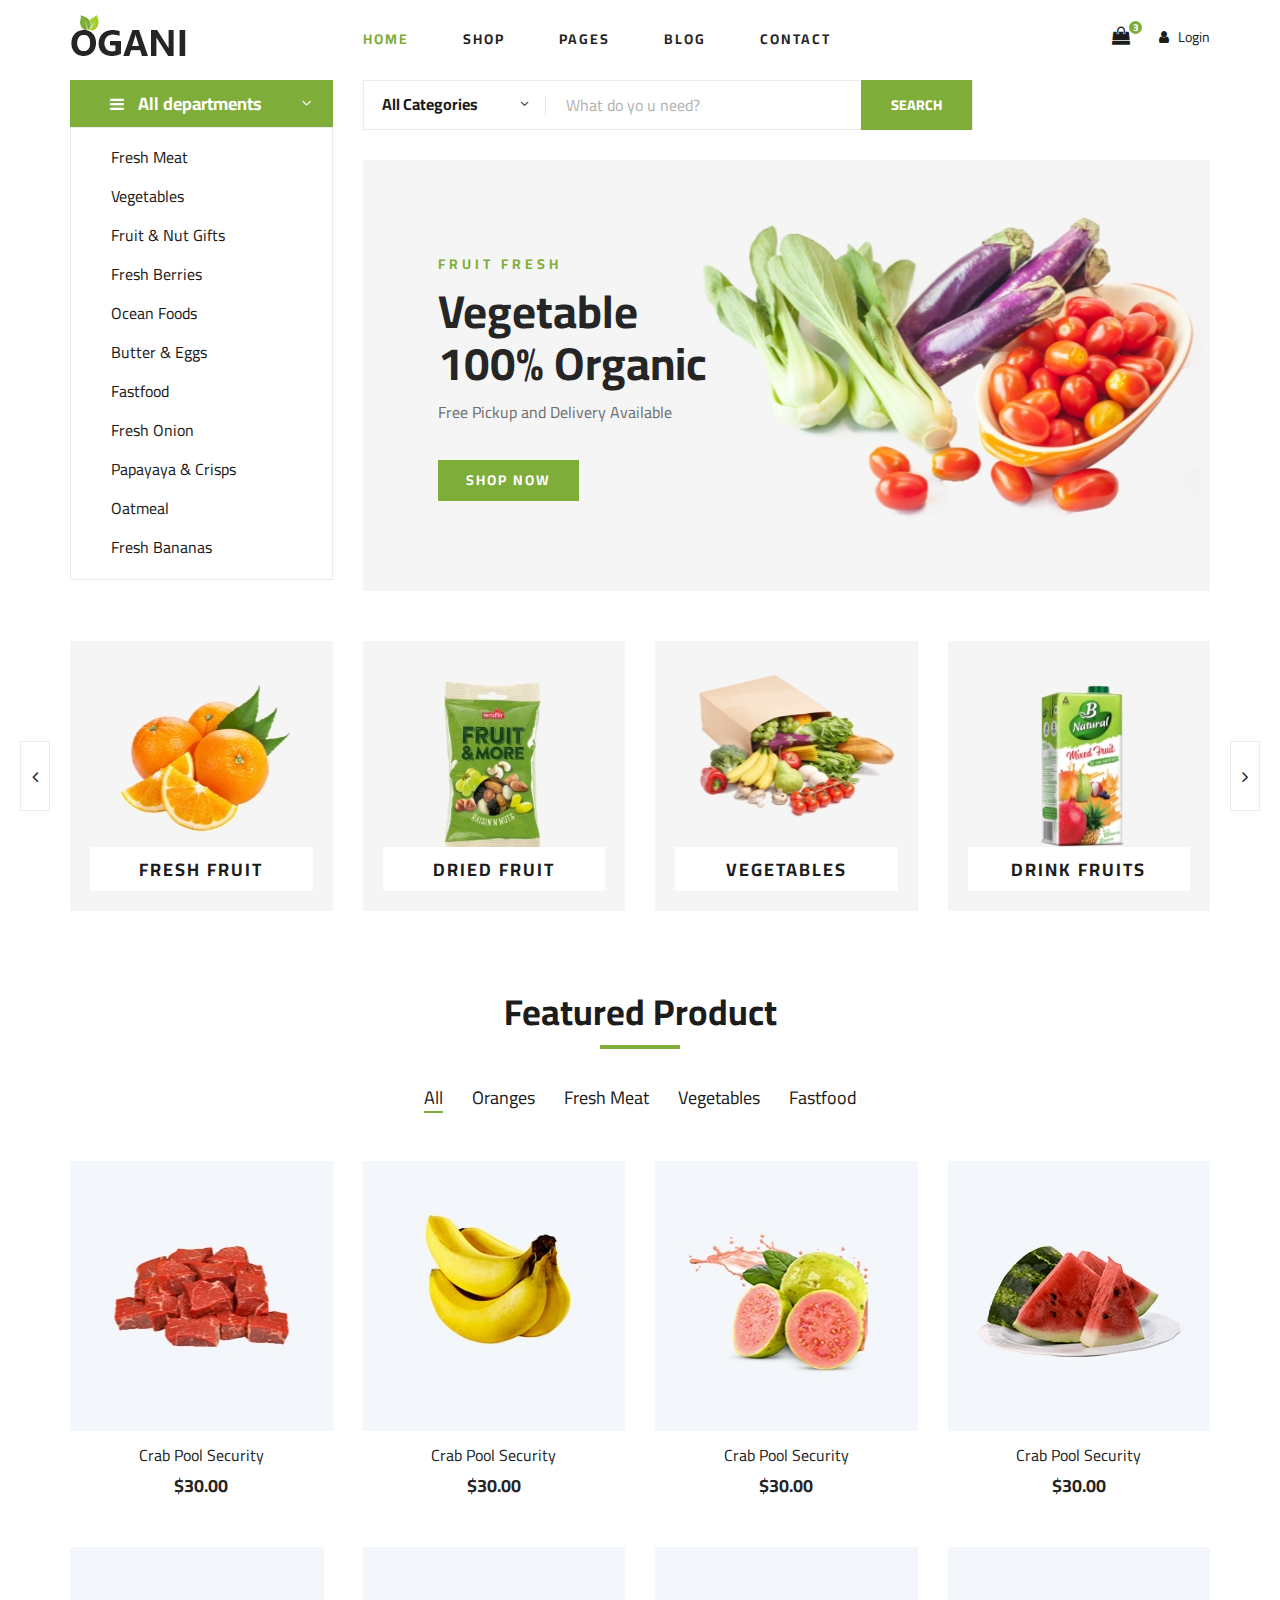
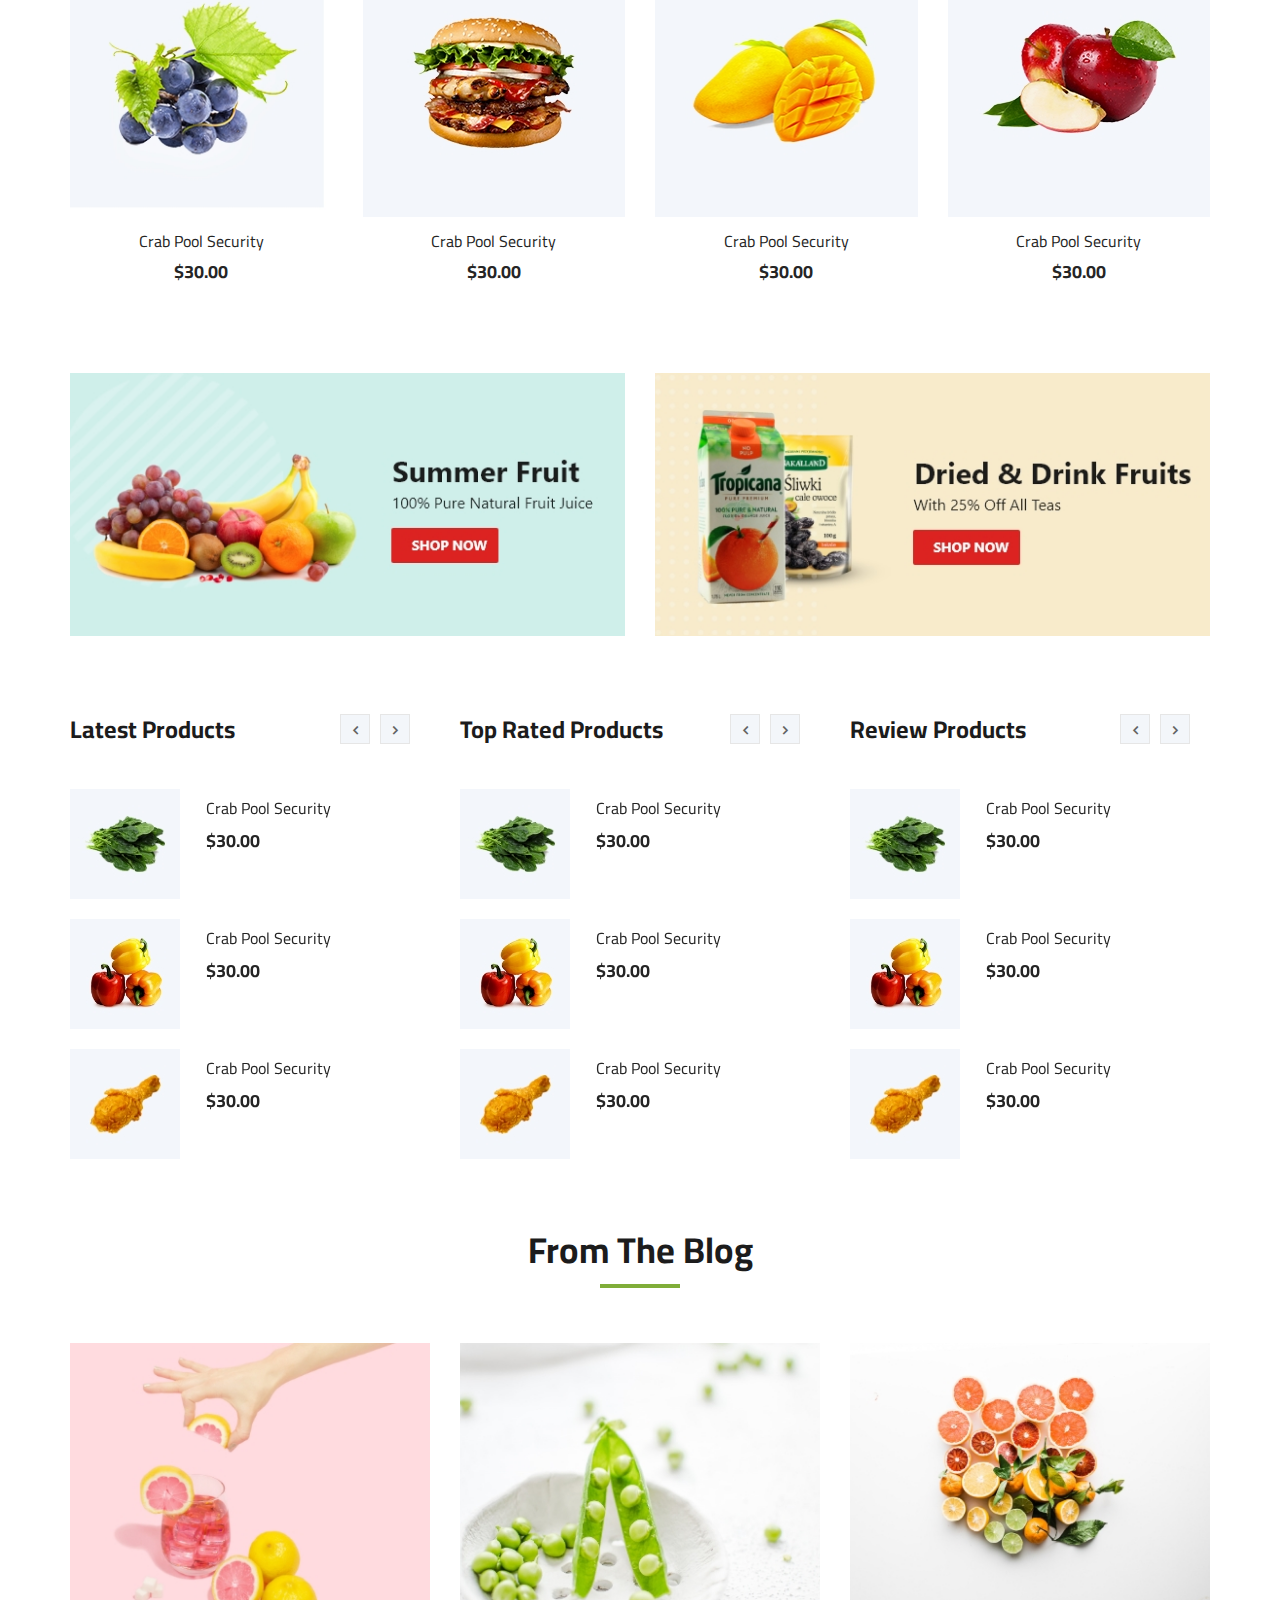
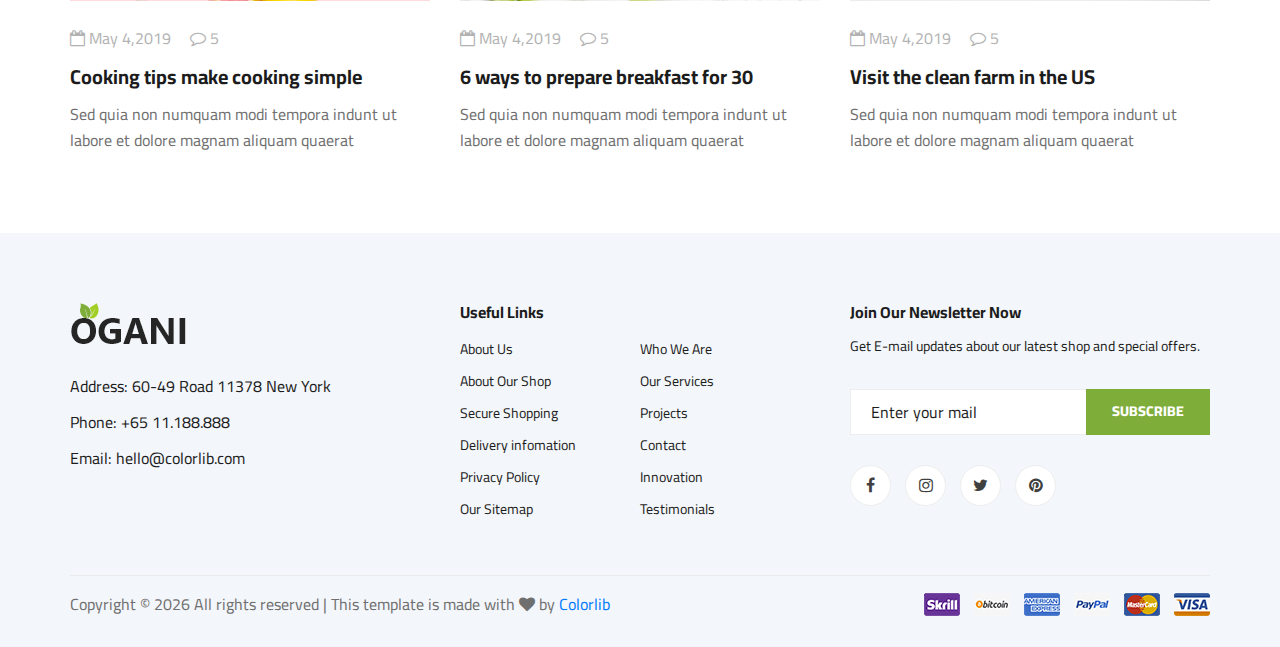
<file: src/main/resources/templates/ogani-master/ogani-master/index.html>
<!DOCTYPE html>
<html lang="zxx">

<head>
    <meta charset="UTF-8">
    <meta name="description" content="Ogani Template">
    <meta name="keywords" content="Ogani, unica, creative, html">
    <meta name="viewport" content="width=device-width, initial-scale=1.0">
    <meta http-equiv="X-UA-Compatible" content="ie=edge">
    <title>Ogani | Template</title>

    <!-- Google Font -->
    <link href="https://fonts.googleapis.com/css2?family=Cairo:wght@200;300;400;600;900&display=swap" rel="stylesheet">

    <!-- Css Styles -->
    <link rel="stylesheet" href="https://cdn.jsdelivr.net/npm/bootstrap@4.4.1/dist/css/bootstrap.min.css"
        integrity="sha384-Vkoo8x4CGsO3+Hhxv8T/Q5PaXtkKtu6ug5TOeNV6gBiFeWPGFN9MuhOf23Q9Ifjh" crossorigin="anonymous">
    <link rel="stylesheet" href="css/font-awesome.min.css" type="text/css">
    <link rel="stylesheet" href="css/elegant-icons.css" type="text/css">
    <link rel="stylesheet" href="css/nice-select.css" type="text/css">
    <link rel="stylesheet" href="css/jquery-ui.min.css" type="text/css">
    <link rel="stylesheet" href="css/owl.carousel.min.css" type="text/css">
    <link rel="stylesheet" href="css/slicknav.min.css" type="text/css">
    <link rel="stylesheet" href="css/style.css" type="text/css">
</head>

<body>
    <!-- Page Preloder -->
    <div id="preloder">
        <div class="loader"></div>
    </div>

    <!-- Humberger Begin -->
    <div class="humberger__menu__overlay"></div>
    <div class="humberger__menu__wrapper">
        <div class="humberger__menu__logo">
            <a href="#"><img src="img/logo.png" alt=""></a>
        </div>
        <div class="humberger__menu__cart">
            <ul>
                <li><a href="#"><i class="fa fa-shopping-bag"></i> <span>3</span></a></li>
            </ul>
        </div>
        <div class="humberger__menu__widget">

            <div class="header__top__right__auth">
                <a href="#"><i class="fa fa-user"></i>Login</a>
            </div>
        </div>
        <nav class="humberger__menu__nav mobile-menu">
            <ul>
                <li class="active"><a href="./index.html">Home</a></li>
                <li><a href="./shop-grid.html">Shop</a></li>
                <li><a href="#">Pages</a>
                    <ul class="header__menu__dropdown">
                        <li><a href="./shop-details.html">Shop Details</a></li>
                        <li><a href="./shoping-cart.html">Shoping Cart</a></li>
                        <li><a href="./checkout.html">Check Out</a></li>
                        <li><a href="./blog-details.html">Blog Details</a></li>
                    </ul>
                </li>
                <li><a href="./blog.html">Blog</a></li>
                <li><a href="./contact.html">Contact</a></li>
            </ul>
        </nav>
        <div id="mobile-menu-wrap"></div>
        <div class="header__top__right__social">
            <a href="#"><i class="fa fa-facebook"></i></a>
            <a href="#"><i class="fa fa-twitter"></i></a>
            <a href="#"><i class="fa fa-linkedin"></i></a>
            <a href="#"><i class="fa fa-pinterest-p"></i></a>
        </div>
        <div class="humberger__menu__contact">
            <ul>
                <li><i class="fa fa-envelope"></i> amazing@gmail.com</li>
                <li>Giao hàng miễn phí cho tất cả đơn hàng trị giá 500k</li>
            </ul>
        </div>
    </div>
    <!-- Humberger End -->

    <!-- Header Section Begin -->
    <header class="header">
        <!-- <div class="header__top">
            <div class="container">
                <div class="row">
                    <div class="col-lg-6 col-md-6">
                        <div class="header__top__left">
                            <ul>
                                <li><i class="fa fa-envelope"></i> hello@colorlib.com</li>
                                <li>Free Shipping for all Order of $99</li>
                            </ul>
                        </div>
                    </div>
                    <div class="col-lg-6 col-md-6">
                        <div class="header__top__right">
                            <div class="header__top__right__social">
                                <a href="#"><i class="fa fa-facebook"></i></a>
                                <a href="#"><i class="fa fa-twitter"></i></a>
                                <a href="#"><i class="fa fa-linkedin"></i></a>
                                <a href="#"><i class="fa fa-pinterest-p"></i></a>
                            </div>
                            <div class="header__top__right__language">
                                <img src="img/language.png" alt="">
                                <div>English</div>
                                <span class="arrow_carrot-down"></span>
                                <ul>
                                    <li><a href="#">Spanis</a></li>
                                    <li><a href="#">English</a></li>
                                </ul>
                            </div>

                        </div>
                    </div>
                </div>
            </div>
        </div> -->
        <div class="container">
            <div class="row">
                <div class="col-lg-3">
                    <div class="header__logo">
                        <a href="./index.html"><img src="img/logo.png" alt=""></a>
                    </div>
                </div>
                <div class="col-lg-6">
                    <nav class="header__menu">
                        <ul>
                            <li class="active"><a href="./index.html">Home</a></li>
                            <li><a href="./shop-grid.html">Shop</a></li>
                            <li><a href="#">Pages</a>
                                <ul class="header__menu__dropdown">
                                    <li><a href="./shop-details.html">Shop Details</a></li>
                                    <li><a href="./shoping-cart.html">Shoping Cart</a></li>
                                    <li><a href="./checkout.html">Check Out</a></li>
                                    <li><a href="./blog-details.html">Blog Details</a></li>
                                </ul>
                            </li>
                            <li><a href="./blog.html">Blog</a></li>
                            <li><a href="./contact.html">Contact</a></li>
                        </ul>
                    </nav>
                </div>
                <div class="col-lg-3">
                    <div class="header__cart">
                        <ul>
                            <li><a href="#"><i class="fa fa-shopping-bag"></i> <span>3</span></a></li>
                        </ul>
                        <div class="header__top__right__auth">
                            <a href="#"><i class="fa fa-user"></i> Login</a>
                        </div>
                    </div>
                </div>
            </div>
            <div class="humberger__open">
                <i class="fa fa-bars"></i>
            </div>
        </div>
    </header>
    <!-- Header Section End -->

    <!-- Hero Section Begin -->
    <section class="hero">
        <div class="container">
            <div class="row">
                <div class="col-lg-3">
                    <div class="hero__categories">
                        <div class="hero__categories__all">
                            <i class="fa fa-bars"></i>
                            <span>All departments</span>
                        </div>
                        <ul>
                            <li><a href="#">Fresh Meat</a></li>
                            <li><a href="#">Vegetables</a></li>
                            <li><a href="#">Fruit & Nut Gifts</a></li>
                            <li><a href="#">Fresh Berries</a></li>
                            <li><a href="#">Ocean Foods</a></li>
                            <li><a href="#">Butter & Eggs</a></li>
                            <li><a href="#">Fastfood</a></li>
                            <li><a href="#">Fresh Onion</a></li>
                            <li><a href="#">Papayaya & Crisps</a></li>
                            <li><a href="#">Oatmeal</a></li>
                            <li><a href="#">Fresh Bananas</a></li>
                        </ul>
                    </div>
                </div>
                <div class="col-lg-9">
                    <div class="hero__search">
                        <div class="hero__search__form">
                            <form action="#">
                                <div class="hero__search__categories">
                                    All Categories
                                    <span class="arrow_carrot-down"></span>
                                </div>
                                <input type="text" placeholder="What do yo u need?">
                                <button type="submit" class="site-btn">SEARCH</button>
                            </form>
                        </div>
                    </div>
                    <div class="hero__item set-bg" data-setbg="img/hero/banner.jpg">
                        <div class="hero__text">
                            <span>FRUIT FRESH</span>
                            <h2>Vegetable <br />100% Organic</h2>
                            <p>Free Pickup and Delivery Available</p>
                            <a href="#" class="primary-btn">SHOP NOW</a>
                        </div>
                    </div>
                </div>
            </div>
        </div>
    </section>
    <!-- Hero Section End -->

    <!-- Categories Section Begin -->
    <section class="categories">
        <div class="container">
            <div class="row">
                <div class="categories__slider owl-carousel">
                    <div class="col-lg-3">
                        <div class="categories__item set-bg" data-setbg="img/categories/cat-1.jpg">
                            <h5><a href="#">Fresh Fruit</a></h5>
                        </div>
                    </div>
                    <div class="col-lg-3">
                        <div class="categories__item set-bg" data-setbg="img/categories/cat-2.jpg">
                            <h5><a href="#">Dried Fruit</a></h5>
                        </div>
                    </div>
                    <div class="col-lg-3">
                        <div class="categories__item set-bg" data-setbg="img/categories/cat-3.jpg">
                            <h5><a href="#">Vegetables</a></h5>
                        </div>
                    </div>
                    <div class="col-lg-3">
                        <div class="categories__item set-bg" data-setbg="img/categories/cat-4.jpg">
                            <h5><a href="#">drink fruits</a></h5>
                        </div>
                    </div>
                    <div class="col-lg-3">
                        <div class="categories__item set-bg" data-setbg="img/categories/cat-5.jpg">
                            <h5><a href="#">drink fruits</a></h5>
                        </div>
                    </div>
                </div>
            </div>
        </div>
    </section>
    <!-- Categories Section End -->

    <!-- Featured Section Begin -->
    <section class="featured spad">
        <div class="container">
            <div class="row">
                <div class="col-lg-12">
                    <div class="section-title">
                        <h2>Featured Product</h2>
                    </div>
                    <div class="featured__controls">
                        <ul>
                            <li class="active" data-filter="*">All</li>
                            <li data-filter=".oranges">Oranges</li>
                            <li data-filter=".fresh-meat">Fresh Meat</li>
                            <li data-filter=".vegetables">Vegetables</li>
                            <li data-filter=".fastfood">Fastfood</li>
                        </ul>
                    </div>
                </div>
            </div>
            <div class="row featured__filter">
                <div class="col-lg-3 col-md-4 col-sm-6 mix oranges fresh-meat">
                    <div class="featured__item">
                        <div class="featured__item__pic set-bg" data-setbg="img/featured/feature-1.jpg">
                            <ul class="featured__item__pic__hover">
                                <li><a href="#"><i class="fa fa-heart"></i></a></li>
                                <li><a href="#"><i class="fa fa-retweet"></i></a></li>
                                <li><a href="#"><i class="fa fa-shopping-cart"></i></a></li>
                            </ul>
                        </div>
                        <div class="featured__item__text">
                            <h6><a href="#">Crab Pool Security</a></h6>
                            <h5>$30.00</h5>
                        </div>
                    </div>
                </div>
                <div class="col-lg-3 col-md-4 col-sm-6 mix vegetables fastfood">
                    <div class="featured__item">
                        <div class="featured__item__pic set-bg" data-setbg="img/featured/feature-2.jpg">
                            <ul class="featured__item__pic__hover">
                                <li><a href="#"><i class="fa fa-heart"></i></a></li>
                                <li><a href="#"><i class="fa fa-retweet"></i></a></li>
                                <li><a href="#"><i class="fa fa-shopping-cart"></i></a></li>
                            </ul>
                        </div>
                        <div class="featured__item__text">
                            <h6><a href="#">Crab Pool Security</a></h6>
                            <h5>$30.00</h5>
                        </div>
                    </div>
                </div>
                <div class="col-lg-3 col-md-4 col-sm-6 mix vegetables fresh-meat">
                    <div class="featured__item">
                        <div class="featured__item__pic set-bg" data-setbg="img/featured/feature-3.jpg">
                            <ul class="featured__item__pic__hover">
                                <li><a href="#"><i class="fa fa-heart"></i></a></li>
                                <li><a href="#"><i class="fa fa-retweet"></i></a></li>
                                <li><a href="#"><i class="fa fa-shopping-cart"></i></a></li>
                            </ul>
                        </div>
                        <div class="featured__item__text">
                            <h6><a href="#">Crab Pool Security</a></h6>
                            <h5>$30.00</h5>
                        </div>
                    </div>
                </div>
                <div class="col-lg-3 col-md-4 col-sm-6 mix fastfood oranges">
                    <div class="featured__item">
                        <div class="featured__item__pic set-bg" data-setbg="img/featured/feature-4.jpg">
                            <ul class="featured__item__pic__hover">
                                <li><a href="#"><i class="fa fa-heart"></i></a></li>
                                <li><a href="#"><i class="fa fa-retweet"></i></a></li>
                                <li><a href="#"><i class="fa fa-shopping-cart"></i></a></li>
                            </ul>
                        </div>
                        <div class="featured__item__text">
                            <h6><a href="#">Crab Pool Security</a></h6>
                            <h5>$30.00</h5>
                        </div>
                    </div>
                </div>
                <div class="col-lg-3 col-md-4 col-sm-6 mix fresh-meat vegetables">
                    <div class="featured__item">
                        <div class="featured__item__pic set-bg" data-setbg="img/featured/feature-5.jpg">
                            <ul class="featured__item__pic__hover">
                                <li><a href="#"><i class="fa fa-heart"></i></a></li>
                                <li><a href="#"><i class="fa fa-retweet"></i></a></li>
                                <li><a href="#"><i class="fa fa-shopping-cart"></i></a></li>
                            </ul>
                        </div>
                        <div class="featured__item__text">
                            <h6><a href="#">Crab Pool Security</a></h6>
                            <h5>$30.00</h5>
                        </div>
                    </div>
                </div>
                <div class="col-lg-3 col-md-4 col-sm-6 mix oranges fastfood">
                    <div class="featured__item">
                        <div class="featured__item__pic set-bg" data-setbg="img/featured/feature-6.jpg">
                            <ul class="featured__item__pic__hover">
                                <li><a href="#"><i class="fa fa-heart"></i></a></li>
                                <li><a href="#"><i class="fa fa-retweet"></i></a></li>
                                <li><a href="#"><i class="fa fa-shopping-cart"></i></a></li>
                            </ul>
                        </div>
                        <div class="featured__item__text">
                            <h6><a href="#">Crab Pool Security</a></h6>
                            <h5>$30.00</h5>
                        </div>
                    </div>
                </div>
                <div class="col-lg-3 col-md-4 col-sm-6 mix fresh-meat vegetables">
                    <div class="featured__item">
                        <div class="featured__item__pic set-bg" data-setbg="img/featured/feature-7.jpg">
                            <ul class="featured__item__pic__hover">
                                <li><a href="#"><i class="fa fa-heart"></i></a></li>
                                <li><a href="#"><i class="fa fa-retweet"></i></a></li>
                                <li><a href="#"><i class="fa fa-shopping-cart"></i></a></li>
                            </ul>
                        </div>
                        <div class="featured__item__text">
                            <h6><a href="#">Crab Pool Security</a></h6>
                            <h5>$30.00</h5>
                        </div>
                    </div>
                </div>
                <div class="col-lg-3 col-md-4 col-sm-6 mix fastfood vegetables">
                    <div class="featured__item">
                        <div class="featured__item__pic set-bg" data-setbg="img/featured/feature-8.jpg">
                            <ul class="featured__item__pic__hover">
                                <li><a href="#"><i class="fa fa-heart"></i></a></li>
                                <li><a href="#"><i class="fa fa-retweet"></i></a></li>
                                <li><a href="#"><i class="fa fa-shopping-cart"></i></a></li>
                            </ul>
                        </div>
                        <div class="featured__item__text">
                            <h6><a href="#">Crab Pool Security</a></h6>
                            <h5>$30.00</h5>
                        </div>
                    </div>
                </div>
            </div>
        </div>
    </section>
    <!-- Featured Section End -->

    <!-- Banner Begin -->
    <div class="banner">
        <div class="container">
            <div class="row">
                <div class="col-lg-6 col-md-6 col-sm-6">
                    <div class="banner__pic">
                        <img src="img/banner/banner-1.jpg" alt="">
                    </div>
                </div>
                <div class="col-lg-6 col-md-6 col-sm-6">
                    <div class="banner__pic">
                        <img src="img/banner/banner-2.jpg" alt="">
                    </div>
                </div>
            </div>
        </div>
    </div>
    <!-- Banner End -->

    <!-- Latest Product Section Begin -->
    <section class="latest-product spad">
        <div class="container">
            <div class="row">
                <div class="col-lg-4 col-md-6">
                    <div class="latest-product__text">
                        <h4>Latest Products</h4>
                        <div class="latest-product__slider owl-carousel">
                            <div class="latest-prdouct__slider__item">
                                <a href="#" class="latest-product__item">
                                    <div class="latest-product__item__pic">
                                        <img src="img/latest-product/lp-1.jpg" alt="">
                                    </div>
                                    <div class="latest-product__item__text">
                                        <h6>Crab Pool Security</h6>
                                        <span>$30.00</span>
                                    </div>
                                </a>
                                <a href="#" class="latest-product__item">
                                    <div class="latest-product__item__pic">
                                        <img src="img/latest-product/lp-2.jpg" alt="">
                                    </div>
                                    <div class="latest-product__item__text">
                                        <h6>Crab Pool Security</h6>
                                        <span>$30.00</span>
                                    </div>
                                </a>
                                <a href="#" class="latest-product__item">
                                    <div class="latest-product__item__pic">
                                        <img src="img/latest-product/lp-3.jpg" alt="">
                                    </div>
                                    <div class="latest-product__item__text">
                                        <h6>Crab Pool Security</h6>
                                        <span>$30.00</span>
                                    </div>
                                </a>
                            </div>
                            <div class="latest-prdouct__slider__item">
                                <a href="#" class="latest-product__item">
                                    <div class="latest-product__item__pic">
                                        <img src="img/latest-product/lp-1.jpg" alt="">
                                    </div>
                                    <div class="latest-product__item__text">
                                        <h6>Crab Pool Security</h6>
                                        <span>$30.00</span>
                                    </div>
                                </a>
                                <a href="#" class="latest-product__item">
                                    <div class="latest-product__item__pic">
                                        <img src="img/latest-product/lp-2.jpg" alt="">
                                    </div>
                                    <div class="latest-product__item__text">
                                        <h6>Crab Pool Security</h6>
                                        <span>$30.00</span>
                                    </div>
                                </a>
                                <a href="#" class="latest-product__item">
                                    <div class="latest-product__item__pic">
                                        <img src="img/latest-product/lp-3.jpg" alt="">
                                    </div>
                                    <div class="latest-product__item__text">
                                        <h6>Crab Pool Security</h6>
                                        <span>$30.00</span>
                                    </div>
                                </a>
                            </div>
                        </div>
                    </div>
                </div>
                <div class="col-lg-4 col-md-6">
                    <div class="latest-product__text">
                        <h4>Top Rated Products</h4>
                        <div class="latest-product__slider owl-carousel">
                            <div class="latest-prdouct__slider__item">
                                <a href="#" class="latest-product__item">
                                    <div class="latest-product__item__pic">
                                        <img src="img/latest-product/lp-1.jpg" alt="">
                                    </div>
                                    <div class="latest-product__item__text">
                                        <h6>Crab Pool Security</h6>
                                        <span>$30.00</span>
                                    </div>
                                </a>
                                <a href="#" class="latest-product__item">
                                    <div class="latest-product__item__pic">
                                        <img src="img/latest-product/lp-2.jpg" alt="">
                                    </div>
                                    <div class="latest-product__item__text">
                                        <h6>Crab Pool Security</h6>
                                        <span>$30.00</span>
                                    </div>
                                </a>
                                <a href="#" class="latest-product__item">
                                    <div class="latest-product__item__pic">
                                        <img src="img/latest-product/lp-3.jpg" alt="">
                                    </div>
                                    <div class="latest-product__item__text">
                                        <h6>Crab Pool Security</h6>
                                        <span>$30.00</span>
                                    </div>
                                </a>
                            </div>
                            <div class="latest-prdouct__slider__item">
                                <a href="#" class="latest-product__item">
                                    <div class="latest-product__item__pic">
                                        <img src="img/latest-product/lp-1.jpg" alt="">
                                    </div>
                                    <div class="latest-product__item__text">
                                        <h6>Crab Pool Security</h6>
                                        <span>$30.00</span>
                                    </div>
                                </a>
                                <a href="#" class="latest-product__item">
                                    <div class="latest-product__item__pic">
                                        <img src="img/latest-product/lp-2.jpg" alt="">
                                    </div>
                                    <div class="latest-product__item__text">
                                        <h6>Crab Pool Security</h6>
                                        <span>$30.00</span>
                                    </div>
                                </a>
                                <a href="#" class="latest-product__item">
                                    <div class="latest-product__item__pic">
                                        <img src="img/latest-product/lp-3.jpg" alt="">
                                    </div>
                                    <div class="latest-product__item__text">
                                        <h6>Crab Pool Security</h6>
                                        <span>$30.00</span>
                                    </div>
                                </a>
                            </div>
                        </div>
                    </div>
                </div>
                <div class="col-lg-4 col-md-6">
                    <div class="latest-product__text">
                        <h4>Review Products</h4>
                        <div class="latest-product__slider owl-carousel">
                            <div class="latest-prdouct__slider__item">
                                <a href="#" class="latest-product__item">
                                    <div class="latest-product__item__pic">
                                        <img src="img/latest-product/lp-1.jpg" alt="">
                                    </div>
                                    <div class="latest-product__item__text">
                                        <h6>Crab Pool Security</h6>
                                        <span>$30.00</span>
                                    </div>
                                </a>
                                <a href="#" class="latest-product__item">
                                    <div class="latest-product__item__pic">
                                        <img src="img/latest-product/lp-2.jpg" alt="">
                                    </div>
                                    <div class="latest-product__item__text">
                                        <h6>Crab Pool Security</h6>
                                        <span>$30.00</span>
                                    </div>
                                </a>
                                <a href="#" class="latest-product__item">
                                    <div class="latest-product__item__pic">
                                        <img src="img/latest-product/lp-3.jpg" alt="">
                                    </div>
                                    <div class="latest-product__item__text">
                                        <h6>Crab Pool Security</h6>
                                        <span>$30.00</span>
                                    </div>
                                </a>
                            </div>
                            <div class="latest-prdouct__slider__item">
                                <a href="#" class="latest-product__item">
                                    <div class="latest-product__item__pic">
                                        <img src="img/latest-product/lp-1.jpg" alt="">
                                    </div>
                                    <div class="latest-product__item__text">
                                        <h6>Crab Pool Security</h6>
                                        <span>$30.00</span>
                                    </div>
                                </a>
                                <a href="#" class="latest-product__item">
                                    <div class="latest-product__item__pic">
                                        <img src="img/latest-product/lp-2.jpg" alt="">
                                    </div>
                                    <div class="latest-product__item__text">
                                        <h6>Crab Pool Security</h6>
                                        <span>$30.00</span>
                                    </div>
                                </a>
                                <a href="#" class="latest-product__item">
                                    <div class="latest-product__item__pic">
                                        <img src="img/latest-product/lp-3.jpg" alt="">
                                    </div>
                                    <div class="latest-product__item__text">
                                        <h6>Crab Pool Security</h6>
                                        <span>$30.00</span>
                                    </div>
                                </a>
                            </div>
                        </div>
                    </div>
                </div>
            </div>
        </div>
    </section>
    <!-- Latest Product Section End -->

    <!-- Blog Section Begin -->
    <section class="from-blog spad">
        <div class="container">
            <div class="row">
                <div class="col-lg-12">
                    <div class="section-title from-blog__title">
                        <h2>From The Blog</h2>
                    </div>
                </div>
            </div>
            <div class="row">
                <div class="col-lg-4 col-md-4 col-sm-6">
                    <div class="blog__item">
                        <div class="blog__item__pic">
                            <img src="img/blog/blog-1.jpg" alt="">
                        </div>
                        <div class="blog__item__text">
                            <ul>
                                <li><i class="fa fa-calendar-o"></i> May 4,2019</li>
                                <li><i class="fa fa-comment-o"></i> 5</li>
                            </ul>
                            <h5><a href="#">Cooking tips make cooking simple</a></h5>
                            <p>Sed quia non numquam modi tempora indunt ut labore et dolore magnam aliquam quaerat </p>
                        </div>
                    </div>
                </div>
                <div class="col-lg-4 col-md-4 col-sm-6">
                    <div class="blog__item">
                        <div class="blog__item__pic">
                            <img src="img/blog/blog-2.jpg" alt="">
                        </div>
                        <div class="blog__item__text">
                            <ul>
                                <li><i class="fa fa-calendar-o"></i> May 4,2019</li>
                                <li><i class="fa fa-comment-o"></i> 5</li>
                            </ul>
                            <h5><a href="#">6 ways to prepare breakfast for 30</a></h5>
                            <p>Sed quia non numquam modi tempora indunt ut labore et dolore magnam aliquam quaerat </p>
                        </div>
                    </div>
                </div>
                <div class="col-lg-4 col-md-4 col-sm-6">
                    <div class="blog__item">
                        <div class="blog__item__pic">
                            <img src="img/blog/blog-3.jpg" alt="">
                        </div>
                        <div class="blog__item__text">
                            <ul>
                                <li><i class="fa fa-calendar-o"></i> May 4,2019</li>
                                <li><i class="fa fa-comment-o"></i> 5</li>
                            </ul>
                            <h5><a href="#">Visit the clean farm in the US</a></h5>
                            <p>Sed quia non numquam modi tempora indunt ut labore et dolore magnam aliquam quaerat </p>
                        </div>
                    </div>
                </div>
            </div>
        </div>
    </section>
    <!-- Blog Section End -->

    <!-- Footer Section Begin -->
    <footer class="footer spad">
        <div class="container">
            <div class="row">
                <div class="col-lg-3 col-md-6 col-sm-6">
                    <div class="footer__about">
                        <div class="footer__about__logo">
                            <a href="./index.html"><img src="img/logo.png" alt=""></a>
                        </div>
                        <ul>
                            <li>Address: 60-49 Road 11378 New York</li>
                            <li>Phone: +65 11.188.888</li>
                            <li>Email: hello@colorlib.com</li>
                        </ul>
                    </div>
                </div>
                <div class="col-lg-4 col-md-6 col-sm-6 offset-lg-1">
                    <div class="footer__widget">
                        <h6>Useful Links</h6>
                        <ul>
                            <li><a href="#">About Us</a></li>
                            <li><a href="#">About Our Shop</a></li>
                            <li><a href="#">Secure Shopping</a></li>
                            <li><a href="#">Delivery infomation</a></li>
                            <li><a href="#">Privacy Policy</a></li>
                            <li><a href="#">Our Sitemap</a></li>
                        </ul>
                        <ul>
                            <li><a href="#">Who We Are</a></li>
                            <li><a href="#">Our Services</a></li>
                            <li><a href="#">Projects</a></li>
                            <li><a href="#">Contact</a></li>
                            <li><a href="#">Innovation</a></li>
                            <li><a href="#">Testimonials</a></li>
                        </ul>
                    </div>
                </div>
                <div class="col-lg-4 col-md-12">
                    <div class="footer__widget">
                        <h6>Join Our Newsletter Now</h6>
                        <p>Get E-mail updates about our latest shop and special offers.</p>
                        <form action="#">
                            <input type="text" placeholder="Enter your mail">
                            <button type="submit" class="site-btn">Subscribe</button>
                        </form>
                        <div class="footer__widget__social">
                            <a href="#"><i class="fa fa-facebook"></i></a>
                            <a href="#"><i class="fa fa-instagram"></i></a>
                            <a href="#"><i class="fa fa-twitter"></i></a>
                            <a href="#"><i class="fa fa-pinterest"></i></a>
                        </div>
                    </div>
                </div>
            </div>
            <div class="row">
                <div class="col-lg-12">
                    <div class="footer__copyright">
                        <div class="footer__copyright__text">
                            <p><!-- Link back to Colorlib can't be removed. Template is licensed under CC BY 3.0. -->
                                Copyright &copy;
                                <script>document.write(new Date().getFullYear());</script> All rights reserved | This
                                template is made with <i class="fa fa-heart" aria-hidden="true"></i> by <a
                                    href="https://colorlib.com" target="_blank">Colorlib</a>
                                <!-- Link back to Colorlib can't be removed. Template is licensed under CC BY 3.0. -->
                            </p>
                        </div>
                        <div class="footer__copyright__payment"><img src="img/payment-item.png" alt=""></div>
                    </div>
                </div>
            </div>
        </div>
    </footer>
    <!-- Footer Section End -->

    <!-- Js Plugins -->
    <script src="js/jquery-3.3.1.min.js"></script>
    <script src="js/bootstrap.min.js"></script>
    <script src="js/jquery.nice-select.min.js"></script>
    <script src="js/jquery-ui.min.js"></script>
    <script src="js/jquery.slicknav.js"></script>
    <script src="js/mixitup.min.js"></script>
    <script src="js/owl.carousel.min.js"></script>
    <script src="js/main.js"></script>



</body>

</html>
</file>
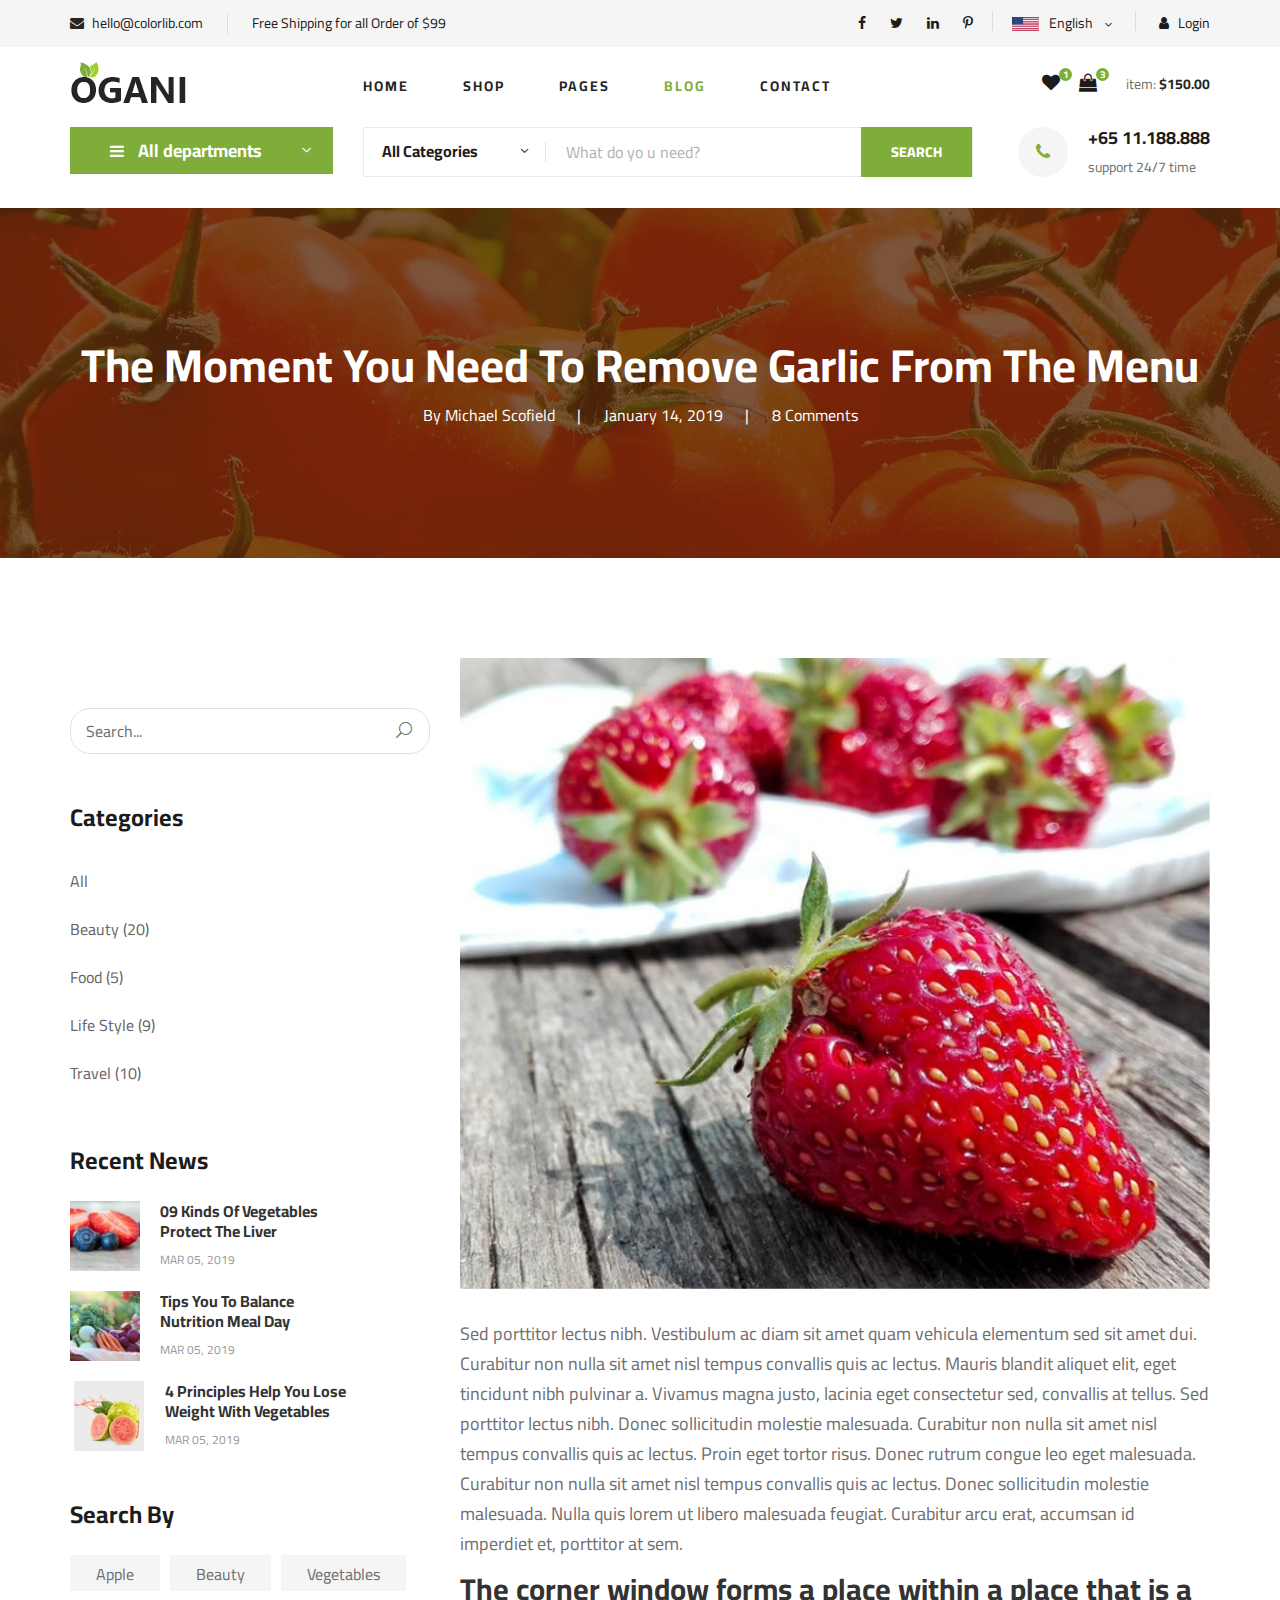
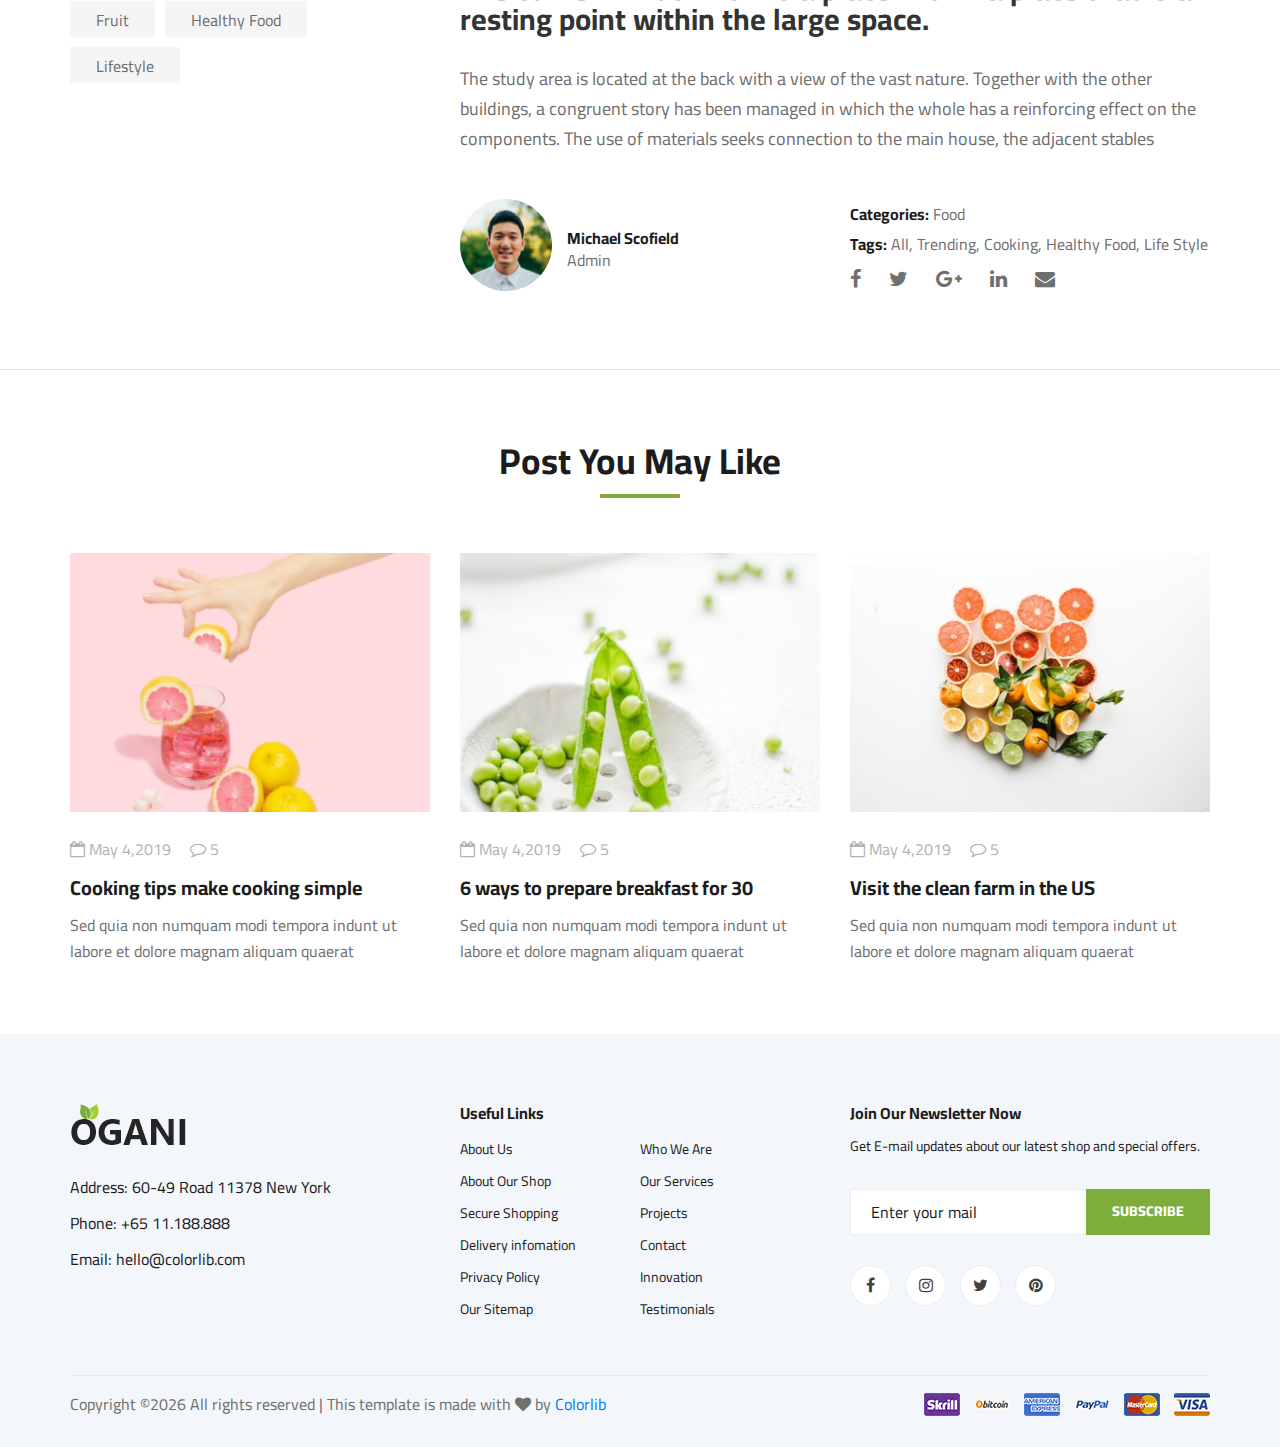
<file: src/main/resources/templates/ogani-master/ogani-master/blog-details.html>
<!DOCTYPE html>
<html lang="zxx">

<head>
    <meta charset="UTF-8">
    <meta name="description" content="Ogani Template">
    <meta name="keywords" content="Ogani, unica, creative, html">
    <meta name="viewport" content="width=device-width, initial-scale=1.0">
    <meta http-equiv="X-UA-Compatible" content="ie=edge">
    <title>Ogani | Template</title>

    <!-- Google Font -->
    <link href="https://fonts.googleapis.com/css2?family=Cairo:wght@200;300;400;600;900&display=swap" rel="stylesheet">

    <!-- Css Styles -->
    <link rel="stylesheet" href="css/bootstrap.min.css" type="text/css">
    <link rel="stylesheet" href="css/font-awesome.min.css" type="text/css">
    <link rel="stylesheet" href="css/elegant-icons.css" type="text/css">
    <link rel="stylesheet" href="css/nice-select.css" type="text/css">
    <link rel="stylesheet" href="css/jquery-ui.min.css" type="text/css">
    <link rel="stylesheet" href="css/owl.carousel.min.css" type="text/css">
    <link rel="stylesheet" href="css/slicknav.min.css" type="text/css">
    <link rel="stylesheet" href="css/style.css" type="text/css">
</head>

<body>
    <!-- Page Preloder -->
    <div id="preloder">
        <div class="loader"></div>
    </div>

    <!-- Humberger Begin -->
    <div class="humberger__menu__overlay"></div>
    <div class="humberger__menu__wrapper">
        <div class="humberger__menu__logo">
            <a href="#"><img src="img/logo.png" alt=""></a>
        </div>
        <div class="humberger__menu__cart">
            <ul>
                <li><a href="#"><i class="fa fa-heart"></i> <span>1</span></a></li>
                <li><a href="#"><i class="fa fa-shopping-bag"></i> <span>3</span></a></li>
            </ul>
            <div class="header__cart__price">item: <span>$150.00</span></div>
        </div>
        <div class="humberger__menu__widget">
            <div class="header__top__right__language">
                <img src="img/language.png" alt="">
                <div>English</div>
                <span class="arrow_carrot-down"></span>
                <ul>
                    <li><a href="#">Spanis</a></li>
                    <li><a href="#">English</a></li>
                </ul>
            </div>
            <div class="header__top__right__auth">
                <a href="#"><i class="fa fa-user"></i> Login</a>
            </div>
        </div>
        <nav class="humberger__menu__nav mobile-menu">
            <ul>
                <li class="active"><a href="./index.html">Home</a></li>
                <li><a href="./shop-grid.html">Shop</a></li>
                <li><a href="#">Pages</a>
                    <ul class="header__menu__dropdown">
                        <li><a href="./shop-details.html">Shop Details</a></li>
                        <li><a href="./shoping-cart.html">Shoping Cart</a></li>
                        <li><a href="./checkout.html">Check Out</a></li>
                        <li><a href="./blog-details.html">Blog Details</a></li>
                    </ul>
                </li>
                <li><a href="./blog.html">Blog</a></li>
                <li><a href="./contact.html">Contact</a></li>
            </ul>
        </nav>
        <div id="mobile-menu-wrap"></div>
        <div class="header__top__right__social">
            <a href="#"><i class="fa fa-facebook"></i></a>
            <a href="#"><i class="fa fa-twitter"></i></a>
            <a href="#"><i class="fa fa-linkedin"></i></a>
            <a href="#"><i class="fa fa-pinterest-p"></i></a>
        </div>
        <div class="humberger__menu__contact">
            <ul>
                <li><i class="fa fa-envelope"></i> hello@colorlib.com</li>
                <li>Free Shipping for all Order of $99</li>
            </ul>
        </div>
    </div>
    <!-- Humberger End -->

    <!-- Header Section Begin -->
    <header class="header">
        <div class="header__top">
            <div class="container">
                <div class="row">
                    <div class="col-lg-6">
                        <div class="header__top__left">
                            <ul>
                                <li><i class="fa fa-envelope"></i> hello@colorlib.com</li>
                                <li>Free Shipping for all Order of $99</li>
                            </ul>
                        </div>
                    </div>
                    <div class="col-lg-6">
                        <div class="header__top__right">
                            <div class="header__top__right__social">
                                <a href="#"><i class="fa fa-facebook"></i></a>
                                <a href="#"><i class="fa fa-twitter"></i></a>
                                <a href="#"><i class="fa fa-linkedin"></i></a>
                                <a href="#"><i class="fa fa-pinterest-p"></i></a>
                            </div>
                            <div class="header__top__right__language">
                                <img src="img/language.png" alt="">
                                <div>English</div>
                                <span class="arrow_carrot-down"></span>
                                <ul>
                                    <li><a href="#">Spanis</a></li>
                                    <li><a href="#">English</a></li>
                                </ul>
                            </div>
                            <div class="header__top__right__auth">
                                <a href="#"><i class="fa fa-user"></i> Login</a>
                            </div>
                        </div>
                    </div>
                </div>
            </div>
        </div>
        <div class="container">
            <div class="row">
                <div class="col-lg-3">
                    <div class="header__logo">
                        <a href="./index.html"><img src="img/logo.png" alt=""></a>
                    </div>
                </div>
                <div class="col-lg-6">
                    <nav class="header__menu">
                        <ul>
                            <li><a href="./index.html">Home</a></li>
                            <li><a href="./shop-grid.html">Shop</a></li>
                            <li><a href="#">Pages</a>
                                <ul class="header__menu__dropdown">
                                    <li><a href="./shop-details.html">Shop Details</a></li>
                                    <li><a href="./shoping-cart.html">Shoping Cart</a></li>
                                    <li><a href="./checkout.html">Check Out</a></li>
                                    <li><a href="./blog-details.html">Blog Details</a></li>
                                </ul>
                            </li>
                            <li class="active"><a href="./blog.html">Blog</a></li>
                            <li><a href="./contact.html">Contact</a></li>
                        </ul>
                    </nav>
                </div>
                <div class="col-lg-3">
                    <div class="header__cart">
                        <ul>
                            <li><a href="#"><i class="fa fa-heart"></i> <span>1</span></a></li>
                            <li><a href="#"><i class="fa fa-shopping-bag"></i> <span>3</span></a></li>
                        </ul>
                        <div class="header__cart__price">item: <span>$150.00</span></div>
                    </div>
                </div>
            </div>
            <div class="humberger__open">
                <i class="fa fa-bars"></i>
            </div>
        </div>
    </header>
    <!-- Header Section End -->

    <!-- Hero Section Begin -->
    <section class="hero hero-normal">
        <div class="container">
            <div class="row">
                <div class="col-lg-3">
                    <div class="hero__categories">
                        <div class="hero__categories__all">
                            <i class="fa fa-bars"></i>
                            <span>All departments</span>
                        </div>
                        <ul>
                            <li><a href="#">Fresh Meat</a></li>
                            <li><a href="#">Vegetables</a></li>
                            <li><a href="#">Fruit & Nut Gifts</a></li>
                            <li><a href="#">Fresh Berries</a></li>
                            <li><a href="#">Ocean Foods</a></li>
                            <li><a href="#">Butter & Eggs</a></li>
                            <li><a href="#">Fastfood</a></li>
                            <li><a href="#">Fresh Onion</a></li>
                            <li><a href="#">Papayaya & Crisps</a></li>
                            <li><a href="#">Oatmeal</a></li>
                            <li><a href="#">Fresh Bananas</a></li>
                        </ul>
                    </div>
                </div>
                <div class="col-lg-9">
                    <div class="hero__search">
                        <div class="hero__search__form">
                            <form action="#">
                                <div class="hero__search__categories">
                                    All Categories
                                    <span class="arrow_carrot-down"></span>
                                </div>
                                <input type="text" placeholder="What do yo u need?">
                                <button type="submit" class="site-btn">SEARCH</button>
                            </form>
                        </div>
                        <div class="hero__search__phone">
                            <div class="hero__search__phone__icon">
                                <i class="fa fa-phone"></i>
                            </div>
                            <div class="hero__search__phone__text">
                                <h5>+65 11.188.888</h5>
                                <span>support 24/7 time</span>
                            </div>
                        </div>
                    </div>
                </div>
            </div>
        </div>
    </section>
    <!-- Hero Section End -->

    <!-- Blog Details Hero Begin -->
    <section class="blog-details-hero set-bg" data-setbg="img/blog/details/details-hero.jpg">
        <div class="container">
            <div class="row">
                <div class="col-lg-12">
                    <div class="blog__details__hero__text">
                        <h2>The Moment You Need To Remove Garlic From The Menu</h2>
                        <ul>
                            <li>By Michael Scofield</li>
                            <li>January 14, 2019</li>
                            <li>8 Comments</li>
                        </ul>
                    </div>
                </div>
            </div>
        </div>
    </section>
    <!-- Blog Details Hero End -->

    <!-- Blog Details Section Begin -->
    <section class="blog-details spad">
        <div class="container">
            <div class="row">
                <div class="col-lg-4 col-md-5 order-md-1 order-2">
                    <div class="blog__sidebar">
                        <div class="blog__sidebar__search">
                            <form action="#">
                                <input type="text" placeholder="Search...">
                                <button type="submit"><span class="icon_search"></span></button>
                            </form>
                        </div>
                        <div class="blog__sidebar__item">
                            <h4>Categories</h4>
                            <ul>
                                <li><a href="#">All</a></li>
                                <li><a href="#">Beauty (20)</a></li>
                                <li><a href="#">Food (5)</a></li>
                                <li><a href="#">Life Style (9)</a></li>
                                <li><a href="#">Travel (10)</a></li>
                            </ul>
                        </div>
                        <div class="blog__sidebar__item">
                            <h4>Recent News</h4>
                            <div class="blog__sidebar__recent">
                                <a href="#" class="blog__sidebar__recent__item">
                                    <div class="blog__sidebar__recent__item__pic">
                                        <img src="img/blog/sidebar/sr-1.jpg" alt="">
                                    </div>
                                    <div class="blog__sidebar__recent__item__text">
                                        <h6>09 Kinds Of Vegetables<br /> Protect The Liver</h6>
                                        <span>MAR 05, 2019</span>
                                    </div>
                                </a>
                                <a href="#" class="blog__sidebar__recent__item">
                                    <div class="blog__sidebar__recent__item__pic">
                                        <img src="img/blog/sidebar/sr-2.jpg" alt="">
                                    </div>
                                    <div class="blog__sidebar__recent__item__text">
                                        <h6>Tips You To Balance<br /> Nutrition Meal Day</h6>
                                        <span>MAR 05, 2019</span>
                                    </div>
                                </a>
                                <a href="#" class="blog__sidebar__recent__item">
                                    <div class="blog__sidebar__recent__item__pic">
                                        <img src="img/blog/sidebar/sr-3.jpg" alt="">
                                    </div>
                                    <div class="blog__sidebar__recent__item__text">
                                        <h6>4 Principles Help You Lose <br />Weight With Vegetables</h6>
                                        <span>MAR 05, 2019</span>
                                    </div>
                                </a>
                            </div>
                        </div>
                        <div class="blog__sidebar__item">
                            <h4>Search By</h4>
                            <div class="blog__sidebar__item__tags">
                                <a href="#">Apple</a>
                                <a href="#">Beauty</a>
                                <a href="#">Vegetables</a>
                                <a href="#">Fruit</a>
                                <a href="#">Healthy Food</a>
                                <a href="#">Lifestyle</a>
                            </div>
                        </div>
                    </div>
                </div>
                <div class="col-lg-8 col-md-7 order-md-1 order-1">
                    <div class="blog__details__text">
                        <img src="img/blog/details/details-pic.jpg" alt="">
                        <p>Sed porttitor lectus nibh. Vestibulum ac diam sit amet quam vehicula elementum sed sit amet
                            dui. Curabitur non nulla sit amet nisl tempus convallis quis ac lectus. Mauris blandit
                            aliquet elit, eget tincidunt nibh pulvinar a. Vivamus magna justo, lacinia eget consectetur
                            sed, convallis at tellus. Sed porttitor lectus nibh. Donec sollicitudin molestie malesuada.
                            Curabitur non nulla sit amet nisl tempus convallis quis ac lectus. Proin eget tortor risus.
                            Donec rutrum congue leo eget malesuada. Curabitur non nulla sit amet nisl tempus convallis
                            quis ac lectus. Donec sollicitudin molestie malesuada. Nulla quis lorem ut libero malesuada
                            feugiat. Curabitur arcu erat, accumsan id imperdiet et, porttitor at sem.</p>
                        <h3>The corner window forms a place within a place that is a resting point within the large
                            space.</h3>
                        <p>The study area is located at the back with a view of the vast nature. Together with the other
                            buildings, a congruent story has been managed in which the whole has a reinforcing effect on
                            the components. The use of materials seeks connection to the main house, the adjacent
                            stables</p>
                    </div>
                    <div class="blog__details__content">
                        <div class="row">
                            <div class="col-lg-6">
                                <div class="blog__details__author">
                                    <div class="blog__details__author__pic">
                                        <img src="img/blog/details/details-author.jpg" alt="">
                                    </div>
                                    <div class="blog__details__author__text">
                                        <h6>Michael Scofield</h6>
                                        <span>Admin</span>
                                    </div>
                                </div>
                            </div>
                            <div class="col-lg-6">
                                <div class="blog__details__widget">
                                    <ul>
                                        <li><span>Categories:</span> Food</li>
                                        <li><span>Tags:</span> All, Trending, Cooking, Healthy Food, Life Style</li>
                                    </ul>
                                    <div class="blog__details__social">
                                        <a href="#"><i class="fa fa-facebook"></i></a>
                                        <a href="#"><i class="fa fa-twitter"></i></a>
                                        <a href="#"><i class="fa fa-google-plus"></i></a>
                                        <a href="#"><i class="fa fa-linkedin"></i></a>
                                        <a href="#"><i class="fa fa-envelope"></i></a>
                                    </div>
                                </div>
                            </div>
                        </div>
                    </div>
                </div>
            </div>
        </div>
    </section>
    <!-- Blog Details Section End -->

    <!-- Related Blog Section Begin -->
    <section class="related-blog spad">
        <div class="container">
            <div class="row">
                <div class="col-lg-12">
                    <div class="section-title related-blog-title">
                        <h2>Post You May Like</h2>
                    </div>
                </div>
            </div>
            <div class="row">
                <div class="col-lg-4 col-md-4 col-sm-6">
                    <div class="blog__item">
                        <div class="blog__item__pic">
                            <img src="img/blog/blog-1.jpg" alt="">
                        </div>
                        <div class="blog__item__text">
                            <ul>
                                <li><i class="fa fa-calendar-o"></i> May 4,2019</li>
                                <li><i class="fa fa-comment-o"></i> 5</li>
                            </ul>
                            <h5><a href="#">Cooking tips make cooking simple</a></h5>
                            <p>Sed quia non numquam modi tempora indunt ut labore et dolore magnam aliquam quaerat </p>
                        </div>
                    </div>
                </div>
                <div class="col-lg-4 col-md-4 col-sm-6">
                    <div class="blog__item">
                        <div class="blog__item__pic">
                            <img src="img/blog/blog-2.jpg" alt="">
                        </div>
                        <div class="blog__item__text">
                            <ul>
                                <li><i class="fa fa-calendar-o"></i> May 4,2019</li>
                                <li><i class="fa fa-comment-o"></i> 5</li>
                            </ul>
                            <h5><a href="#">6 ways to prepare breakfast for 30</a></h5>
                            <p>Sed quia non numquam modi tempora indunt ut labore et dolore magnam aliquam quaerat </p>
                        </div>
                    </div>
                </div>
                <div class="col-lg-4 col-md-4 col-sm-6">
                    <div class="blog__item">
                        <div class="blog__item__pic">
                            <img src="img/blog/blog-3.jpg" alt="">
                        </div>
                        <div class="blog__item__text">
                            <ul>
                                <li><i class="fa fa-calendar-o"></i> May 4,2019</li>
                                <li><i class="fa fa-comment-o"></i> 5</li>
                            </ul>
                            <h5><a href="#">Visit the clean farm in the US</a></h5>
                            <p>Sed quia non numquam modi tempora indunt ut labore et dolore magnam aliquam quaerat </p>
                        </div>
                    </div>
                </div>
            </div>
        </div>
    </section>
    <!-- Related Blog Section End -->

    <!-- Footer Section Begin -->
    <footer class="footer spad">
        <div class="container">
            <div class="row">
                <div class="col-lg-3 col-md-6 col-sm-6">
                    <div class="footer__about">
                        <div class="footer__about__logo">
                            <a href="./index.html"><img src="img/logo.png" alt=""></a>
                        </div>
                        <ul>
                            <li>Address: 60-49 Road 11378 New York</li>
                            <li>Phone: +65 11.188.888</li>
                            <li>Email: hello@colorlib.com</li>
                        </ul>
                    </div>
                </div>
                <div class="col-lg-4 col-md-6 col-sm-6 offset-lg-1">
                    <div class="footer__widget">
                        <h6>Useful Links</h6>
                        <ul>
                            <li><a href="#">About Us</a></li>
                            <li><a href="#">About Our Shop</a></li>
                            <li><a href="#">Secure Shopping</a></li>
                            <li><a href="#">Delivery infomation</a></li>
                            <li><a href="#">Privacy Policy</a></li>
                            <li><a href="#">Our Sitemap</a></li>
                        </ul>
                        <ul>
                            <li><a href="#">Who We Are</a></li>
                            <li><a href="#">Our Services</a></li>
                            <li><a href="#">Projects</a></li>
                            <li><a href="#">Contact</a></li>
                            <li><a href="#">Innovation</a></li>
                            <li><a href="#">Testimonials</a></li>
                        </ul>
                    </div>
                </div>
                <div class="col-lg-4 col-md-12">
                    <div class="footer__widget">
                        <h6>Join Our Newsletter Now</h6>
                        <p>Get E-mail updates about our latest shop and special offers.</p>
                        <form action="#">
                            <input type="text" placeholder="Enter your mail">
                            <button type="submit" class="site-btn">Subscribe</button>
                        </form>
                        <div class="footer__widget__social">
                            <a href="#"><i class="fa fa-facebook"></i></a>
                            <a href="#"><i class="fa fa-instagram"></i></a>
                            <a href="#"><i class="fa fa-twitter"></i></a>
                            <a href="#"><i class="fa fa-pinterest"></i></a>
                        </div>
                    </div>
                </div>
            </div>
            <div class="row">
                <div class="col-lg-12">
                    <div class="footer__copyright">
                        <div class="footer__copyright__text"><p><!-- Link back to Colorlib can't be removed. Template is licensed under CC BY 3.0. -->
  Copyright &copy;<script>document.write(new Date().getFullYear());</script> All rights reserved | This template is made with <i class="fa fa-heart" aria-hidden="true"></i> by <a href="https://colorlib.com" target="_blank">Colorlib</a>
  <!-- Link back to Colorlib can't be removed. Template is licensed under CC BY 3.0. --></p></div>
                        <div class="footer__copyright__payment"><img src="img/payment-item.png" alt=""></div>
                    </div>
                </div>
            </div>
        </div>
    </footer>
    <!-- Footer Section End -->

    <!-- Js Plugins -->
    <script src="js/jquery-3.3.1.min.js"></script>
    <script src="js/bootstrap.min.js"></script>
    <script src="js/jquery.nice-select.min.js"></script>
    <script src="js/jquery-ui.min.js"></script>
    <script src="js/jquery.slicknav.js"></script>
    <script src="js/mixitup.min.js"></script>
    <script src="js/owl.carousel.min.js"></script>
    <script src="js/main.js"></script>



</body>

</html>
</file>
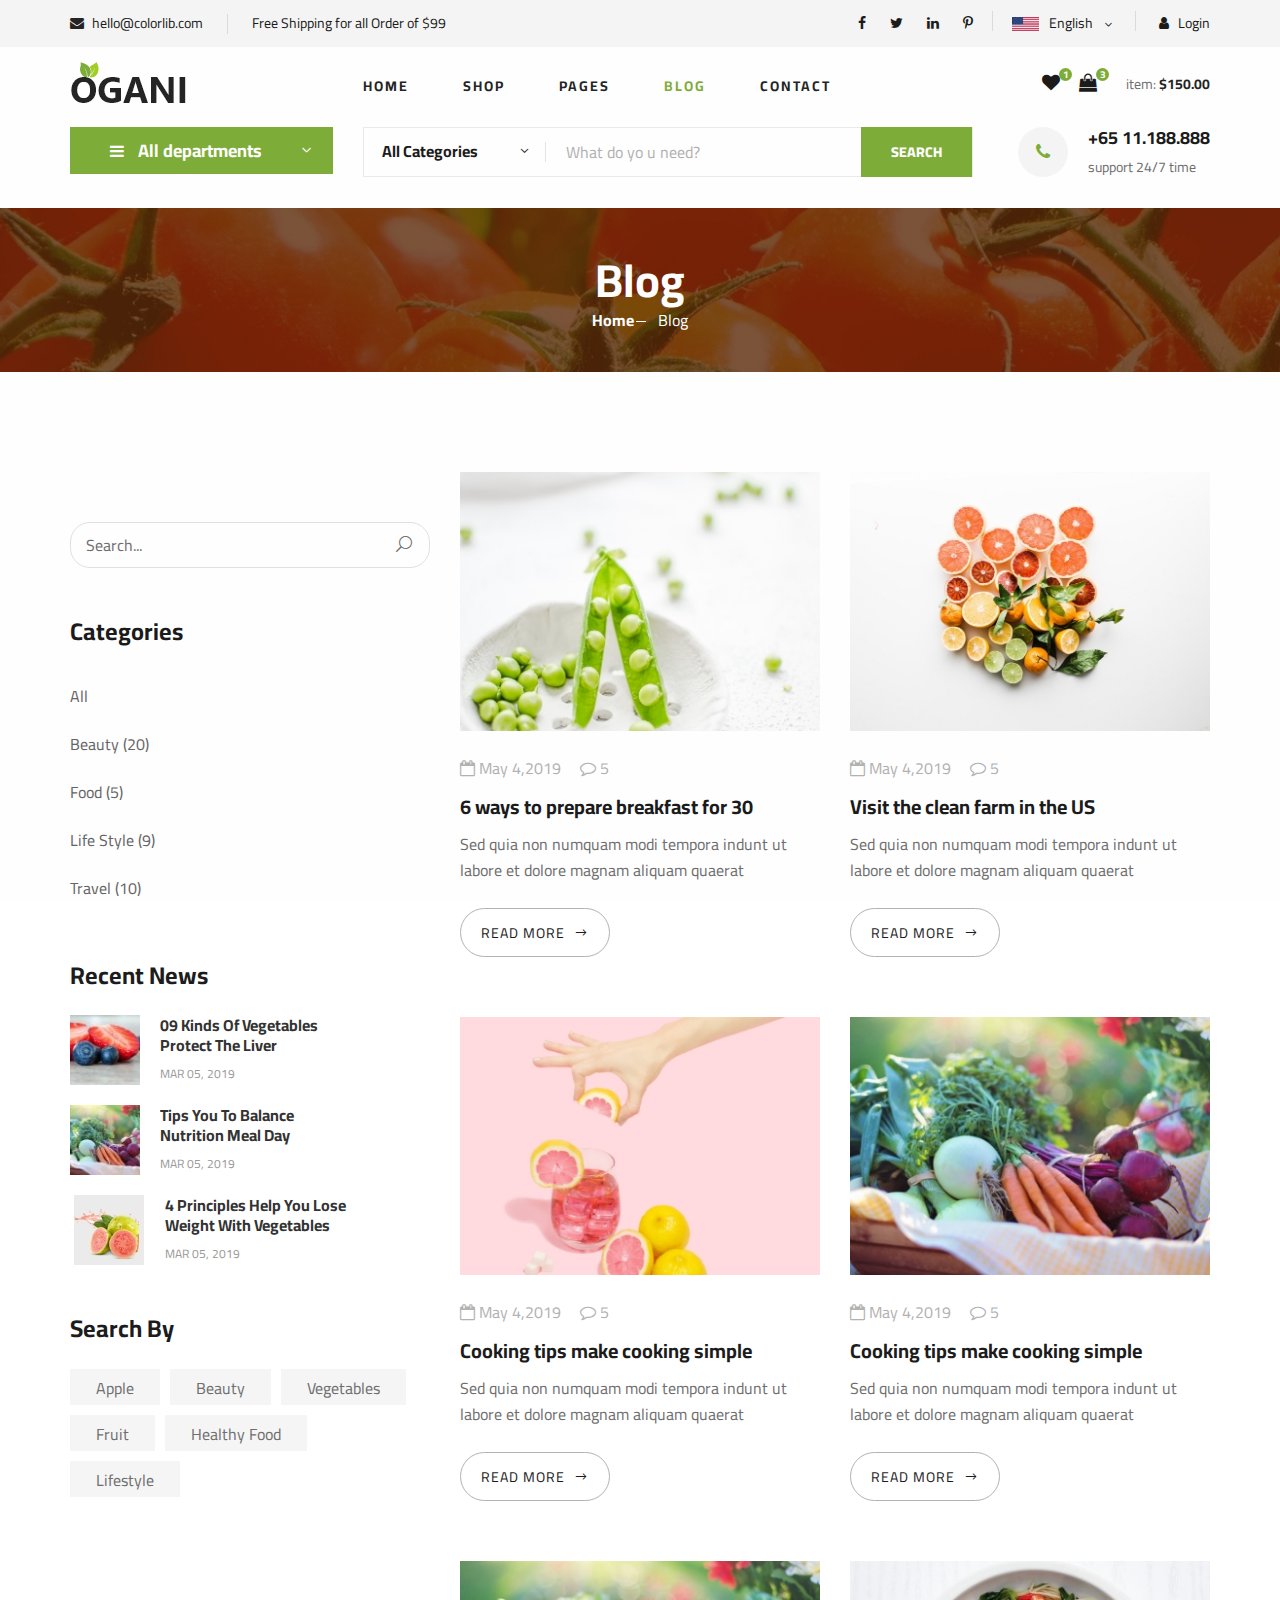
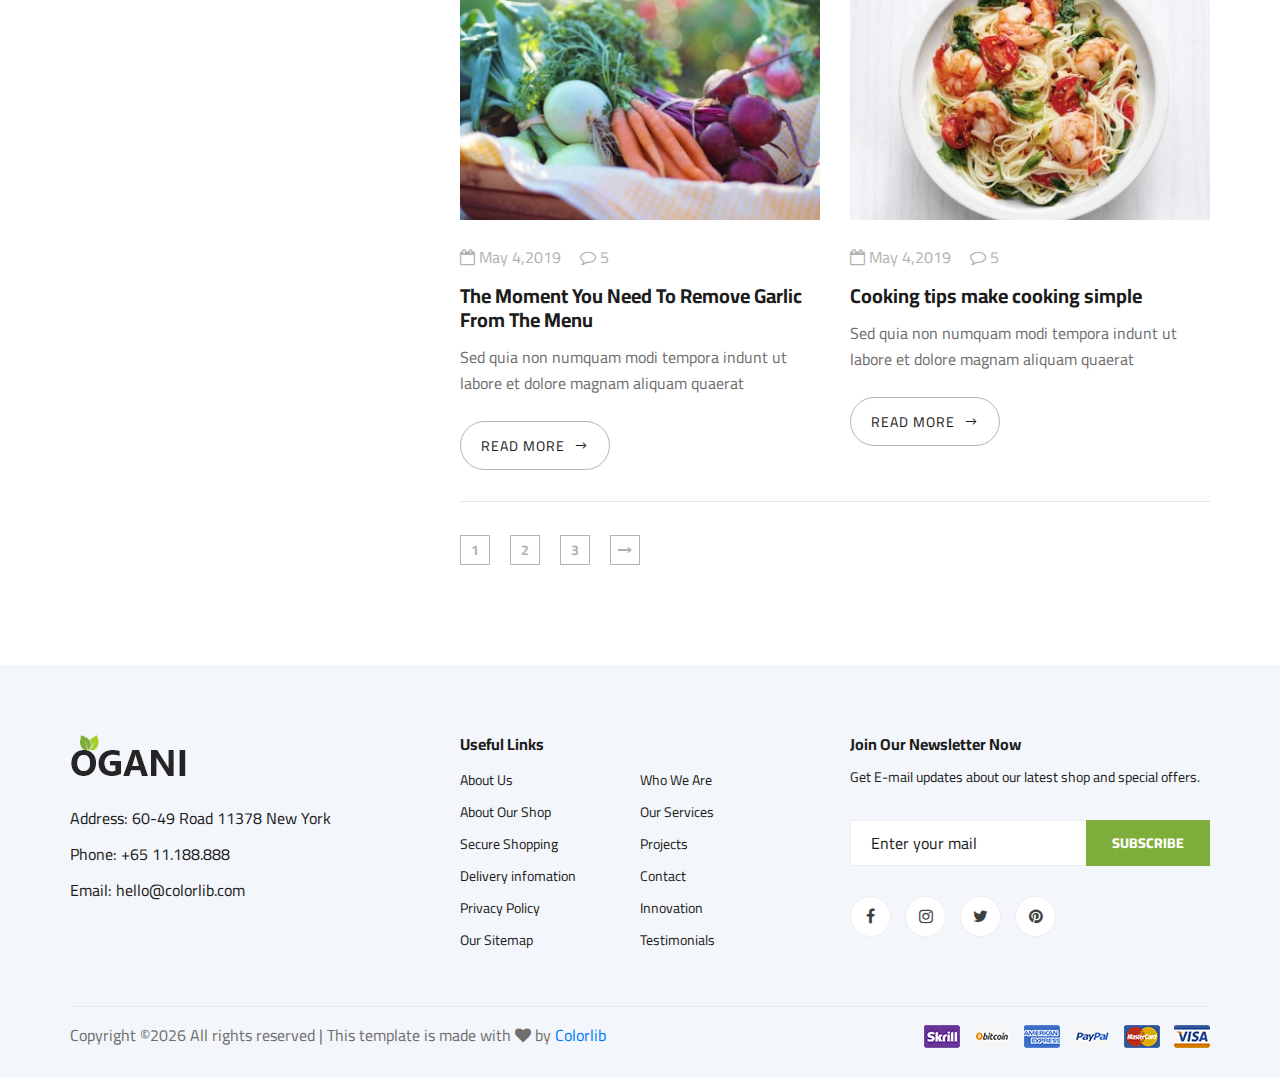
<file: src/main/resources/templates/ogani-master/ogani-master/blog.html>
<!DOCTYPE html>
<html lang="zxx">

<head>
    <meta charset="UTF-8">
    <meta name="description" content="Ogani Template">
    <meta name="keywords" content="Ogani, unica, creative, html">
    <meta name="viewport" content="width=device-width, initial-scale=1.0">
    <meta http-equiv="X-UA-Compatible" content="ie=edge">
    <title>Ogani | Template</title>

    <!-- Google Font -->
    <link href="https://fonts.googleapis.com/css2?family=Cairo:wght@200;300;400;600;900&display=swap" rel="stylesheet">

    <!-- Css Styles -->
    <link rel="stylesheet" href="css/bootstrap.min.css" type="text/css">
    <link rel="stylesheet" href="css/font-awesome.min.css" type="text/css">
    <link rel="stylesheet" href="css/elegant-icons.css" type="text/css">
    <link rel="stylesheet" href="css/nice-select.css" type="text/css">
    <link rel="stylesheet" href="css/jquery-ui.min.css" type="text/css">
    <link rel="stylesheet" href="css/owl.carousel.min.css" type="text/css">
    <link rel="stylesheet" href="css/slicknav.min.css" type="text/css">
    <link rel="stylesheet" href="css/style.css" type="text/css">
</head>

<body>
    <!-- Page Preloder -->
    <div id="preloder">
        <div class="loader"></div>
    </div>

    <!-- Humberger Begin -->
    <div class="humberger__menu__overlay"></div>
    <div class="humberger__menu__wrapper">
        <div class="humberger__menu__logo">
            <a href="#"><img src="img/logo.png" alt=""></a>
        </div>
        <div class="humberger__menu__cart">
            <ul>
                <li><a href="#"><i class="fa fa-heart"></i> <span>1</span></a></li>
                <li><a href="#"><i class="fa fa-shopping-bag"></i> <span>3</span></a></li>
            </ul>
            <div class="header__cart__price">item: <span>$150.00</span></div>
        </div>
        <div class="humberger__menu__widget">
            <div class="header__top__right__language">
                <img src="img/language.png" alt="">
                <div>English</div>
                <span class="arrow_carrot-down"></span>
                <ul>
                    <li><a href="#">Spanis</a></li>
                    <li><a href="#">English</a></li>
                </ul>
            </div>
            <div class="header__top__right__auth">
                <a href="#"><i class="fa fa-user"></i> Login</a>
            </div>
        </div>
        <nav class="humberger__menu__nav mobile-menu">
            <ul>
                <li class="active"><a href="./index.html">Home</a></li>
                <li><a href="./shop-grid.html">Shop</a></li>
                <li><a href="#">Pages</a>
                    <ul class="header__menu__dropdown">
                        <li><a href="./shop-details.html">Shop Details</a></li>
                        <li><a href="./shoping-cart.html">Shoping Cart</a></li>
                        <li><a href="./checkout.html">Check Out</a></li>
                        <li><a href="./blog-details.html">Blog Details</a></li>
                    </ul>
                </li>
                <li><a href="./blog.html">Blog</a></li>
                <li><a href="./contact.html">Contact</a></li>
            </ul>
        </nav>
        <div id="mobile-menu-wrap"></div>
        <div class="header__top__right__social">
            <a href="#"><i class="fa fa-facebook"></i></a>
            <a href="#"><i class="fa fa-twitter"></i></a>
            <a href="#"><i class="fa fa-linkedin"></i></a>
            <a href="#"><i class="fa fa-pinterest-p"></i></a>
        </div>
        <div class="humberger__menu__contact">
            <ul>
                <li><i class="fa fa-envelope"></i> hello@colorlib.com</li>
                <li>Free Shipping for all Order of $99</li>
            </ul>
        </div>
    </div>
    <!-- Humberger End -->

    <!-- Header Section Begin -->
    <header class="header">
        <div class="header__top">
            <div class="container">
                <div class="row">
                    <div class="col-lg-6">
                        <div class="header__top__left">
                            <ul>
                                <li><i class="fa fa-envelope"></i> hello@colorlib.com</li>
                                <li>Free Shipping for all Order of $99</li>
                            </ul>
                        </div>
                    </div>
                    <div class="col-lg-6">
                        <div class="header__top__right">
                            <div class="header__top__right__social">
                                <a href="#"><i class="fa fa-facebook"></i></a>
                                <a href="#"><i class="fa fa-twitter"></i></a>
                                <a href="#"><i class="fa fa-linkedin"></i></a>
                                <a href="#"><i class="fa fa-pinterest-p"></i></a>
                            </div>
                            <div class="header__top__right__language">
                                <img src="img/language.png" alt="">
                                <div>English</div>
                                <span class="arrow_carrot-down"></span>
                                <ul>
                                    <li><a href="#">Spanis</a></li>
                                    <li><a href="#">English</a></li>
                                </ul>
                            </div>
                            <div class="header__top__right__auth">
                                <a href="#"><i class="fa fa-user"></i> Login</a>
                            </div>
                        </div>
                    </div>
                </div>
            </div>
        </div>
        <div class="container">
            <div class="row">
                <div class="col-lg-3">
                    <div class="header__logo">
                        <a href="./index.html"><img src="img/logo.png" alt=""></a>
                    </div>
                </div>
                <div class="col-lg-6">
                    <nav class="header__menu">
                        <ul>
                            <li><a href="./index.html">Home</a></li>
                            <li><a href="./shop-grid.html">Shop</a></li>
                            <li><a href="#">Pages</a>
                                <ul class="header__menu__dropdown">
                                    <li><a href="./shop-details.html">Shop Details</a></li>
                                    <li><a href="./shoping-cart.html">Shoping Cart</a></li>
                                    <li><a href="./checkout.html">Check Out</a></li>
                                    <li><a href="./blog-details.html">Blog Details</a></li>
                                </ul>
                            </li>
                            <li class="active"><a href="./blog.html">Blog</a></li>
                            <li><a href="./contact.html">Contact</a></li>
                        </ul>
                    </nav>
                </div>
                <div class="col-lg-3">
                    <div class="header__cart">
                        <ul>
                            <li><a href="#"><i class="fa fa-heart"></i> <span>1</span></a></li>
                            <li><a href="#"><i class="fa fa-shopping-bag"></i> <span>3</span></a></li>
                        </ul>
                        <div class="header__cart__price">item: <span>$150.00</span></div>
                    </div>
                </div>
            </div>
            <div class="humberger__open">
                <i class="fa fa-bars"></i>
            </div>
        </div>
    </header>
    <!-- Header Section End -->

    <!-- Hero Section Begin -->
    <section class="hero hero-normal">
        <div class="container">
            <div class="row">
                <div class="col-lg-3">
                    <div class="hero__categories">
                        <div class="hero__categories__all">
                            <i class="fa fa-bars"></i>
                            <span>All departments</span>
                        </div>
                        <ul>
                            <li><a href="#">Fresh Meat</a></li>
                            <li><a href="#">Vegetables</a></li>
                            <li><a href="#">Fruit & Nut Gifts</a></li>
                            <li><a href="#">Fresh Berries</a></li>
                            <li><a href="#">Ocean Foods</a></li>
                            <li><a href="#">Butter & Eggs</a></li>
                            <li><a href="#">Fastfood</a></li>
                            <li><a href="#">Fresh Onion</a></li>
                            <li><a href="#">Papayaya & Crisps</a></li>
                            <li><a href="#">Oatmeal</a></li>
                            <li><a href="#">Fresh Bananas</a></li>
                        </ul>
                    </div>
                </div>
                <div class="col-lg-9">
                    <div class="hero__search">
                        <div class="hero__search__form">
                            <form action="#">
                                <div class="hero__search__categories">
                                    All Categories
                                    <span class="arrow_carrot-down"></span>
                                </div>
                                <input type="text" placeholder="What do yo u need?">
                                <button type="submit" class="site-btn">SEARCH</button>
                            </form>
                        </div>
                        <div class="hero__search__phone">
                            <div class="hero__search__phone__icon">
                                <i class="fa fa-phone"></i>
                            </div>
                            <div class="hero__search__phone__text">
                                <h5>+65 11.188.888</h5>
                                <span>support 24/7 time</span>
                            </div>
                        </div>
                    </div>
                </div>
            </div>
        </div>
    </section>
    <!-- Hero Section End -->

    <!-- Breadcrumb Section Begin -->
    <section class="breadcrumb-section set-bg" data-setbg="img/breadcrumb.jpg">
        <div class="container">
            <div class="row">
                <div class="col-lg-12 text-center">
                    <div class="breadcrumb__text">
                        <h2>Blog</h2>
                        <div class="breadcrumb__option">
                            <a href="./index.html">Home</a>
                            <span>Blog</span>
                        </div>
                    </div>
                </div>
            </div>
        </div>
    </section>
    <!-- Breadcrumb Section End -->

    <!-- Blog Section Begin -->
    <section class="blog spad">
        <div class="container">
            <div class="row">
                <div class="col-lg-4 col-md-5">
                    <div class="blog__sidebar">
                        <div class="blog__sidebar__search">
                            <form action="#">
                                <input type="text" placeholder="Search...">
                                <button type="submit"><span class="icon_search"></span></button>
                            </form>
                        </div>
                        <div class="blog__sidebar__item">
                            <h4>Categories</h4>
                            <ul>
                                <li><a href="#">All</a></li>
                                <li><a href="#">Beauty (20)</a></li>
                                <li><a href="#">Food (5)</a></li>
                                <li><a href="#">Life Style (9)</a></li>
                                <li><a href="#">Travel (10)</a></li>
                            </ul>
                        </div>
                        <div class="blog__sidebar__item">
                            <h4>Recent News</h4>
                            <div class="blog__sidebar__recent">
                                <a href="#" class="blog__sidebar__recent__item">
                                    <div class="blog__sidebar__recent__item__pic">
                                        <img src="img/blog/sidebar/sr-1.jpg" alt="">
                                    </div>
                                    <div class="blog__sidebar__recent__item__text">
                                        <h6>09 Kinds Of Vegetables<br /> Protect The Liver</h6>
                                        <span>MAR 05, 2019</span>
                                    </div>
                                </a>
                                <a href="#" class="blog__sidebar__recent__item">
                                    <div class="blog__sidebar__recent__item__pic">
                                        <img src="img/blog/sidebar/sr-2.jpg" alt="">
                                    </div>
                                    <div class="blog__sidebar__recent__item__text">
                                        <h6>Tips You To Balance<br /> Nutrition Meal Day</h6>
                                        <span>MAR 05, 2019</span>
                                    </div>
                                </a>
                                <a href="#" class="blog__sidebar__recent__item">
                                    <div class="blog__sidebar__recent__item__pic">
                                        <img src="img/blog/sidebar/sr-3.jpg" alt="">
                                    </div>
                                    <div class="blog__sidebar__recent__item__text">
                                        <h6>4 Principles Help You Lose <br />Weight With Vegetables</h6>
                                        <span>MAR 05, 2019</span>
                                    </div>
                                </a>
                            </div>
                        </div>
                        <div class="blog__sidebar__item">
                            <h4>Search By</h4>
                            <div class="blog__sidebar__item__tags">
                                <a href="#">Apple</a>
                                <a href="#">Beauty</a>
                                <a href="#">Vegetables</a>
                                <a href="#">Fruit</a>
                                <a href="#">Healthy Food</a>
                                <a href="#">Lifestyle</a>
                            </div>
                        </div>
                    </div>
                </div>
                <div class="col-lg-8 col-md-7">
                    <div class="row">
                        <div class="col-lg-6 col-md-6 col-sm-6">
                            <div class="blog__item">
                                <div class="blog__item__pic">
                                    <img src="img/blog/blog-2.jpg" alt="">
                                </div>
                                <div class="blog__item__text">
                                    <ul>
                                        <li><i class="fa fa-calendar-o"></i> May 4,2019</li>
                                        <li><i class="fa fa-comment-o"></i> 5</li>
                                    </ul>
                                    <h5><a href="#">6 ways to prepare breakfast for 30</a></h5>
                                    <p>Sed quia non numquam modi tempora indunt ut labore et dolore magnam aliquam
                                        quaerat </p>
                                    <a href="#" class="blog__btn">READ MORE <span class="arrow_right"></span></a>
                                </div>
                            </div>
                        </div>
                        <div class="col-lg-6 col-md-6 col-sm-6">
                            <div class="blog__item">
                                <div class="blog__item__pic">
                                    <img src="img/blog/blog-3.jpg" alt="">
                                </div>
                                <div class="blog__item__text">
                                    <ul>
                                        <li><i class="fa fa-calendar-o"></i> May 4,2019</li>
                                        <li><i class="fa fa-comment-o"></i> 5</li>
                                    </ul>
                                    <h5><a href="#">Visit the clean farm in the US</a></h5>
                                    <p>Sed quia non numquam modi tempora indunt ut labore et dolore magnam aliquam
                                        quaerat </p>
                                    <a href="#" class="blog__btn">READ MORE <span class="arrow_right"></span></a>
                                </div>
                            </div>
                        </div>
                        <div class="col-lg-6 col-md-6 col-sm-6">
                            <div class="blog__item">
                                <div class="blog__item__pic">
                                    <img src="img/blog/blog-1.jpg" alt="">
                                </div>
                                <div class="blog__item__text">
                                    <ul>
                                        <li><i class="fa fa-calendar-o"></i> May 4,2019</li>
                                        <li><i class="fa fa-comment-o"></i> 5</li>
                                    </ul>
                                    <h5><a href="#">Cooking tips make cooking simple</a></h5>
                                    <p>Sed quia non numquam modi tempora indunt ut labore et dolore magnam aliquam
                                        quaerat </p>
                                    <a href="#" class="blog__btn">READ MORE <span class="arrow_right"></span></a>
                                </div>
                            </div>
                        </div>
                        <div class="col-lg-6 col-md-6 col-sm-6">
                            <div class="blog__item">
                                <div class="blog__item__pic">
                                    <img src="img/blog/blog-4.jpg" alt="">
                                </div>
                                <div class="blog__item__text">
                                    <ul>
                                        <li><i class="fa fa-calendar-o"></i> May 4,2019</li>
                                        <li><i class="fa fa-comment-o"></i> 5</li>
                                    </ul>
                                    <h5><a href="#">Cooking tips make cooking simple</a></h5>
                                    <p>Sed quia non numquam modi tempora indunt ut labore et dolore magnam aliquam
                                        quaerat </p>
                                    <a href="#" class="blog__btn">READ MORE <span class="arrow_right"></span></a>
                                </div>
                            </div>
                        </div>
                        <div class="col-lg-6 col-md-6 col-sm-6">
                            <div class="blog__item">
                                <div class="blog__item__pic">
                                    <img src="img/blog/blog-4.jpg" alt="">
                                </div>
                                <div class="blog__item__text">
                                    <ul>
                                        <li><i class="fa fa-calendar-o"></i> May 4,2019</li>
                                        <li><i class="fa fa-comment-o"></i> 5</li>
                                    </ul>
                                    <h5><a href="#">The Moment You Need To Remove Garlic From The Menu</a></h5>
                                    <p>Sed quia non numquam modi tempora indunt ut labore et dolore magnam aliquam
                                        quaerat </p>
                                    <a href="#" class="blog__btn">READ MORE <span class="arrow_right"></span></a>
                                </div>
                            </div>
                        </div>
                        <div class="col-lg-6 col-md-6 col-sm-6">
                            <div class="blog__item">
                                <div class="blog__item__pic">
                                    <img src="img/blog/blog-6.jpg" alt="">
                                </div>
                                <div class="blog__item__text">
                                    <ul>
                                        <li><i class="fa fa-calendar-o"></i> May 4,2019</li>
                                        <li><i class="fa fa-comment-o"></i> 5</li>
                                    </ul>
                                    <h5><a href="#">Cooking tips make cooking simple</a></h5>
                                    <p>Sed quia non numquam modi tempora indunt ut labore et dolore magnam aliquam
                                        quaerat </p>
                                    <a href="#" class="blog__btn">READ MORE <span class="arrow_right"></span></a>
                                </div>
                            </div>
                        </div>
                        <div class="col-lg-12">
                            <div class="product__pagination blog__pagination">
                                <a href="#">1</a>
                                <a href="#">2</a>
                                <a href="#">3</a>
                                <a href="#"><i class="fa fa-long-arrow-right"></i></a>
                            </div>
                        </div>
                    </div>
                </div>
            </div>
        </div>
    </section>
    <!-- Blog Section End -->

    <!-- Footer Section Begin -->
    <footer class="footer spad">
        <div class="container">
            <div class="row">
                <div class="col-lg-3 col-md-6 col-sm-6">
                    <div class="footer__about">
                        <div class="footer__about__logo">
                            <a href="./index.html"><img src="img/logo.png" alt=""></a>
                        </div>
                        <ul>
                            <li>Address: 60-49 Road 11378 New York</li>
                            <li>Phone: +65 11.188.888</li>
                            <li>Email: hello@colorlib.com</li>
                        </ul>
                    </div>
                </div>
                <div class="col-lg-4 col-md-6 col-sm-6 offset-lg-1">
                    <div class="footer__widget">
                        <h6>Useful Links</h6>
                        <ul>
                            <li><a href="#">About Us</a></li>
                            <li><a href="#">About Our Shop</a></li>
                            <li><a href="#">Secure Shopping</a></li>
                            <li><a href="#">Delivery infomation</a></li>
                            <li><a href="#">Privacy Policy</a></li>
                            <li><a href="#">Our Sitemap</a></li>
                        </ul>
                        <ul>
                            <li><a href="#">Who We Are</a></li>
                            <li><a href="#">Our Services</a></li>
                            <li><a href="#">Projects</a></li>
                            <li><a href="#">Contact</a></li>
                            <li><a href="#">Innovation</a></li>
                            <li><a href="#">Testimonials</a></li>
                        </ul>
                    </div>
                </div>
                <div class="col-lg-4 col-md-12">
                    <div class="footer__widget">
                        <h6>Join Our Newsletter Now</h6>
                        <p>Get E-mail updates about our latest shop and special offers.</p>
                        <form action="#">
                            <input type="text" placeholder="Enter your mail">
                            <button type="submit" class="site-btn">Subscribe</button>
                        </form>
                        <div class="footer__widget__social">
                            <a href="#"><i class="fa fa-facebook"></i></a>
                            <a href="#"><i class="fa fa-instagram"></i></a>
                            <a href="#"><i class="fa fa-twitter"></i></a>
                            <a href="#"><i class="fa fa-pinterest"></i></a>
                        </div>
                    </div>
                </div>
            </div>
            <div class="row">
                <div class="col-lg-12">
                    <div class="footer__copyright">
                        <div class="footer__copyright__text"><p><!-- Link back to Colorlib can't be removed. Template is licensed under CC BY 3.0. -->
  Copyright &copy;<script>document.write(new Date().getFullYear());</script> All rights reserved | This template is made with <i class="fa fa-heart" aria-hidden="true"></i> by <a href="https://colorlib.com" target="_blank">Colorlib</a>
  <!-- Link back to Colorlib can't be removed. Template is licensed under CC BY 3.0. --></p></div>
                        <div class="footer__copyright__payment"><img src="img/payment-item.png" alt=""></div>
                    </div>
                </div>
            </div>
        </div>
    </footer>
    <!-- Footer Section End -->

    <!-- Js Plugins -->
    <script src="js/jquery-3.3.1.min.js"></script>
    <script src="js/bootstrap.min.js"></script>
    <script src="js/jquery.nice-select.min.js"></script>
    <script src="js/jquery-ui.min.js"></script>
    <script src="js/jquery.slicknav.js"></script>
    <script src="js/mixitup.min.js"></script>
    <script src="js/owl.carousel.min.js"></script>
    <script src="js/main.js"></script>



</body>

</html>
</file>
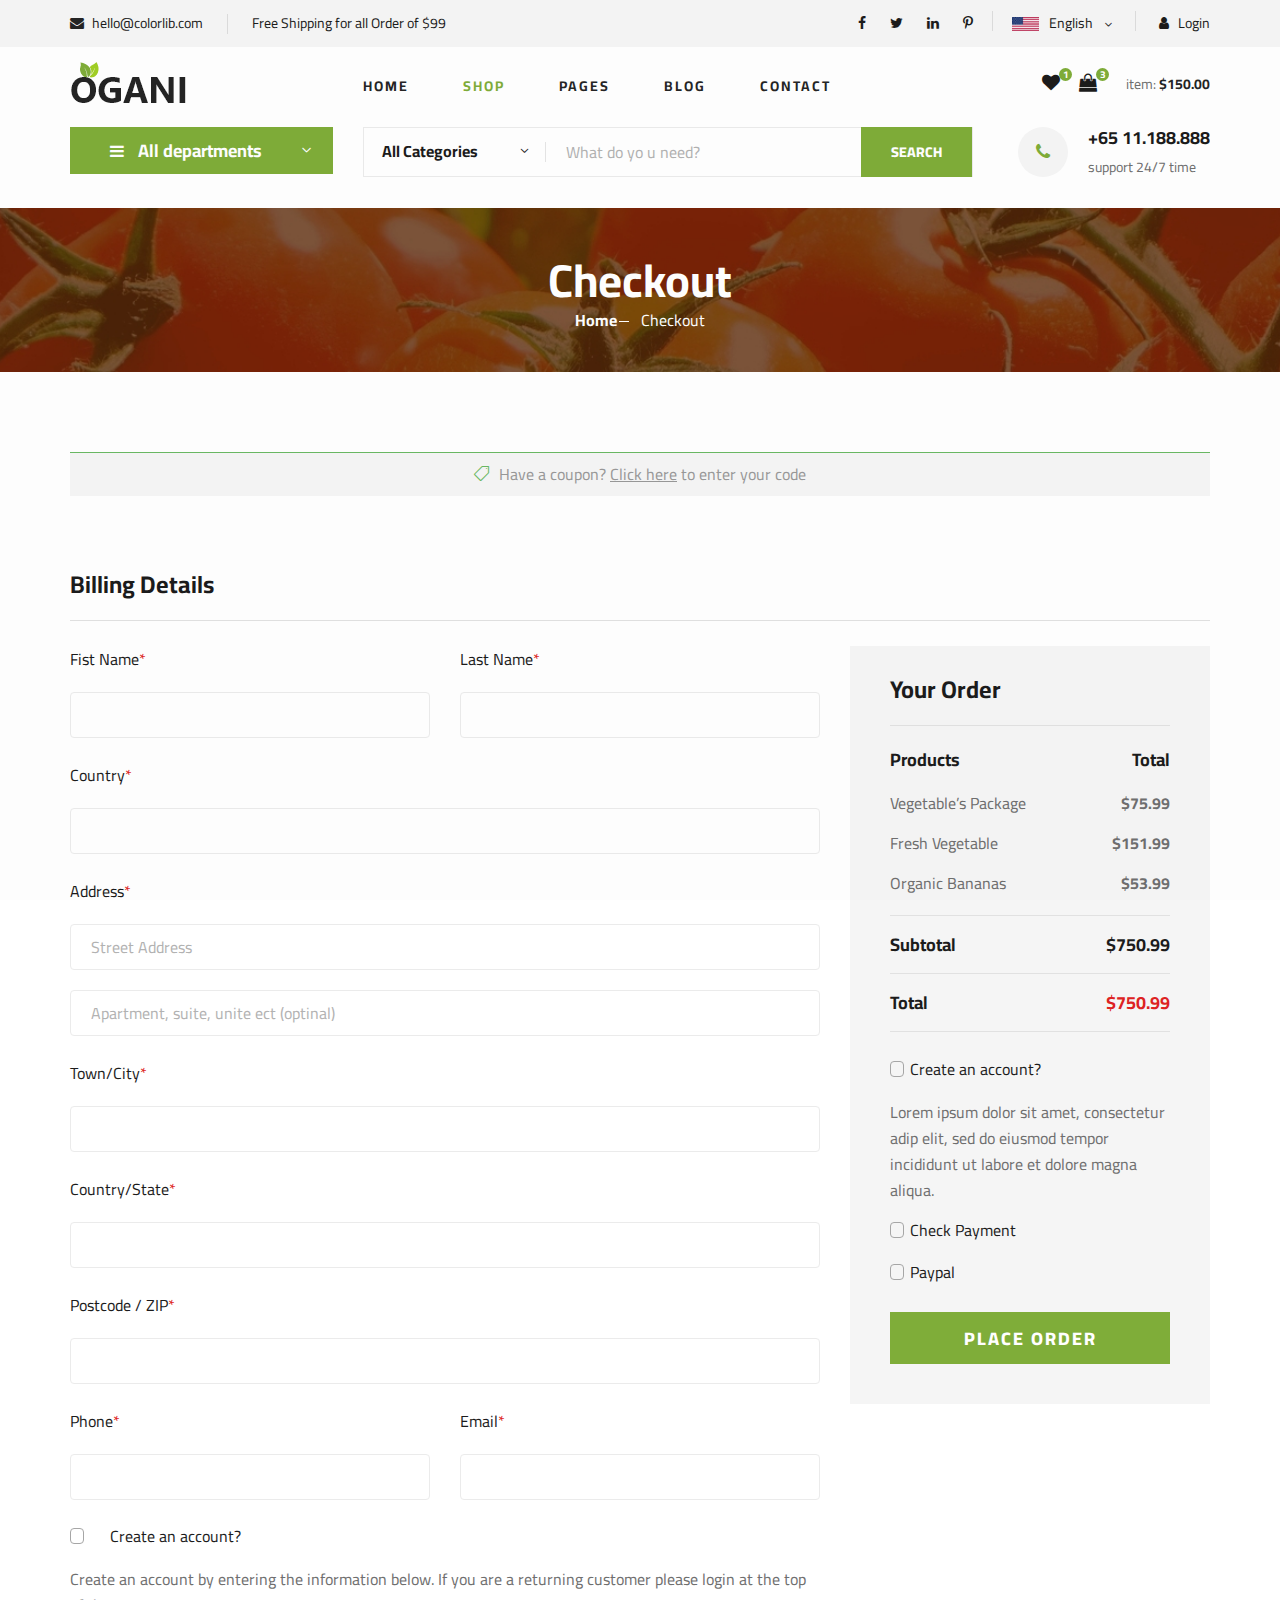
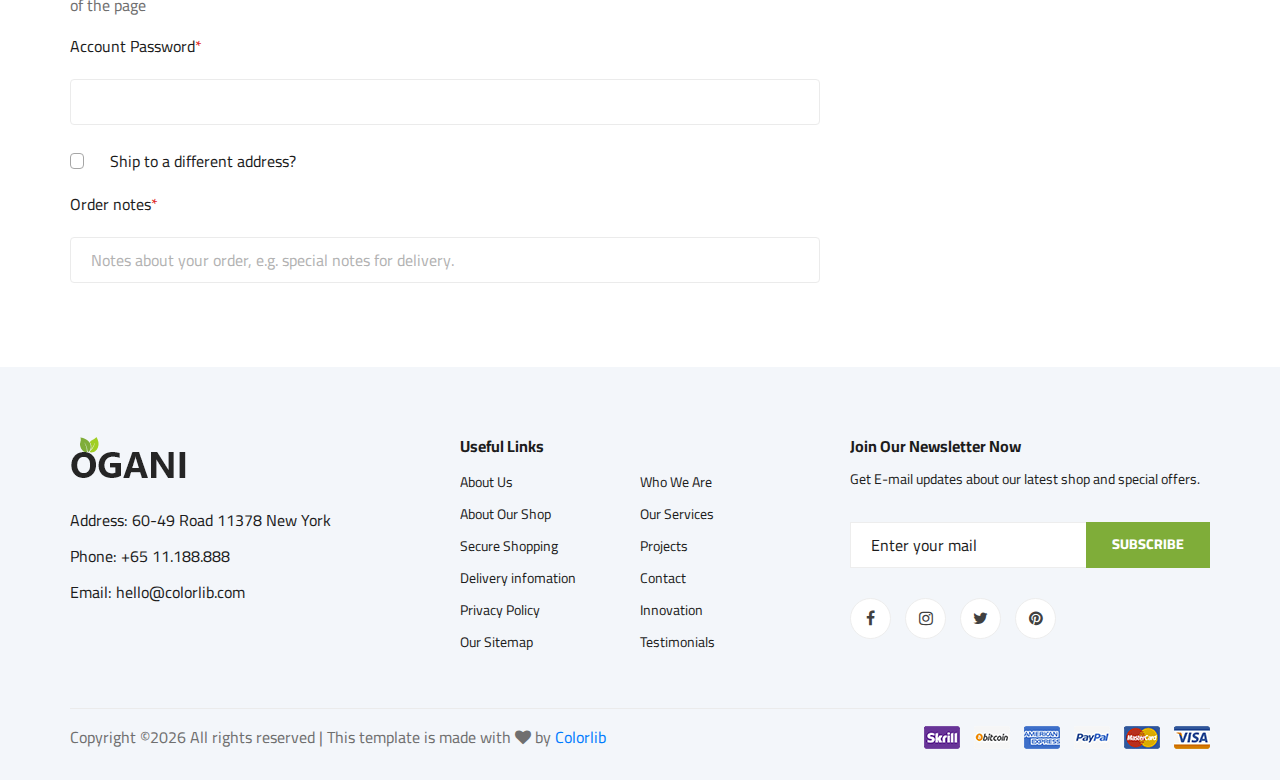
<file: src/main/resources/templates/ogani-master/ogani-master/checkout.html>
<!DOCTYPE html>
<html lang="zxx">

<head>
    <meta charset="UTF-8">
    <meta name="description" content="Ogani Template">
    <meta name="keywords" content="Ogani, unica, creative, html">
    <meta name="viewport" content="width=device-width, initial-scale=1.0">
    <meta http-equiv="X-UA-Compatible" content="ie=edge">
    <title>Ogani | Template</title>

    <!-- Google Font -->
    <link href="https://fonts.googleapis.com/css2?family=Cairo:wght@200;300;400;600;900&display=swap" rel="stylesheet">

    <!-- Css Styles -->
    <link rel="stylesheet" href="css/bootstrap.min.css" type="text/css">
    <link rel="stylesheet" href="css/font-awesome.min.css" type="text/css">
    <link rel="stylesheet" href="css/elegant-icons.css" type="text/css">
    <link rel="stylesheet" href="css/nice-select.css" type="text/css">
    <link rel="stylesheet" href="css/jquery-ui.min.css" type="text/css">
    <link rel="stylesheet" href="css/owl.carousel.min.css" type="text/css">
    <link rel="stylesheet" href="css/slicknav.min.css" type="text/css">
    <link rel="stylesheet" href="css/style.css" type="text/css">
</head>

<body>
    <!-- Page Preloder -->
    <div id="preloder">
        <div class="loader"></div>
    </div>

    <!-- Humberger Begin -->
    <div class="humberger__menu__overlay"></div>
    <div class="humberger__menu__wrapper">
        <div class="humberger__menu__logo">
            <a href="#"><img src="img/logo.png" alt=""></a>
        </div>
        <div class="humberger__menu__cart">
            <ul>
                <li><a href="#"><i class="fa fa-heart"></i> <span>1</span></a></li>
                <li><a href="#"><i class="fa fa-shopping-bag"></i> <span>3</span></a></li>
            </ul>
            <div class="header__cart__price">item: <span>$150.00</span></div>
        </div>
        <div class="humberger__menu__widget">
            <div class="header__top__right__language">
                <img src="img/language.png" alt="">
                <div>English</div>
                <span class="arrow_carrot-down"></span>
                <ul>
                    <li><a href="#">Spanis</a></li>
                    <li><a href="#">English</a></li>
                </ul>
            </div>
            <div class="header__top__right__auth">
                <a href="#"><i class="fa fa-user"></i> Login</a>
            </div>
        </div>
        <nav class="humberger__menu__nav mobile-menu">
            <ul>
                <li class="active"><a href="./index.html">Home</a></li>
                <li><a href="./shop-grid.html">Shop</a></li>
                <li><a href="#">Pages</a>
                    <ul class="header__menu__dropdown">
                        <li><a href="./shop-details.html">Shop Details</a></li>
                        <li><a href="./shoping-cart.html">Shoping Cart</a></li>
                        <li><a href="./checkout.html">Check Out</a></li>
                        <li><a href="./blog-details.html">Blog Details</a></li>
                    </ul>
                </li>
                <li><a href="./blog.html">Blog</a></li>
                <li><a href="./contact.html">Contact</a></li>
            </ul>
        </nav>
        <div id="mobile-menu-wrap"></div>
        <div class="header__top__right__social">
            <a href="#"><i class="fa fa-facebook"></i></a>
            <a href="#"><i class="fa fa-twitter"></i></a>
            <a href="#"><i class="fa fa-linkedin"></i></a>
            <a href="#"><i class="fa fa-pinterest-p"></i></a>
        </div>
        <div class="humberger__menu__contact">
            <ul>
                <li><i class="fa fa-envelope"></i> hello@colorlib.com</li>
                <li>Free Shipping for all Order of $99</li>
            </ul>
        </div>
    </div>
    <!-- Humberger End -->

    <!-- Header Section Begin -->
    <header class="header">
        <div class="header__top">
            <div class="container">
                <div class="row">
                    <div class="col-lg-6">
                        <div class="header__top__left">
                            <ul>
                                <li><i class="fa fa-envelope"></i> hello@colorlib.com</li>
                                <li>Free Shipping for all Order of $99</li>
                            </ul>
                        </div>
                    </div>
                    <div class="col-lg-6">
                        <div class="header__top__right">
                            <div class="header__top__right__social">
                                <a href="#"><i class="fa fa-facebook"></i></a>
                                <a href="#"><i class="fa fa-twitter"></i></a>
                                <a href="#"><i class="fa fa-linkedin"></i></a>
                                <a href="#"><i class="fa fa-pinterest-p"></i></a>
                            </div>
                            <div class="header__top__right__language">
                                <img src="img/language.png" alt="">
                                <div>English</div>
                                <span class="arrow_carrot-down"></span>
                                <ul>
                                    <li><a href="#">Spanis</a></li>
                                    <li><a href="#">English</a></li>
                                </ul>
                            </div>
                            <div class="header__top__right__auth">
                                <a href="#"><i class="fa fa-user"></i> Login</a>
                            </div>
                        </div>
                    </div>
                </div>
            </div>
        </div>
        <div class="container">
            <div class="row">
                <div class="col-lg-3">
                    <div class="header__logo">
                        <a href="./index.html"><img src="img/logo.png" alt=""></a>
                    </div>
                </div>
                <div class="col-lg-6">
                    <nav class="header__menu">
                        <ul>
                            <li><a href="./index.html">Home</a></li>
                            <li class="active"><a href="./shop-grid.html">Shop</a></li>
                            <li><a href="#">Pages</a>
                                <ul class="header__menu__dropdown">
                                    <li><a href="./shop-details.html">Shop Details</a></li>
                                    <li><a href="./shoping-cart.html">Shoping Cart</a></li>
                                    <li><a href="./checkout.html">Check Out</a></li>
                                    <li><a href="./blog-details.html">Blog Details</a></li>
                                </ul>
                            </li>
                            <li><a href="./blog.html">Blog</a></li>
                            <li><a href="./contact.html">Contact</a></li>
                        </ul>
                    </nav>
                </div>
                <div class="col-lg-3">
                    <div class="header__cart">
                        <ul>
                            <li><a href="#"><i class="fa fa-heart"></i> <span>1</span></a></li>
                            <li><a href="#"><i class="fa fa-shopping-bag"></i> <span>3</span></a></li>
                        </ul>
                        <div class="header__cart__price">item: <span>$150.00</span></div>
                    </div>
                </div>
            </div>
            <div class="humberger__open">
                <i class="fa fa-bars"></i>
            </div>
        </div>
    </header>
    <!-- Header Section End -->

    <!-- Hero Section Begin -->
    <section class="hero hero-normal">
        <div class="container">
            <div class="row">
                <div class="col-lg-3">
                    <div class="hero__categories">
                        <div class="hero__categories__all">
                            <i class="fa fa-bars"></i>
                            <span>All departments</span>
                        </div>
                        <ul>
                            <li><a href="#">Fresh Meat</a></li>
                            <li><a href="#">Vegetables</a></li>
                            <li><a href="#">Fruit & Nut Gifts</a></li>
                            <li><a href="#">Fresh Berries</a></li>
                            <li><a href="#">Ocean Foods</a></li>
                            <li><a href="#">Butter & Eggs</a></li>
                            <li><a href="#">Fastfood</a></li>
                            <li><a href="#">Fresh Onion</a></li>
                            <li><a href="#">Papayaya & Crisps</a></li>
                            <li><a href="#">Oatmeal</a></li>
                            <li><a href="#">Fresh Bananas</a></li>
                        </ul>
                    </div>
                </div>
                <div class="col-lg-9">
                    <div class="hero__search">
                        <div class="hero__search__form">
                            <form action="#">
                                <div class="hero__search__categories">
                                    All Categories
                                    <span class="arrow_carrot-down"></span>
                                </div>
                                <input type="text" placeholder="What do yo u need?">
                                <button type="submit" class="site-btn">SEARCH</button>
                            </form>
                        </div>
                        <div class="hero__search__phone">
                            <div class="hero__search__phone__icon">
                                <i class="fa fa-phone"></i>
                            </div>
                            <div class="hero__search__phone__text">
                                <h5>+65 11.188.888</h5>
                                <span>support 24/7 time</span>
                            </div>
                        </div>
                    </div>
                </div>
            </div>
        </div>
    </section>
    <!-- Hero Section End -->

    <!-- Breadcrumb Section Begin -->
    <section class="breadcrumb-section set-bg" data-setbg="img/breadcrumb.jpg">
        <div class="container">
            <div class="row">
                <div class="col-lg-12 text-center">
                    <div class="breadcrumb__text">
                        <h2>Checkout</h2>
                        <div class="breadcrumb__option">
                            <a href="./index.html">Home</a>
                            <span>Checkout</span>
                        </div>
                    </div>
                </div>
            </div>
        </div>
    </section>
    <!-- Breadcrumb Section End -->

    <!-- Checkout Section Begin -->
    <section class="checkout spad">
        <div class="container">
            <div class="row">
                <div class="col-lg-12">
                    <h6><span class="icon_tag_alt"></span> Have a coupon? <a href="#">Click here</a> to enter your code
                    </h6>
                </div>
            </div>
            <div class="checkout__form">
                <h4>Billing Details</h4>
                <form action="#">
                    <div class="row">
                        <div class="col-lg-8 col-md-6">
                            <div class="row">
                                <div class="col-lg-6">
                                    <div class="checkout__input">
                                        <p>Fist Name<span>*</span></p>
                                        <input type="text">
                                    </div>
                                </div>
                                <div class="col-lg-6">
                                    <div class="checkout__input">
                                        <p>Last Name<span>*</span></p>
                                        <input type="text">
                                    </div>
                                </div>
                            </div>
                            <div class="checkout__input">
                                <p>Country<span>*</span></p>
                                <input type="text">
                            </div>
                            <div class="checkout__input">
                                <p>Address<span>*</span></p>
                                <input type="text" placeholder="Street Address" class="checkout__input__add">
                                <input type="text" placeholder="Apartment, suite, unite ect (optinal)">
                            </div>
                            <div class="checkout__input">
                                <p>Town/City<span>*</span></p>
                                <input type="text">
                            </div>
                            <div class="checkout__input">
                                <p>Country/State<span>*</span></p>
                                <input type="text">
                            </div>
                            <div class="checkout__input">
                                <p>Postcode / ZIP<span>*</span></p>
                                <input type="text">
                            </div>
                            <div class="row">
                                <div class="col-lg-6">
                                    <div class="checkout__input">
                                        <p>Phone<span>*</span></p>
                                        <input type="text">
                                    </div>
                                </div>
                                <div class="col-lg-6">
                                    <div class="checkout__input">
                                        <p>Email<span>*</span></p>
                                        <input type="text">
                                    </div>
                                </div>
                            </div>
                            <div class="checkout__input__checkbox">
                                <label for="acc">
                                    Create an account?
                                    <input type="checkbox" id="acc">
                                    <span class="checkmark"></span>
                                </label>
                            </div>
                            <p>Create an account by entering the information below. If you are a returning customer
                                please login at the top of the page</p>
                            <div class="checkout__input">
                                <p>Account Password<span>*</span></p>
                                <input type="text">
                            </div>
                            <div class="checkout__input__checkbox">
                                <label for="diff-acc">
                                    Ship to a different address?
                                    <input type="checkbox" id="diff-acc">
                                    <span class="checkmark"></span>
                                </label>
                            </div>
                            <div class="checkout__input">
                                <p>Order notes<span>*</span></p>
                                <input type="text"
                                    placeholder="Notes about your order, e.g. special notes for delivery.">
                            </div>
                        </div>
                        <div class="col-lg-4 col-md-6">
                            <div class="checkout__order">
                                <h4>Your Order</h4>
                                <div class="checkout__order__products">Products <span>Total</span></div>
                                <ul>
                                    <li>Vegetable’s Package <span>$75.99</span></li>
                                    <li>Fresh Vegetable <span>$151.99</span></li>
                                    <li>Organic Bananas <span>$53.99</span></li>
                                </ul>
                                <div class="checkout__order__subtotal">Subtotal <span>$750.99</span></div>
                                <div class="checkout__order__total">Total <span>$750.99</span></div>
                                <div class="checkout__input__checkbox">
                                    <label for="acc-or">
                                        Create an account?
                                        <input type="checkbox" id="acc-or">
                                        <span class="checkmark"></span>
                                    </label>
                                </div>
                                <p>Lorem ipsum dolor sit amet, consectetur adip elit, sed do eiusmod tempor incididunt
                                    ut labore et dolore magna aliqua.</p>
                                <div class="checkout__input__checkbox">
                                    <label for="payment">
                                        Check Payment
                                        <input type="checkbox" id="payment">
                                        <span class="checkmark"></span>
                                    </label>
                                </div>
                                <div class="checkout__input__checkbox">
                                    <label for="paypal">
                                        Paypal
                                        <input type="checkbox" id="paypal">
                                        <span class="checkmark"></span>
                                    </label>
                                </div>
                                <button type="submit" class="site-btn">PLACE ORDER</button>
                            </div>
                        </div>
                    </div>
                </form>
            </div>
        </div>
    </section>
    <!-- Checkout Section End -->

    <!-- Footer Section Begin -->
    <footer class="footer spad">
        <div class="container">
            <div class="row">
                <div class="col-lg-3 col-md-6 col-sm-6">
                    <div class="footer__about">
                        <div class="footer__about__logo">
                            <a href="./index.html"><img src="img/logo.png" alt=""></a>
                        </div>
                        <ul>
                            <li>Address: 60-49 Road 11378 New York</li>
                            <li>Phone: +65 11.188.888</li>
                            <li>Email: hello@colorlib.com</li>
                        </ul>
                    </div>
                </div>
                <div class="col-lg-4 col-md-6 col-sm-6 offset-lg-1">
                    <div class="footer__widget">
                        <h6>Useful Links</h6>
                        <ul>
                            <li><a href="#">About Us</a></li>
                            <li><a href="#">About Our Shop</a></li>
                            <li><a href="#">Secure Shopping</a></li>
                            <li><a href="#">Delivery infomation</a></li>
                            <li><a href="#">Privacy Policy</a></li>
                            <li><a href="#">Our Sitemap</a></li>
                        </ul>
                        <ul>
                            <li><a href="#">Who We Are</a></li>
                            <li><a href="#">Our Services</a></li>
                            <li><a href="#">Projects</a></li>
                            <li><a href="#">Contact</a></li>
                            <li><a href="#">Innovation</a></li>
                            <li><a href="#">Testimonials</a></li>
                        </ul>
                    </div>
                </div>
                <div class="col-lg-4 col-md-12">
                    <div class="footer__widget">
                        <h6>Join Our Newsletter Now</h6>
                        <p>Get E-mail updates about our latest shop and special offers.</p>
                        <form action="#">
                            <input type="text" placeholder="Enter your mail">
                            <button type="submit" class="site-btn">Subscribe</button>
                        </form>
                        <div class="footer__widget__social">
                            <a href="#"><i class="fa fa-facebook"></i></a>
                            <a href="#"><i class="fa fa-instagram"></i></a>
                            <a href="#"><i class="fa fa-twitter"></i></a>
                            <a href="#"><i class="fa fa-pinterest"></i></a>
                        </div>
                    </div>
                </div>
            </div>
            <div class="row">
                <div class="col-lg-12">
                    <div class="footer__copyright">
                        <div class="footer__copyright__text"><p><!-- Link back to Colorlib can't be removed. Template is licensed under CC BY 3.0. -->
  Copyright &copy;<script>document.write(new Date().getFullYear());</script> All rights reserved | This template is made with <i class="fa fa-heart" aria-hidden="true"></i> by <a href="https://colorlib.com" target="_blank">Colorlib</a>
  <!-- Link back to Colorlib can't be removed. Template is licensed under CC BY 3.0. --></p></div>
                        <div class="footer__copyright__payment"><img src="img/payment-item.png" alt=""></div>
                    </div>
                </div>
            </div>
        </div>
    </footer>
    <!-- Footer Section End -->

    <!-- Js Plugins -->
    <script src="js/jquery-3.3.1.min.js"></script>
    <script src="js/bootstrap.min.js"></script>
    <script src="js/jquery.nice-select.min.js"></script>
    <script src="js/jquery-ui.min.js"></script>
    <script src="js/jquery.slicknav.js"></script>
    <script src="js/mixitup.min.js"></script>
    <script src="js/owl.carousel.min.js"></script>
    <script src="js/main.js"></script>

 

</body>

</html>
</file>
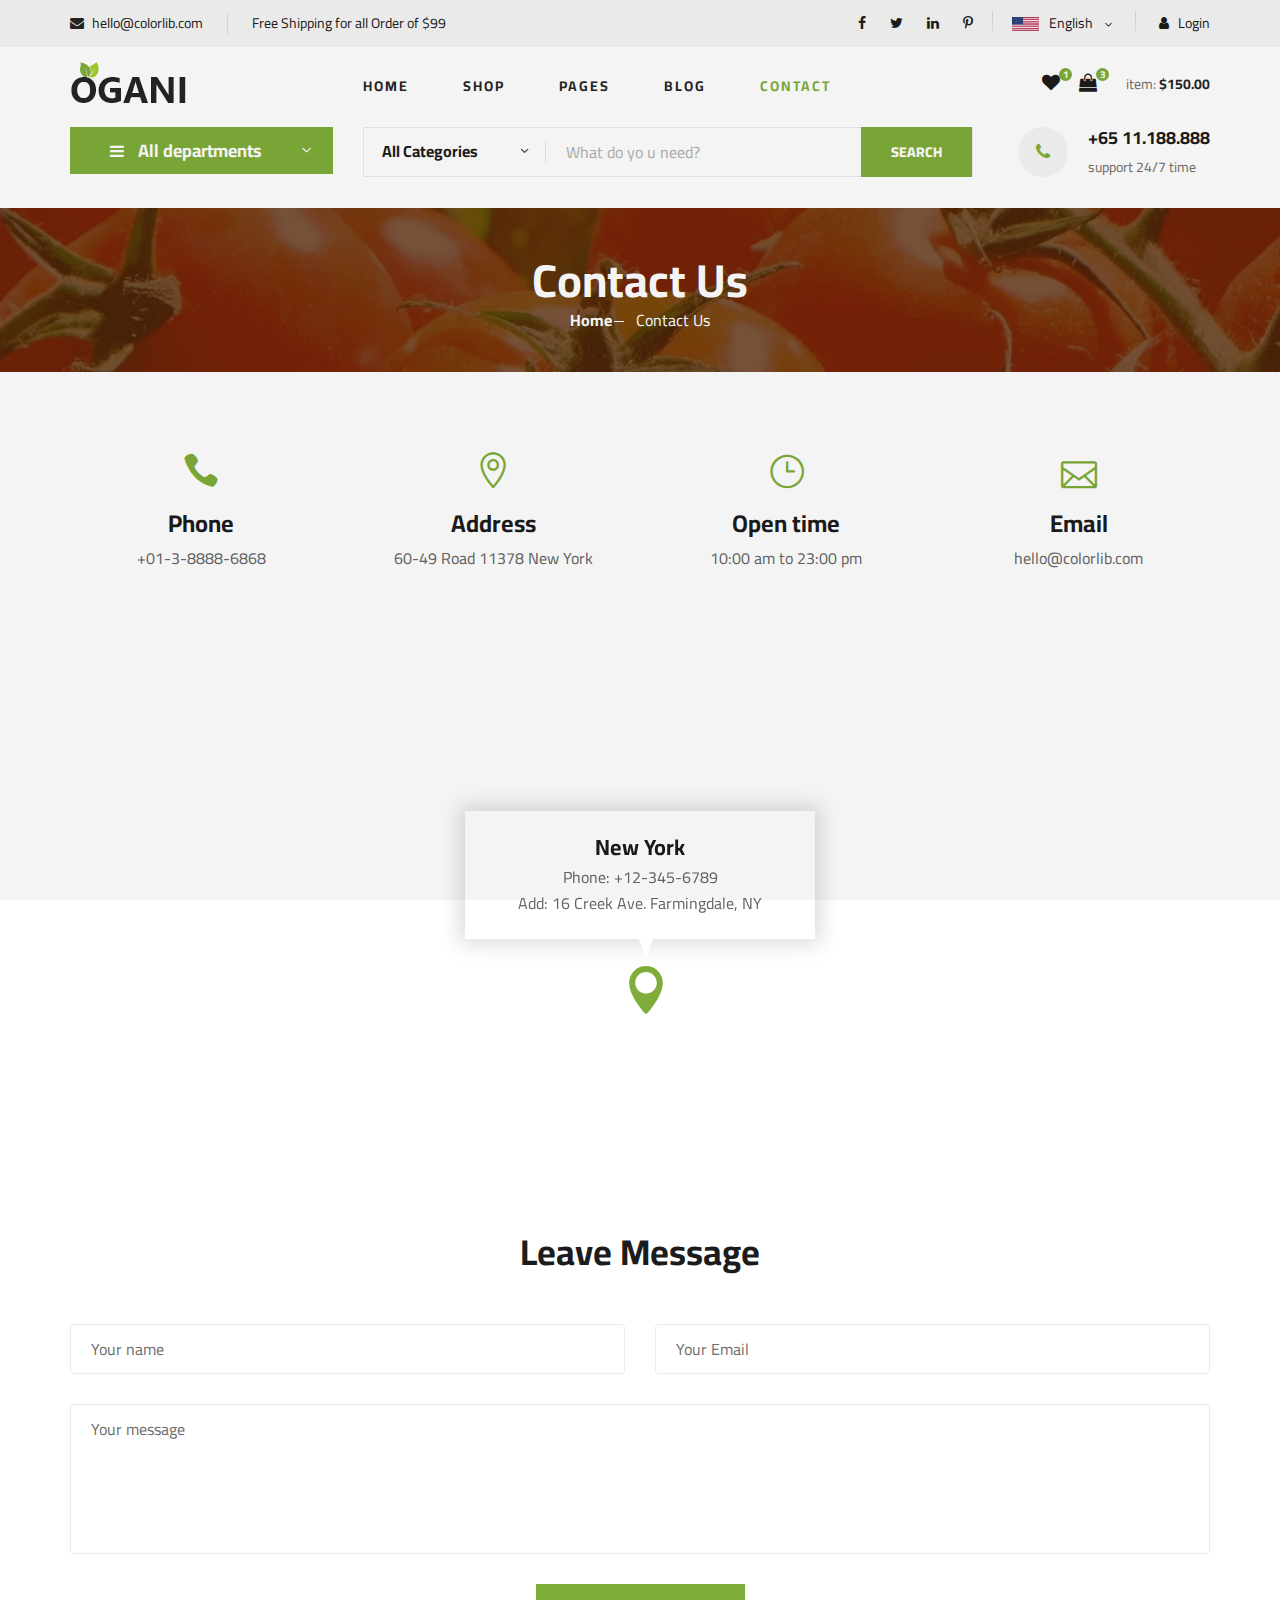
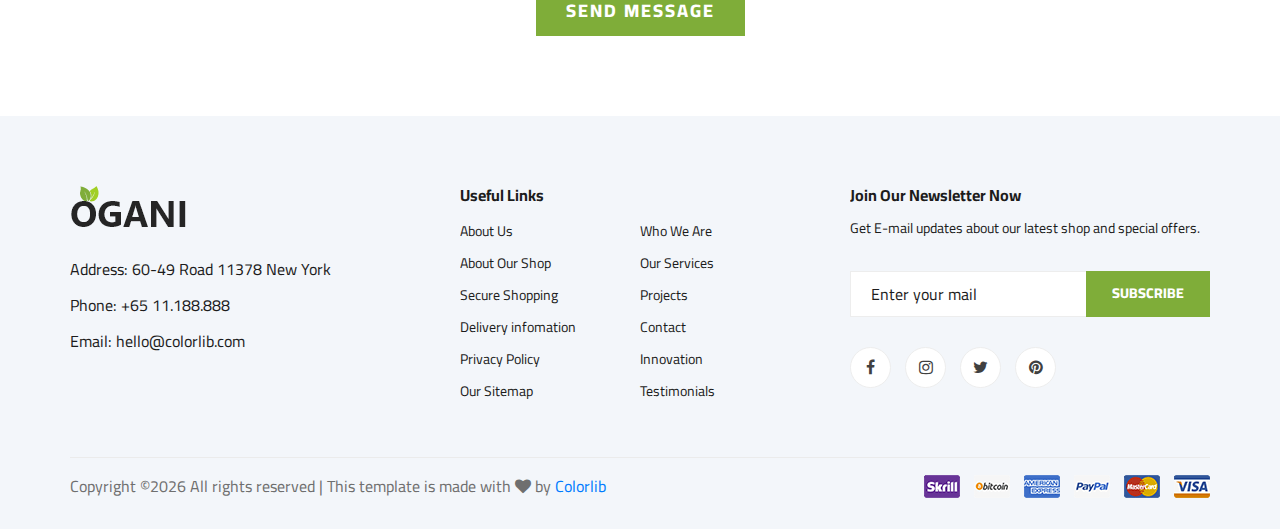
<file: src/main/resources/templates/ogani-master/ogani-master/contact.html>
<!DOCTYPE html>
<html lang="zxx">

<head>
    <meta charset="UTF-8">
    <meta name="description" content="Ogani Template">
    <meta name="keywords" content="Ogani, unica, creative, html">
    <meta name="viewport" content="width=device-width, initial-scale=1.0">
    <meta http-equiv="X-UA-Compatible" content="ie=edge">
    <title>Ogani | Template</title>

    <!-- Google Font -->
    <link href="https://fonts.googleapis.com/css2?family=Cairo:wght@200;300;400;600;900&display=swap" rel="stylesheet">

    <!-- Css Styles -->
    <link rel="stylesheet" href="css/bootstrap.min.css" type="text/css">
    <link rel="stylesheet" href="css/font-awesome.min.css" type="text/css">
    <link rel="stylesheet" href="css/elegant-icons.css" type="text/css">
    <link rel="stylesheet" href="css/nice-select.css" type="text/css">
    <link rel="stylesheet" href="css/jquery-ui.min.css" type="text/css">
    <link rel="stylesheet" href="css/owl.carousel.min.css" type="text/css">
    <link rel="stylesheet" href="css/slicknav.min.css" type="text/css">
    <link rel="stylesheet" href="css/style.css" type="text/css">
</head>

<body>
    <!-- Page Preloder -->
    <div id="preloder">
        <div class="loader"></div>
    </div>

    <!-- Humberger Begin -->
    <div class="humberger__menu__overlay"></div>
    <div class="humberger__menu__wrapper">
        <div class="humberger__menu__logo">
            <a href="#"><img src="img/logo.png" alt=""></a>
        </div>
        <div class="humberger__menu__cart">
            <ul>
                <li><a href="#"><i class="fa fa-heart"></i> <span>1</span></a></li>
                <li><a href="#"><i class="fa fa-shopping-bag"></i> <span>3</span></a></li>
            </ul>
            <div class="header__cart__price">item: <span>$150.00</span></div>
        </div>
        <div class="humberger__menu__widget">
            <div class="header__top__right__language">
                <img src="img/language.png" alt="">
                <div>English</div>
                <span class="arrow_carrot-down"></span>
                <ul>
                    <li><a href="#">Spanis</a></li>
                    <li><a href="#">English</a></li>
                </ul>
            </div>
            <div class="header__top__right__auth">
                <a href="#"><i class="fa fa-user"></i> Login</a>
            </div>
        </div>
        <nav class="humberger__menu__nav mobile-menu">
            <ul>
                <li class="active"><a href="./index.html">Home</a></li>
                <li><a href="./shop-grid.html">Shop</a></li>
                <li><a href="#">Pages</a>
                    <ul class="header__menu__dropdown">
                        <li><a href="./shop-details.html">Shop Details</a></li>
                        <li><a href="./shoping-cart.html">Shoping Cart</a></li>
                        <li><a href="./checkout.html">Check Out</a></li>
                        <li><a href="./blog-details.html">Blog Details</a></li>
                    </ul>
                </li>
                <li><a href="./blog.html">Blog</a></li>
                <li><a href="./contact.html">Contact</a></li>
            </ul>
        </nav>
        <div id="mobile-menu-wrap"></div>
        <div class="header__top__right__social">
            <a href="#"><i class="fa fa-facebook"></i></a>
            <a href="#"><i class="fa fa-twitter"></i></a>
            <a href="#"><i class="fa fa-linkedin"></i></a>
            <a href="#"><i class="fa fa-pinterest-p"></i></a>
        </div>
        <div class="humberger__menu__contact">
            <ul>
                <li><i class="fa fa-envelope"></i> hello@colorlib.com</li>
                <li>Free Shipping for all Order of $99</li>
            </ul>
        </div>
    </div>
    <!-- Humberger End -->

    <!-- Header Section Begin -->
    <header class="header">
        <div class="header__top">
            <div class="container">
                <div class="row">
                    <div class="col-lg-6">
                        <div class="header__top__left">
                            <ul>
                                <li><i class="fa fa-envelope"></i> hello@colorlib.com</li>
                                <li>Free Shipping for all Order of $99</li>
                            </ul>
                        </div>
                    </div>
                    <div class="col-lg-6">
                        <div class="header__top__right">
                            <div class="header__top__right__social">
                                <a href="#"><i class="fa fa-facebook"></i></a>
                                <a href="#"><i class="fa fa-twitter"></i></a>
                                <a href="#"><i class="fa fa-linkedin"></i></a>
                                <a href="#"><i class="fa fa-pinterest-p"></i></a>
                            </div>
                            <div class="header__top__right__language">
                                <img src="img/language.png" alt="">
                                <div>English</div>
                                <span class="arrow_carrot-down"></span>
                                <ul>
                                    <li><a href="#">Spanis</a></li>
                                    <li><a href="#">English</a></li>
                                </ul>
                            </div>
                            <div class="header__top__right__auth">
                                <a href="#"><i class="fa fa-user"></i> Login</a>
                            </div>
                        </div>
                    </div>
                </div>
            </div>
        </div>
        <div class="container">
            <div class="row">
                <div class="col-lg-3">
                    <div class="header__logo">
                        <a href="./index.html"><img src="img/logo.png" alt=""></a>
                    </div>
                </div>
                <div class="col-lg-6">
                    <nav class="header__menu">
                        <ul>
                            <li><a href="./index.html">Home</a></li>
                            <li><a href="./shop-grid.html">Shop</a></li>
                            <li><a href="#">Pages</a>
                                <ul class="header__menu__dropdown">
                                    <li><a href="./shop-details.html">Shop Details</a></li>
                                    <li><a href="./shoping-cart.html">Shoping Cart</a></li>
                                    <li><a href="./checkout.html">Check Out</a></li>
                                    <li><a href="./blog-details.html">Blog Details</a></li>
                                </ul>
                            </li>
                            <li><a href="./blog.html">Blog</a></li>
                            <li class="active"><a href="./contact.html">Contact</a></li>
                        </ul>
                    </nav>
                </div>
                <div class="col-lg-3">
                    <div class="header__cart">
                        <ul>
                            <li><a href="#"><i class="fa fa-heart"></i> <span>1</span></a></li>
                            <li><a href="#"><i class="fa fa-shopping-bag"></i> <span>3</span></a></li>
                        </ul>
                        <div class="header__cart__price">item: <span>$150.00</span></div>
                    </div>
                </div>
            </div>
            <div class="humberger__open">
                <i class="fa fa-bars"></i>
            </div>
        </div>
    </header>
    <!-- Header Section End -->

    <!-- Hero Section Begin -->
    <section class="hero hero-normal">
        <div class="container">
            <div class="row">
                <div class="col-lg-3">
                    <div class="hero__categories">
                        <div class="hero__categories__all">
                            <i class="fa fa-bars"></i>
                            <span>All departments</span>
                        </div>
                        <ul>
                            <li><a href="#">Fresh Meat</a></li>
                            <li><a href="#">Vegetables</a></li>
                            <li><a href="#">Fruit & Nut Gifts</a></li>
                            <li><a href="#">Fresh Berries</a></li>
                            <li><a href="#">Ocean Foods</a></li>
                            <li><a href="#">Butter & Eggs</a></li>
                            <li><a href="#">Fastfood</a></li>
                            <li><a href="#">Fresh Onion</a></li>
                            <li><a href="#">Papayaya & Crisps</a></li>
                            <li><a href="#">Oatmeal</a></li>
                            <li><a href="#">Fresh Bananas</a></li>
                        </ul>
                    </div>
                </div>
                <div class="col-lg-9">
                    <div class="hero__search">
                        <div class="hero__search__form">
                            <form action="#">
                                <div class="hero__search__categories">
                                    All Categories
                                    <span class="arrow_carrot-down"></span>
                                </div>
                                <input type="text" placeholder="What do yo u need?">
                                <button type="submit" class="site-btn">SEARCH</button>
                            </form>
                        </div>
                        <div class="hero__search__phone">
                            <div class="hero__search__phone__icon">
                                <i class="fa fa-phone"></i>
                            </div>
                            <div class="hero__search__phone__text">
                                <h5>+65 11.188.888</h5>
                                <span>support 24/7 time</span>
                            </div>
                        </div>
                    </div>
                </div>
            </div>
        </div>
    </section>
    <!-- Hero Section End -->

    <!-- Breadcrumb Section Begin -->
    <section class="breadcrumb-section set-bg" data-setbg="img/breadcrumb.jpg">
        <div class="container">
            <div class="row">
                <div class="col-lg-12 text-center">
                    <div class="breadcrumb__text">
                        <h2>Contact Us</h2>
                        <div class="breadcrumb__option">
                            <a href="./index.html">Home</a>
                            <span>Contact Us</span>
                        </div>
                    </div>
                </div>
            </div>
        </div>
    </section>
    <!-- Breadcrumb Section End -->

    <!-- Contact Section Begin -->
    <section class="contact spad">
        <div class="container">
            <div class="row">
                <div class="col-lg-3 col-md-3 col-sm-6 text-center">
                    <div class="contact__widget">
                        <span class="icon_phone"></span>
                        <h4>Phone</h4>
                        <p>+01-3-8888-6868</p>
                    </div>
                </div>
                <div class="col-lg-3 col-md-3 col-sm-6 text-center">
                    <div class="contact__widget">
                        <span class="icon_pin_alt"></span>
                        <h4>Address</h4>
                        <p>60-49 Road 11378 New York</p>
                    </div>
                </div>
                <div class="col-lg-3 col-md-3 col-sm-6 text-center">
                    <div class="contact__widget">
                        <span class="icon_clock_alt"></span>
                        <h4>Open time</h4>
                        <p>10:00 am to 23:00 pm</p>
                    </div>
                </div>
                <div class="col-lg-3 col-md-3 col-sm-6 text-center">
                    <div class="contact__widget">
                        <span class="icon_mail_alt"></span>
                        <h4>Email</h4>
                        <p>hello@colorlib.com</p>
                    </div>
                </div>
            </div>
        </div>
    </section>
    <!-- Contact Section End -->

    <!-- Map Begin -->
    <div class="map">
        <iframe
            src="https://www.google.com/maps/embed?pb=!1m18!1m12!1m3!1d49116.39176087041!2d-86.41867791216099!3d39.69977417971648!2m3!1f0!2f0!3f0!3m2!1i1024!2i768!4f13.1!3m3!1m2!1s0x886ca48c841038a1%3A0x70cfba96bf847f0!2sPlainfield%2C%20IN%2C%20USA!5e0!3m2!1sen!2sbd!4v1586106673811!5m2!1sen!2sbd"
            height="500" style="border:0;" allowfullscreen="" aria-hidden="false" tabindex="0"></iframe>
        <div class="map-inside">
            <i class="icon_pin"></i>
            <div class="inside-widget">
                <h4>New York</h4>
                <ul>
                    <li>Phone: +12-345-6789</li>
                    <li>Add: 16 Creek Ave. Farmingdale, NY</li>
                </ul>
            </div>
        </div>
    </div>
    <!-- Map End -->

    <!-- Contact Form Begin -->
    <div class="contact-form spad">
        <div class="container">
            <div class="row">
                <div class="col-lg-12">
                    <div class="contact__form__title">
                        <h2>Leave Message</h2>
                    </div>
                </div>
            </div>
            <form action="#">
                <div class="row">
                    <div class="col-lg-6 col-md-6">
                        <input type="text" placeholder="Your name">
                    </div>
                    <div class="col-lg-6 col-md-6">
                        <input type="text" placeholder="Your Email">
                    </div>
                    <div class="col-lg-12 text-center">
                        <textarea placeholder="Your message"></textarea>
                        <button type="submit" class="site-btn">SEND MESSAGE</button>
                    </div>
                </div>
            </form>
        </div>
    </div>
    <!-- Contact Form End -->

    <!-- Footer Section Begin -->
    <footer class="footer spad">
        <div class="container">
            <div class="row">
                <div class="col-lg-3 col-md-6 col-sm-6">
                    <div class="footer__about">
                        <div class="footer__about__logo">
                            <a href="./index.html"><img src="img/logo.png" alt=""></a>
                        </div>
                        <ul>
                            <li>Address: 60-49 Road 11378 New York</li>
                            <li>Phone: +65 11.188.888</li>
                            <li>Email: hello@colorlib.com</li>
                        </ul>
                    </div>
                </div>
                <div class="col-lg-4 col-md-6 col-sm-6 offset-lg-1">
                    <div class="footer__widget">
                        <h6>Useful Links</h6>
                        <ul>
                            <li><a href="#">About Us</a></li>
                            <li><a href="#">About Our Shop</a></li>
                            <li><a href="#">Secure Shopping</a></li>
                            <li><a href="#">Delivery infomation</a></li>
                            <li><a href="#">Privacy Policy</a></li>
                            <li><a href="#">Our Sitemap</a></li>
                        </ul>
                        <ul>
                            <li><a href="#">Who We Are</a></li>
                            <li><a href="#">Our Services</a></li>
                            <li><a href="#">Projects</a></li>
                            <li><a href="#">Contact</a></li>
                            <li><a href="#">Innovation</a></li>
                            <li><a href="#">Testimonials</a></li>
                        </ul>
                    </div>
                </div>
                <div class="col-lg-4 col-md-12">
                    <div class="footer__widget">
                        <h6>Join Our Newsletter Now</h6>
                        <p>Get E-mail updates about our latest shop and special offers.</p>
                        <form action="#">
                            <input type="text" placeholder="Enter your mail">
                            <button type="submit" class="site-btn">Subscribe</button>
                        </form>
                        <div class="footer__widget__social">
                            <a href="#"><i class="fa fa-facebook"></i></a>
                            <a href="#"><i class="fa fa-instagram"></i></a>
                            <a href="#"><i class="fa fa-twitter"></i></a>
                            <a href="#"><i class="fa fa-pinterest"></i></a>
                        </div>
                    </div>
                </div>
            </div>
            <div class="row">
                <div class="col-lg-12">
                    <div class="footer__copyright">
                        <div class="footer__copyright__text"><p><!-- Link back to Colorlib can't be removed. Template is licensed under CC BY 3.0. -->
  Copyright &copy;<script>document.write(new Date().getFullYear());</script> All rights reserved | This template is made with <i class="fa fa-heart" aria-hidden="true"></i> by <a href="https://colorlib.com" target="_blank">Colorlib</a>
  <!-- Link back to Colorlib can't be removed. Template is licensed under CC BY 3.0. --></p></div>
                        <div class="footer__copyright__payment"><img src="img/payment-item.png" alt=""></div>
                    </div>
                </div>
            </div>
        </div>
    </footer>
    <!-- Footer Section End -->

    <!-- Js Plugins -->
    <script src="js/jquery-3.3.1.min.js"></script>
    <script src="js/bootstrap.min.js"></script>
    <script src="js/jquery.nice-select.min.js"></script>
    <script src="js/jquery-ui.min.js"></script>
    <script src="js/jquery.slicknav.js"></script>
    <script src="js/mixitup.min.js"></script>
    <script src="js/owl.carousel.min.js"></script>
    <script src="js/main.js"></script>



</body>

</html>
</file>
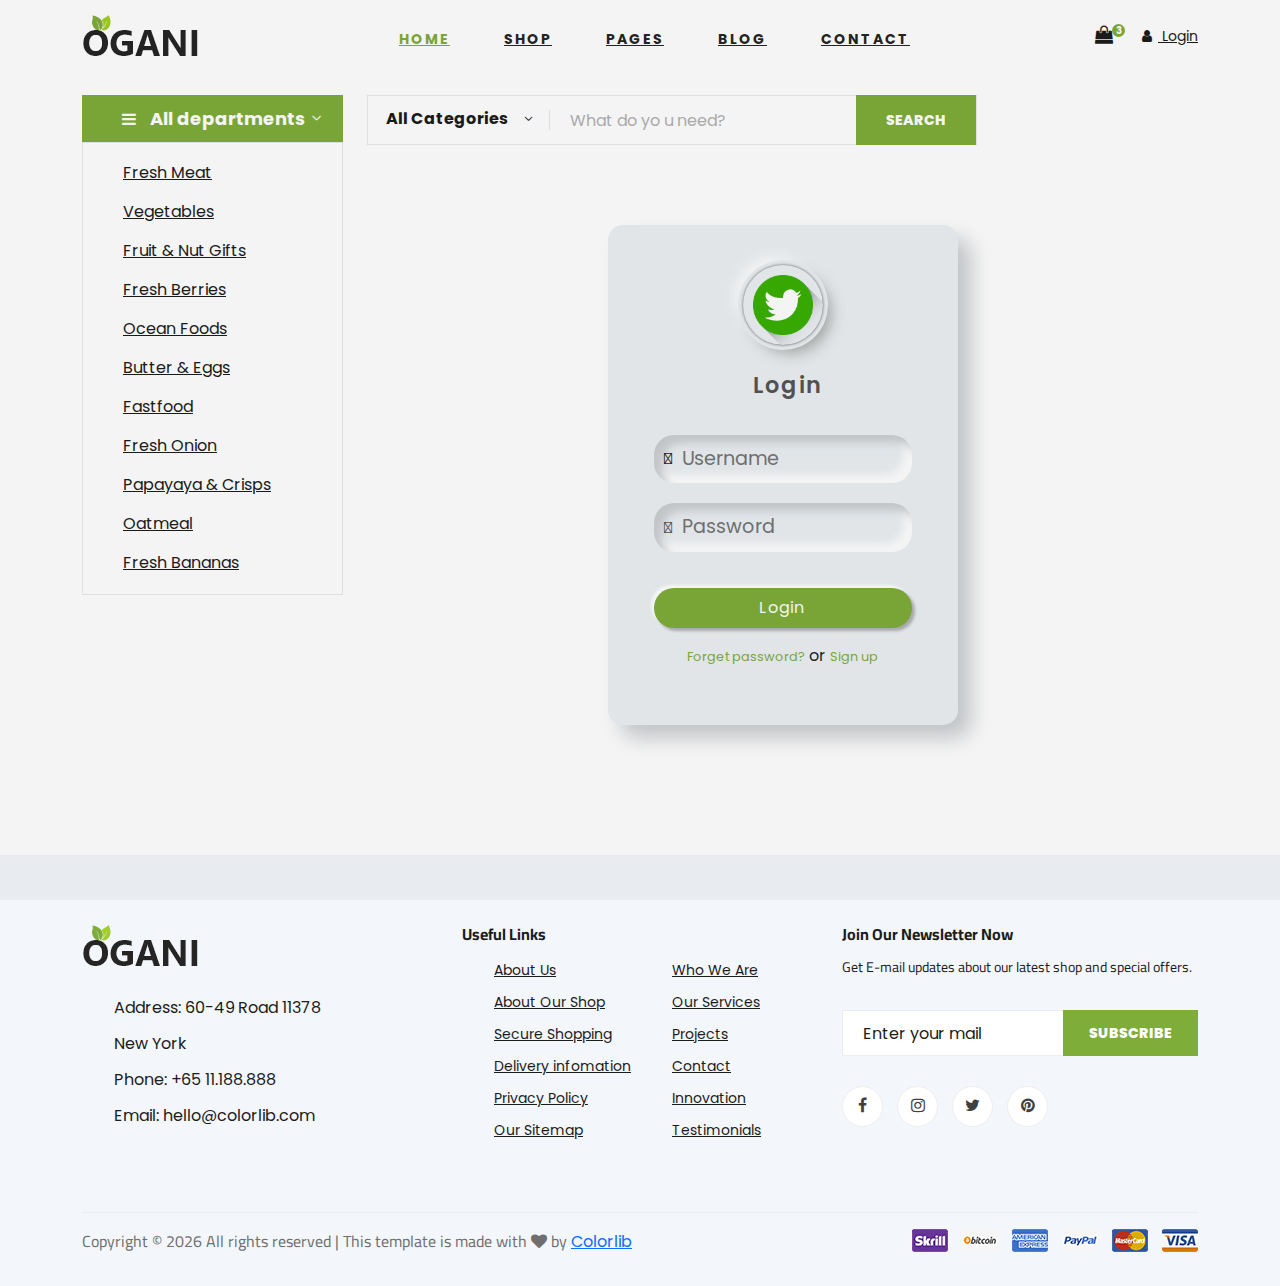
<file: src/main/resources/templates/ogani-master/ogani-master/login.html>
<!DOCTYPE html>
<html lang="zxx">

<head>
    <meta charset="UTF-8">
    <meta name="description" content="Ogani Template">
    <meta name="keywords" content="Ogani, unica, creative, html">
    <meta name="viewport" content="width=device-width, initial-scale=1.0">
    <meta http-equiv="X-UA-Compatible" content="ie=edge">
    <title>Ogani | Template</title>

    <!-- Google Font -->
    <link href="https://fonts.googleapis.com/css2?family=Cairo:wght@200;300;400;600;900&display=swap" rel="stylesheet">

    <!-- Css Styles -->
    <link rel="stylesheet" href="css/bootstrap.min.css" type="text/css">
    <link rel="stylesheet" href="css/font-awesome.min.css" type="text/css">
    <link rel="stylesheet" href="css/elegant-icons.css" type="text/css">
    <link rel="stylesheet" href="css/nice-select.css" type="text/css">
    <link rel="stylesheet" href="css/jquery-ui.min.css" type="text/css">
    <link rel="stylesheet" href="css/owl.carousel.min.css" type="text/css">
    <link rel="stylesheet" href="css/slicknav.min.css" type="text/css">
    <link rel="stylesheet" href="css/style.css" type="text/css">
    <link rel="stylesheet" href="css/login.css" type="text/css">


    <link rel="stylesheet" href="https://cdn.jsdelivr.net/npm/bootstrap@5.0.0-beta1/dist/css/bootstrap.min.css" type="text/css">
   
</head>

<body>
    <!-- Page Preloder -->
    <div id="preloder">
        <div class="loader"></div>
    </div>

    <!-- Humberger Begin -->
    <div class="humberger__menu__overlay"></div>
    <div class="humberger__menu__wrapper">
        <div class="humberger__menu__logo">
            <a href="#"><img src="img/logo.png" alt=""></a>
        </div>
        <div class="humberger__menu__cart">
            <ul>
                <li><a href="#"><i class="fa fa-shopping-bag"></i> <span>3</span></a></li>
            </ul>
        </div>
        <div class="humberger__menu__widget">

            <div class="header__top__right__auth">
                <a href="#"><i class="fa fa-user"></i>Login</a>
            </div>
        </div>
        <nav class="humberger__menu__nav mobile-menu">
            <ul>
                <li class="active"><a href="./index.html">Home</a></li>
                <li><a href="./shop-grid.html">Shop</a></li>
                <li><a href="#">Pages</a>
                    <ul class="header__menu__dropdown">
                        <li><a href="./shop-details.html">Shop Details</a></li>
                        <li><a href="./shoping-cart.html">Shoping Cart</a></li>
                        <li><a href="./checkout.html">Check Out</a></li>
                        <li><a href="./blog-details.html">Blog Details</a></li>
                    </ul>
                </li>
                <li><a href="./blog.html">Blog</a></li>
                <li><a href="./contact.html">Contact</a></li>
            </ul>
        </nav>
        <div id="mobile-menu-wrap"></div>
        <div class="header__top__right__social">
            <a href="#"><i class="fa fa-facebook"></i></a>
            <a href="#"><i class="fa fa-twitter"></i></a>
            <a href="#"><i class="fa fa-linkedin"></i></a>
            <a href="#"><i class="fa fa-pinterest-p"></i></a>
        </div>
        <div class="humberger__menu__contact">
            <ul>
                <li><i class="fa fa-envelope"></i> amazing@gmail.com</li>
                <li>Giao hàng miễn phí cho tất cả đơn hàng trị giá 500k</li>
            </ul>
        </div>
    </div>
    <!-- Humberger End -->

    <!-- Header Section Begin -->
    <header class="header">
        <!-- <div class="header__top">
            <div class="container">
                <div class="row">
                    <div class="col-lg-6 col-md-6">
                        <div class="header__top__left">
                            <ul>
                                <li><i class="fa fa-envelope"></i> hello@colorlib.com</li>
                                <li>Free Shipping for all Order of $99</li>
                            </ul>
                        </div>
                    </div>
                    <div class="col-lg-6 col-md-6">
                        <div class="header__top__right">
                            <div class="header__top__right__social">
                                <a href="#"><i class="fa fa-facebook"></i></a>
                                <a href="#"><i class="fa fa-twitter"></i></a>
                                <a href="#"><i class="fa fa-linkedin"></i></a>
                                <a href="#"><i class="fa fa-pinterest-p"></i></a>
                            </div>
                            <div class="header__top__right__language">
                                <img src="img/language.png" alt="">
                                <div>English</div>
                                <span class="arrow_carrot-down"></span>
                                <ul>
                                    <li><a href="#">Spanis</a></li>
                                    <li><a href="#">English</a></li>
                                </ul>
                            </div>

                        </div>
                    </div>
                </div>
            </div>
        </div> -->
        <div class="container">
            <div class="row">
                <div class="col-lg-3">
                    <div class="header__logo">
                        <a href="./index.html"><img src="img/logo.png" alt=""></a>
                    </div>
                </div>
                <div class="col-lg-6">
                    <nav class="header__menu">
                        <ul>
                            <li class="active"><a href="./index.html">Home</a></li>
                            <li><a href="./shop-grid.html">Shop</a></li>
                            <li><a href="#">Pages</a>
                                <ul class="header__menu__dropdown">
                                    <li><a href="./shop-details.html">Shop Details</a></li>
                                    <li><a href="./shoping-cart.html">Shoping Cart</a></li>
                                    <li><a href="./checkout.html">Check Out</a></li>
                                    <li><a href="./blog-details.html">Blog Details</a></li>
                                </ul>
                            </li>
                            <li><a href="./blog.html">Blog</a></li>
                            <li><a href="./contact.html">Contact</a></li>
                        </ul>
                    </nav>
                </div>
                <div class="col-lg-3">
                    <div class="header__cart">
                        <ul>
                            <li><a href="#"><i class="fa fa-shopping-bag"></i> <span>3</span></a></li>
                        </ul>
                        <div class="header__top__right__auth">
                            <a href="#"><i class="fa fa-user"></i> Login</a>
                        </div>
                    </div>
                </div>
            </div>
            <div class="humberger__open">
                <i class="fa fa-bars"></i>
            </div>
        </div>
    </header>
    <!-- Hero Section Begin -->
    <section class="hero">
        <div class="container">
            <div class="row">
                <div class="col-lg-3">
                    <div class="hero__categories">
                        <div class="hero__categories__all">
                            <i class="fa fa-bars"></i>
                            <span>All departments</span>
                        </div>
                        <ul>
                            <li><a href="#">Fresh Meat</a></li>
                            <li><a href="#">Vegetables</a></li>
                            <li><a href="#">Fruit & Nut Gifts</a></li>
                            <li><a href="#">Fresh Berries</a></li>
                            <li><a href="#">Ocean Foods</a></li>
                            <li><a href="#">Butter & Eggs</a></li>
                            <li><a href="#">Fastfood</a></li>
                            <li><a href="#">Fresh Onion</a></li>
                            <li><a href="#">Papayaya & Crisps</a></li>
                            <li><a href="#">Oatmeal</a></li>
                            <li><a href="#">Fresh Bananas</a></li>
                        </ul>
                    </div>
                </div>
                <div class="col-lg-9">
                    <div class="hero__search">
                        <div class="hero__search__form">
                            <form action="#">
                                <div class="hero__search__categories">
                                    All Categories
                                    <span class="arrow_carrot-down"></span>
                                </div>
                                <input type="text" placeholder="What do yo u need?">
                                <button type="submit" class="site-btn">SEARCH</button>
                            </form>
                        </div>
                    </div>
                    <div class="wrapper">
                        <div class="logo">
                            <img src="../ogani-master/img/twitter-bird-symbols-png-logo-0.png" alt="">
                        </div>
                        <div class="text-center mt-4 name">
                            Login
                        </div>
                        <form class="p-3 mt-3">
                            <div class="form-field d-flex align-items-center">
                                <span class="far fa-user"></span>
                                <input type="text" name="userName" id="userName" placeholder="Username">
                            </div>
                            <div class="form-field d-flex align-items-center">
                                <span class="fas fa-key"></span>
                                <input type="password" name="password" id="pwd" placeholder="Password">
                            </div>
                            <button class="btn mt-3">Login</button>
                        </form>
                        <div class="text-center fs-6">
                            <a href="#">Forget password?</a> or <a href="#">Sign up</a>
                        </div>
                    </div>
                </div>
            </div>
        </div>
    </section>
    <!-- Footer Section Begin -->
    <footer class="footer spad">
        <div class="container">
            <div class="row">
                <div class="col-lg-3 col-md-6 col-sm-6">
                    <div class="footer__about">
                        <div class="footer__about__logo">
                            <a href="./index.html"><img src="img/logo.png" alt=""></a>
                        </div>
                        <ul>
                            <li>Address: 60-49 Road 11378 New York</li>
                            <li>Phone: +65 11.188.888</li>
                            <li>Email: hello@colorlib.com</li>
                        </ul>
                    </div>
                </div>
                <div class="col-lg-4 col-md-6 col-sm-6 offset-lg-1">
                    <div class="footer__widget">
                        <h6>Useful Links</h6>
                        <ul>
                            <li><a href="#">About Us</a></li>
                            <li><a href="#">About Our Shop</a></li>
                            <li><a href="#">Secure Shopping</a></li>
                            <li><a href="#">Delivery infomation</a></li>
                            <li><a href="#">Privacy Policy</a></li>
                            <li><a href="#">Our Sitemap</a></li>
                        </ul>
                        <ul>
                            <li><a href="#">Who We Are</a></li>
                            <li><a href="#">Our Services</a></li>
                            <li><a href="#">Projects</a></li>
                            <li><a href="#">Contact</a></li>
                            <li><a href="#">Innovation</a></li>
                            <li><a href="#">Testimonials</a></li>
                        </ul>
                    </div>
                </div>
                <div class="col-lg-4 col-md-12">
                    <div class="footer__widget">
                        <h6>Join Our Newsletter Now</h6>
                        <p>Get E-mail updates about our latest shop and special offers.</p>
                        <form action="#">
                            <input type="text" placeholder="Enter your mail">
                            <button type="submit" class="site-btn">Subscribe</button>
                        </form>
                        <div class="footer__widget__social">
                            <a href="#"><i class="fa fa-facebook"></i></a>
                            <a href="#"><i class="fa fa-instagram"></i></a>
                            <a href="#"><i class="fa fa-twitter"></i></a>
                            <a href="#"><i class="fa fa-pinterest"></i></a>
                        </div>
                    </div>
                </div>
            </div>
            <div class="row">
                <div class="col-lg-12">
                    <div class="footer__copyright">
                        <div class="footer__copyright__text">
                            <p><!-- Link back to Colorlib can't be removed. Template is licensed under CC BY 3.0. -->
                                Copyright &copy;
                                <script>document.write(new Date().getFullYear());</script> All rights reserved | This
                                template is made with <i class="fa fa-heart" aria-hidden="true"></i> by <a
                                    href="https://colorlib.com" target="_blank">Colorlib</a>
                                <!-- Link back to Colorlib can't be removed. Template is licensed under CC BY 3.0. -->
                            </p>
                        </div>
                        <div class="footer__copyright__payment"><img src="img/payment-item.png" alt=""></div>
                    </div>
                </div>
            </div>
        </div>
    </footer>
    <!-- Footer Section End -->

    <!-- Js Plugins -->
    <script src="js/jquery-3.3.1.min.js"></script>
    <script src="js/bootstrap.min.js"></script>
    <script src="js/jquery.nice-select.min.js"></script>
    <script src="js/jquery-ui.min.js"></script>
    <script src="js/jquery.slicknav.js"></script>
    <script src="js/mixitup.min.js"></script>
    <script src="js/owl.carousel.min.js"></script>
    <script src="js/main.js"></script>

    
    <script src="https://cdn.jsdelivr.net/npm/bootstrap@5.0.0-beta1/dist/js/bootstrap.bundle.min.js"></script>


</body>

</html>
</file>
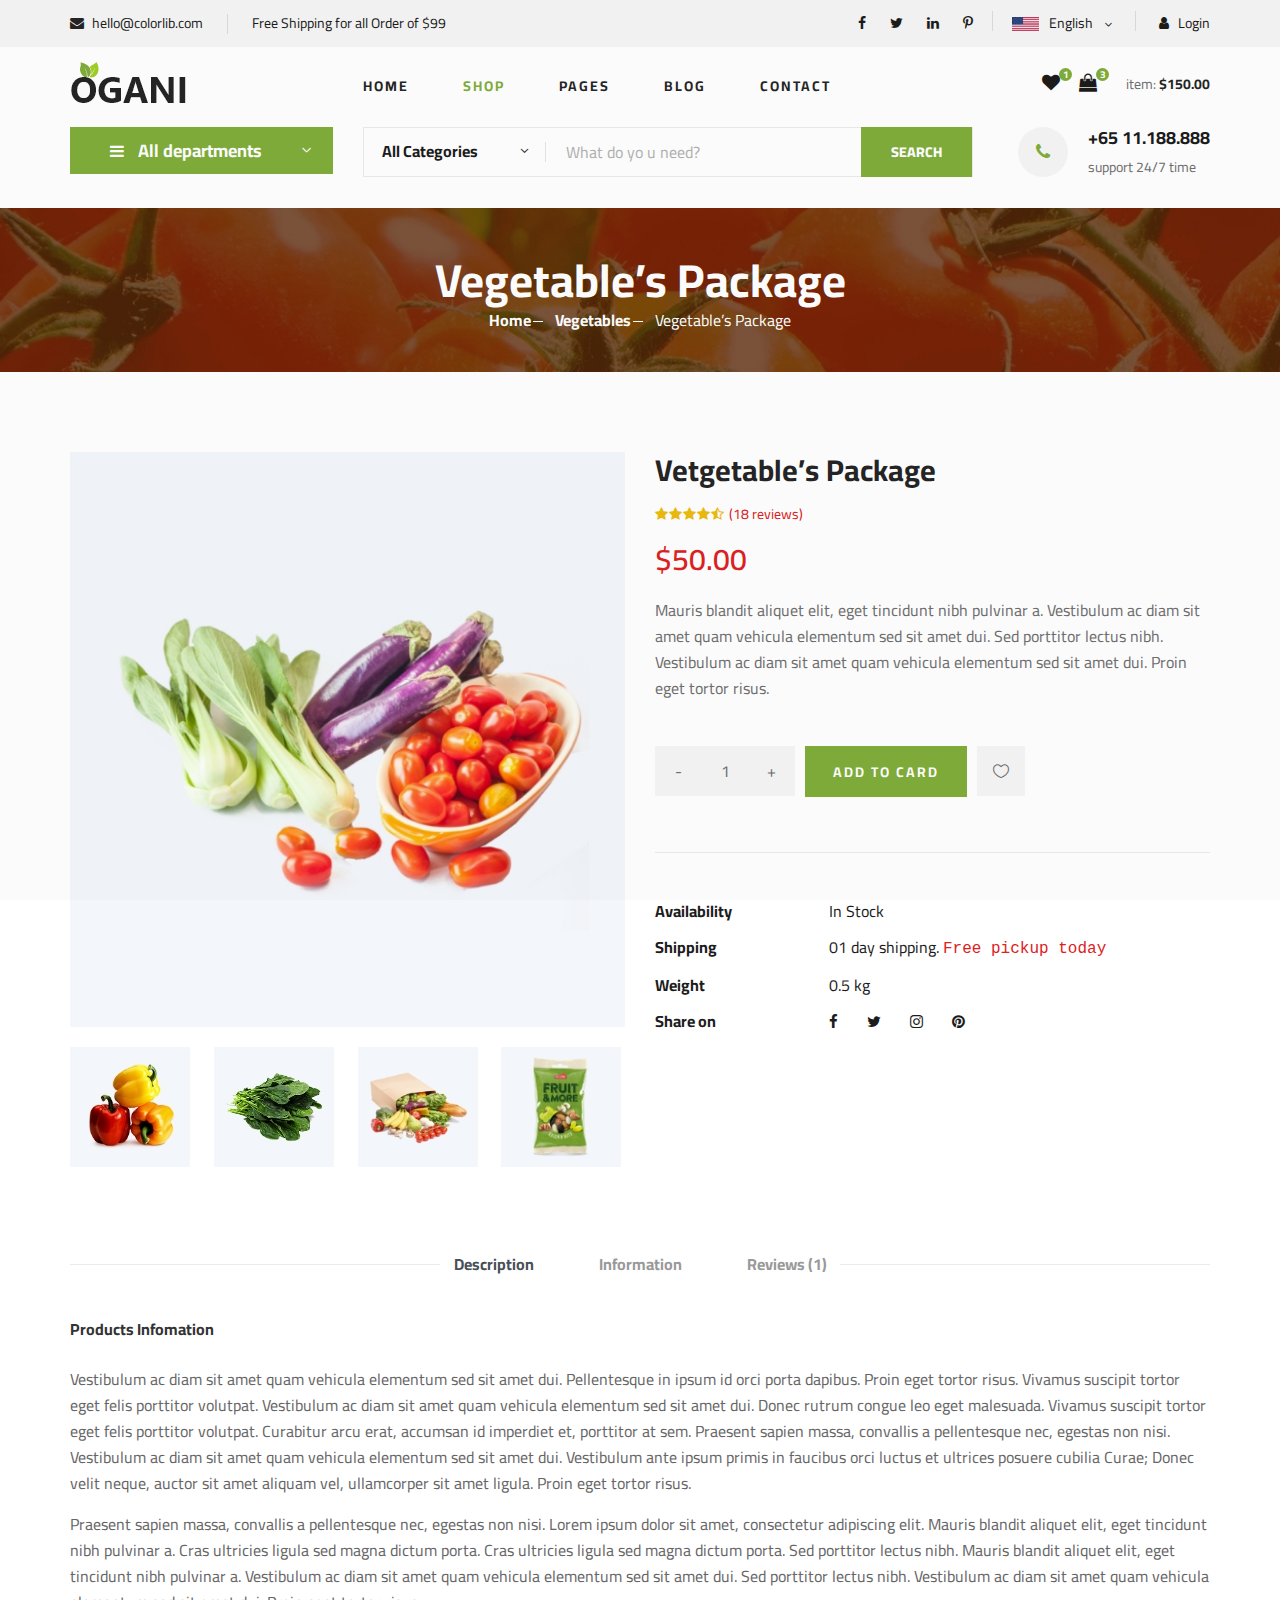
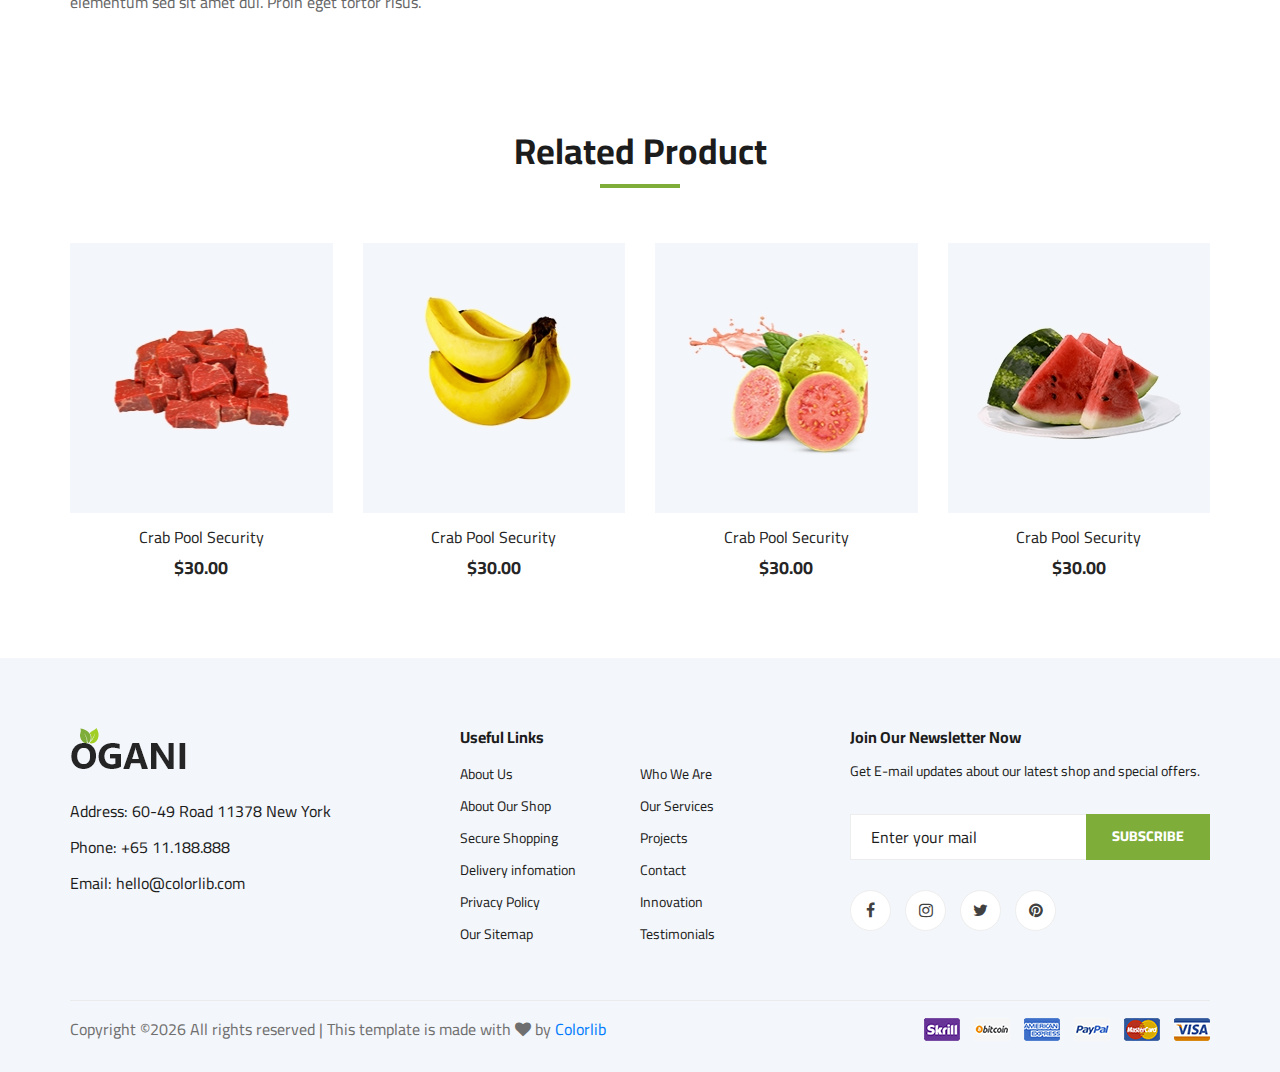
<file: src/main/resources/templates/ogani-master/ogani-master/shop-details.html>
<!DOCTYPE html>
<html lang="zxx">

<head>
    <meta charset="UTF-8">
    <meta name="description" content="Ogani Template">
    <meta name="keywords" content="Ogani, unica, creative, html">
    <meta name="viewport" content="width=device-width, initial-scale=1.0">
    <meta http-equiv="X-UA-Compatible" content="ie=edge">
    <title>Ogani | Template</title>

    <!-- Google Font -->
    <link href="https://fonts.googleapis.com/css2?family=Cairo:wght@200;300;400;600;900&display=swap" rel="stylesheet">

    <!-- Css Styles -->
    <link rel="stylesheet" href="css/bootstrap.min.css" type="text/css">
    <link rel="stylesheet" href="css/font-awesome.min.css" type="text/css">
    <link rel="stylesheet" href="css/elegant-icons.css" type="text/css">
    <link rel="stylesheet" href="css/nice-select.css" type="text/css">
    <link rel="stylesheet" href="css/jquery-ui.min.css" type="text/css">
    <link rel="stylesheet" href="css/owl.carousel.min.css" type="text/css">
    <link rel="stylesheet" href="css/slicknav.min.css" type="text/css">
    <link rel="stylesheet" href="css/style.css" type="text/css">
</head>

<body>
    <!-- Page Preloder -->
    <div id="preloder">
        <div class="loader"></div>
    </div>

    <!-- Humberger Begin -->
    <div class="humberger__menu__overlay"></div>
    <div class="humberger__menu__wrapper">
        <div class="humberger__menu__logo">
            <a href="#"><img src="img/logo.png" alt=""></a>
        </div>
        <div class="humberger__menu__cart">
            <ul>
                <li><a href="#"><i class="fa fa-heart"></i> <span>1</span></a></li>
                <li><a href="#"><i class="fa fa-shopping-bag"></i> <span>3</span></a></li>
            </ul>
            <div class="header__cart__price">item: <span>$150.00</span></div>
        </div>
        <div class="humberger__menu__widget">
            <div class="header__top__right__language">
                <img src="img/language.png" alt="">
                <div>English</div>
                <span class="arrow_carrot-down"></span>
                <ul>
                    <li><a href="#">Spanis</a></li>
                    <li><a href="#">English</a></li>
                </ul>
            </div>
            <div class="header__top__right__auth">
                <a href="#"><i class="fa fa-user"></i> Login</a>
            </div>
        </div>
        <nav class="humberger__menu__nav mobile-menu">
            <ul>
                <li class="active"><a href="./index.html">Home</a></li>
                <li><a href="./shop-grid.html">Shop</a></li>
                <li><a href="#">Pages</a>
                    <ul class="header__menu__dropdown">
                        <li><a href="./shop-details.html">Shop Details</a></li>
                        <li><a href="./shoping-cart.html">Shoping Cart</a></li>
                        <li><a href="./checkout.html">Check Out</a></li>
                        <li><a href="./blog-details.html">Blog Details</a></li>
                    </ul>
                </li>
                <li><a href="./blog.html">Blog</a></li>
                <li><a href="./contact.html">Contact</a></li>
            </ul>
        </nav>
        <div id="mobile-menu-wrap"></div>
        <div class="header__top__right__social">
            <a href="#"><i class="fa fa-facebook"></i></a>
            <a href="#"><i class="fa fa-twitter"></i></a>
            <a href="#"><i class="fa fa-linkedin"></i></a>
            <a href="#"><i class="fa fa-pinterest-p"></i></a>
        </div>
        <div class="humberger__menu__contact">
            <ul>
                <li><i class="fa fa-envelope"></i> hello@colorlib.com</li>
                <li>Free Shipping for all Order of $99</li>
            </ul>
        </div>
    </div>
    <!-- Humberger End -->

    <!-- Header Section Begin -->
    <header class="header">
        <div class="header__top">
            <div class="container">
                <div class="row">
                    <div class="col-lg-6">
                        <div class="header__top__left">
                            <ul>
                                <li><i class="fa fa-envelope"></i> hello@colorlib.com</li>
                                <li>Free Shipping for all Order of $99</li>
                            </ul>
                        </div>
                    </div>
                    <div class="col-lg-6">
                        <div class="header__top__right">
                            <div class="header__top__right__social">
                                <a href="#"><i class="fa fa-facebook"></i></a>
                                <a href="#"><i class="fa fa-twitter"></i></a>
                                <a href="#"><i class="fa fa-linkedin"></i></a>
                                <a href="#"><i class="fa fa-pinterest-p"></i></a>
                            </div>
                            <div class="header__top__right__language">
                                <img src="img/language.png" alt="">
                                <div>English</div>
                                <span class="arrow_carrot-down"></span>
                                <ul>
                                    <li><a href="#">Spanis</a></li>
                                    <li><a href="#">English</a></li>
                                </ul>
                            </div>
                            <div class="header__top__right__auth">
                                <a href="#"><i class="fa fa-user"></i> Login</a>
                            </div>
                        </div>
                    </div>
                </div>
            </div>
        </div>
        <div class="container">
            <div class="row">
                <div class="col-lg-3">
                    <div class="header__logo">
                        <a href="./index.html"><img src="img/logo.png" alt=""></a>
                    </div>
                </div>
                <div class="col-lg-6">
                    <nav class="header__menu">
                        <ul>
                            <li><a href="./index.html">Home</a></li>
                            <li class="active"><a href="./shop-grid.html">Shop</a></li>
                            <li><a href="#">Pages</a>
                                <ul class="header__menu__dropdown">
                                    <li><a href="./shop-details.html">Shop Details</a></li>
                                    <li><a href="./shoping-cart.html">Shoping Cart</a></li>
                                    <li><a href="./checkout.html">Check Out</a></li>
                                    <li><a href="./blog-details.html">Blog Details</a></li>
                                </ul>
                            </li>
                            <li><a href="./blog.html">Blog</a></li>
                            <li><a href="./contact.html">Contact</a></li>
                        </ul>
                    </nav>
                </div>
                <div class="col-lg-3">
                    <div class="header__cart">
                        <ul>
                            <li><a href="#"><i class="fa fa-heart"></i> <span>1</span></a></li>
                            <li><a href="#"><i class="fa fa-shopping-bag"></i> <span>3</span></a></li>
                        </ul>
                        <div class="header__cart__price">item: <span>$150.00</span></div>
                    </div>
                </div>
            </div>
            <div class="humberger__open">
                <i class="fa fa-bars"></i>
            </div>
        </div>
    </header>
    <!-- Header Section End -->

    <!-- Hero Section Begin -->
    <section class="hero hero-normal">
        <div class="container">
            <div class="row">
                <div class="col-lg-3">
                    <div class="hero__categories">
                        <div class="hero__categories__all">
                            <i class="fa fa-bars"></i>
                            <span>All departments</span>
                        </div>
                        <ul>
                            <li><a href="#">Fresh Meat</a></li>
                            <li><a href="#">Vegetables</a></li>
                            <li><a href="#">Fruit & Nut Gifts</a></li>
                            <li><a href="#">Fresh Berries</a></li>
                            <li><a href="#">Ocean Foods</a></li>
                            <li><a href="#">Butter & Eggs</a></li>
                            <li><a href="#">Fastfood</a></li>
                            <li><a href="#">Fresh Onion</a></li>
                            <li><a href="#">Papayaya & Crisps</a></li>
                            <li><a href="#">Oatmeal</a></li>
                            <li><a href="#">Fresh Bananas</a></li>
                        </ul>
                    </div>
                </div>
                <div class="col-lg-9">
                    <div class="hero__search">
                        <div class="hero__search__form">
                            <form action="#">
                                <div class="hero__search__categories">
                                    All Categories
                                    <span class="arrow_carrot-down"></span>
                                </div>
                                <input type="text" placeholder="What do yo u need?">
                                <button type="submit" class="site-btn">SEARCH</button>
                            </form>
                        </div>
                        <div class="hero__search__phone">
                            <div class="hero__search__phone__icon">
                                <i class="fa fa-phone"></i>
                            </div>
                            <div class="hero__search__phone__text">
                                <h5>+65 11.188.888</h5>
                                <span>support 24/7 time</span>
                            </div>
                        </div>
                    </div>
                </div>
            </div>
        </div>
    </section>
    <!-- Hero Section End -->

    <!-- Breadcrumb Section Begin -->
    <section class="breadcrumb-section set-bg" data-setbg="img/breadcrumb.jpg">
        <div class="container">
            <div class="row">
                <div class="col-lg-12 text-center">
                    <div class="breadcrumb__text">
                        <h2>Vegetable’s Package</h2>
                        <div class="breadcrumb__option">
                            <a href="./index.html">Home</a>
                            <a href="./index.html">Vegetables</a>
                            <span>Vegetable’s Package</span>
                        </div>
                    </div>
                </div>
            </div>
        </div>
    </section>
    <!-- Breadcrumb Section End -->

    <!-- Product Details Section Begin -->
    <section class="product-details spad">
        <div class="container">
            <div class="row">
                <div class="col-lg-6 col-md-6">
                    <div class="product__details__pic">
                        <div class="product__details__pic__item">
                            <img class="product__details__pic__item--large"
                                src="img/product/details/product-details-1.jpg" alt="">
                        </div>
                        <div class="product__details__pic__slider owl-carousel">
                            <img data-imgbigurl="img/product/details/product-details-2.jpg"
                                src="img/product/details/thumb-1.jpg" alt="">
                            <img data-imgbigurl="img/product/details/product-details-3.jpg"
                                src="img/product/details/thumb-2.jpg" alt="">
                            <img data-imgbigurl="img/product/details/product-details-5.jpg"
                                src="img/product/details/thumb-3.jpg" alt="">
                            <img data-imgbigurl="img/product/details/product-details-4.jpg"
                                src="img/product/details/thumb-4.jpg" alt="">
                        </div>
                    </div>
                </div>
                <div class="col-lg-6 col-md-6">
                    <div class="product__details__text">
                        <h3>Vetgetable’s Package</h3>
                        <div class="product__details__rating">
                            <i class="fa fa-star"></i>
                            <i class="fa fa-star"></i>
                            <i class="fa fa-star"></i>
                            <i class="fa fa-star"></i>
                            <i class="fa fa-star-half-o"></i>
                            <span>(18 reviews)</span>
                        </div>
                        <div class="product__details__price">$50.00</div>
                        <p>Mauris blandit aliquet elit, eget tincidunt nibh pulvinar a. Vestibulum ac diam sit amet quam
                            vehicula elementum sed sit amet dui. Sed porttitor lectus nibh. Vestibulum ac diam sit amet
                            quam vehicula elementum sed sit amet dui. Proin eget tortor risus.</p>
                        <div class="product__details__quantity">
                            <div class="quantity">
                                <div class="pro-qty">
                                    <input type="text" value="1">
                                </div>
                            </div>
                        </div>
                        <a href="#" class="primary-btn">ADD TO CARD</a>
                        <a href="#" class="heart-icon"><span class="icon_heart_alt"></span></a>
                        <ul>
                            <li><b>Availability</b> <span>In Stock</span></li>
                            <li><b>Shipping</b> <span>01 day shipping. <samp>Free pickup today</samp></span></li>
                            <li><b>Weight</b> <span>0.5 kg</span></li>
                            <li><b>Share on</b>
                                <div class="share">
                                    <a href="#"><i class="fa fa-facebook"></i></a>
                                    <a href="#"><i class="fa fa-twitter"></i></a>
                                    <a href="#"><i class="fa fa-instagram"></i></a>
                                    <a href="#"><i class="fa fa-pinterest"></i></a>
                                </div>
                            </li>
                        </ul>
                    </div>
                </div>
                <div class="col-lg-12">
                    <div class="product__details__tab">
                        <ul class="nav nav-tabs" role="tablist">
                            <li class="nav-item">
                                <a class="nav-link active" data-toggle="tab" href="#tabs-1" role="tab"
                                    aria-selected="true">Description</a>
                            </li>
                            <li class="nav-item">
                                <a class="nav-link" data-toggle="tab" href="#tabs-2" role="tab"
                                    aria-selected="false">Information</a>
                            </li>
                            <li class="nav-item">
                                <a class="nav-link" data-toggle="tab" href="#tabs-3" role="tab"
                                    aria-selected="false">Reviews <span>(1)</span></a>
                            </li>
                        </ul>
                        <div class="tab-content">
                            <div class="tab-pane active" id="tabs-1" role="tabpanel">
                                <div class="product__details__tab__desc">
                                    <h6>Products Infomation</h6>
                                    <p>Vestibulum ac diam sit amet quam vehicula elementum sed sit amet dui.
                                        Pellentesque in ipsum id orci porta dapibus. Proin eget tortor risus. Vivamus
                                        suscipit tortor eget felis porttitor volutpat. Vestibulum ac diam sit amet quam
                                        vehicula elementum sed sit amet dui. Donec rutrum congue leo eget malesuada.
                                        Vivamus suscipit tortor eget felis porttitor volutpat. Curabitur arcu erat,
                                        accumsan id imperdiet et, porttitor at sem. Praesent sapien massa, convallis a
                                        pellentesque nec, egestas non nisi. Vestibulum ac diam sit amet quam vehicula
                                        elementum sed sit amet dui. Vestibulum ante ipsum primis in faucibus orci luctus
                                        et ultrices posuere cubilia Curae; Donec velit neque, auctor sit amet aliquam
                                        vel, ullamcorper sit amet ligula. Proin eget tortor risus.</p>
                                        <p>Praesent sapien massa, convallis a pellentesque nec, egestas non nisi. Lorem
                                        ipsum dolor sit amet, consectetur adipiscing elit. Mauris blandit aliquet
                                        elit, eget tincidunt nibh pulvinar a. Cras ultricies ligula sed magna dictum
                                        porta. Cras ultricies ligula sed magna dictum porta. Sed porttitor lectus
                                        nibh. Mauris blandit aliquet elit, eget tincidunt nibh pulvinar a.
                                        Vestibulum ac diam sit amet quam vehicula elementum sed sit amet dui. Sed
                                        porttitor lectus nibh. Vestibulum ac diam sit amet quam vehicula elementum
                                        sed sit amet dui. Proin eget tortor risus.</p>
                                </div>
                            </div>
                            <div class="tab-pane" id="tabs-2" role="tabpanel">
                                <div class="product__details__tab__desc">
                                    <h6>Products Infomation</h6>
                                    <p>Vestibulum ac diam sit amet quam vehicula elementum sed sit amet dui.
                                        Pellentesque in ipsum id orci porta dapibus. Proin eget tortor risus.
                                        Vivamus suscipit tortor eget felis porttitor volutpat. Vestibulum ac diam
                                        sit amet quam vehicula elementum sed sit amet dui. Donec rutrum congue leo
                                        eget malesuada. Vivamus suscipit tortor eget felis porttitor volutpat.
                                        Curabitur arcu erat, accumsan id imperdiet et, porttitor at sem. Praesent
                                        sapien massa, convallis a pellentesque nec, egestas non nisi. Vestibulum ac
                                        diam sit amet quam vehicula elementum sed sit amet dui. Vestibulum ante
                                        ipsum primis in faucibus orci luctus et ultrices posuere cubilia Curae;
                                        Donec velit neque, auctor sit amet aliquam vel, ullamcorper sit amet ligula.
                                        Proin eget tortor risus.</p>
                                    <p>Praesent sapien massa, convallis a pellentesque nec, egestas non nisi. Lorem
                                        ipsum dolor sit amet, consectetur adipiscing elit. Mauris blandit aliquet
                                        elit, eget tincidunt nibh pulvinar a. Cras ultricies ligula sed magna dictum
                                        porta. Cras ultricies ligula sed magna dictum porta. Sed porttitor lectus
                                        nibh. Mauris blandit aliquet elit, eget tincidunt nibh pulvinar a.</p>
                                </div>
                            </div>
                            <div class="tab-pane" id="tabs-3" role="tabpanel">
                                <div class="product__details__tab__desc">
                                    <h6>Products Infomation</h6>
                                    <p>Vestibulum ac diam sit amet quam vehicula elementum sed sit amet dui.
                                        Pellentesque in ipsum id orci porta dapibus. Proin eget tortor risus.
                                        Vivamus suscipit tortor eget felis porttitor volutpat. Vestibulum ac diam
                                        sit amet quam vehicula elementum sed sit amet dui. Donec rutrum congue leo
                                        eget malesuada. Vivamus suscipit tortor eget felis porttitor volutpat.
                                        Curabitur arcu erat, accumsan id imperdiet et, porttitor at sem. Praesent
                                        sapien massa, convallis a pellentesque nec, egestas non nisi. Vestibulum ac
                                        diam sit amet quam vehicula elementum sed sit amet dui. Vestibulum ante
                                        ipsum primis in faucibus orci luctus et ultrices posuere cubilia Curae;
                                        Donec velit neque, auctor sit amet aliquam vel, ullamcorper sit amet ligula.
                                        Proin eget tortor risus.</p>
                                </div>
                            </div>
                        </div>
                    </div>
                </div>
            </div>
        </div>
    </section>
    <!-- Product Details Section End -->

    <!-- Related Product Section Begin -->
    <section class="related-product">
        <div class="container">
            <div class="row">
                <div class="col-lg-12">
                    <div class="section-title related__product__title">
                        <h2>Related Product</h2>
                    </div>
                </div>
            </div>
            <div class="row">
                <div class="col-lg-3 col-md-4 col-sm-6">
                    <div class="product__item">
                        <div class="product__item__pic set-bg" data-setbg="img/product/product-1.jpg">
                            <ul class="product__item__pic__hover">
                                <li><a href="#"><i class="fa fa-heart"></i></a></li>
                                <li><a href="#"><i class="fa fa-retweet"></i></a></li>
                                <li><a href="#"><i class="fa fa-shopping-cart"></i></a></li>
                            </ul>
                        </div>
                        <div class="product__item__text">
                            <h6><a href="#">Crab Pool Security</a></h6>
                            <h5>$30.00</h5>
                        </div>
                    </div>
                </div>
                <div class="col-lg-3 col-md-4 col-sm-6">
                    <div class="product__item">
                        <div class="product__item__pic set-bg" data-setbg="img/product/product-2.jpg">
                            <ul class="product__item__pic__hover">
                                <li><a href="#"><i class="fa fa-heart"></i></a></li>
                                <li><a href="#"><i class="fa fa-retweet"></i></a></li>
                                <li><a href="#"><i class="fa fa-shopping-cart"></i></a></li>
                            </ul>
                        </div>
                        <div class="product__item__text">
                            <h6><a href="#">Crab Pool Security</a></h6>
                            <h5>$30.00</h5>
                        </div>
                    </div>
                </div>
                <div class="col-lg-3 col-md-4 col-sm-6">
                    <div class="product__item">
                        <div class="product__item__pic set-bg" data-setbg="img/product/product-3.jpg">
                            <ul class="product__item__pic__hover">
                                <li><a href="#"><i class="fa fa-heart"></i></a></li>
                                <li><a href="#"><i class="fa fa-retweet"></i></a></li>
                                <li><a href="#"><i class="fa fa-shopping-cart"></i></a></li>
                            </ul>
                        </div>
                        <div class="product__item__text">
                            <h6><a href="#">Crab Pool Security</a></h6>
                            <h5>$30.00</h5>
                        </div>
                    </div>
                </div>
                <div class="col-lg-3 col-md-4 col-sm-6">
                    <div class="product__item">
                        <div class="product__item__pic set-bg" data-setbg="img/product/product-7.jpg">
                            <ul class="product__item__pic__hover">
                                <li><a href="#"><i class="fa fa-heart"></i></a></li>
                                <li><a href="#"><i class="fa fa-retweet"></i></a></li>
                                <li><a href="#"><i class="fa fa-shopping-cart"></i></a></li>
                            </ul>
                        </div>
                        <div class="product__item__text">
                            <h6><a href="#">Crab Pool Security</a></h6>
                            <h5>$30.00</h5>
                        </div>
                    </div>
                </div>
            </div>
        </div>
    </section>
    <!-- Related Product Section End -->

    <!-- Footer Section Begin -->
    <footer class="footer spad">
        <div class="container">
            <div class="row">
                <div class="col-lg-3 col-md-6 col-sm-6">
                    <div class="footer__about">
                        <div class="footer__about__logo">
                            <a href="./index.html"><img src="img/logo.png" alt=""></a>
                        </div>
                        <ul>
                            <li>Address: 60-49 Road 11378 New York</li>
                            <li>Phone: +65 11.188.888</li>
                            <li>Email: hello@colorlib.com</li>
                        </ul>
                    </div>
                </div>
                <div class="col-lg-4 col-md-6 col-sm-6 offset-lg-1">
                    <div class="footer__widget">
                        <h6>Useful Links</h6>
                        <ul>
                            <li><a href="#">About Us</a></li>
                            <li><a href="#">About Our Shop</a></li>
                            <li><a href="#">Secure Shopping</a></li>
                            <li><a href="#">Delivery infomation</a></li>
                            <li><a href="#">Privacy Policy</a></li>
                            <li><a href="#">Our Sitemap</a></li>
                        </ul>
                        <ul>
                            <li><a href="#">Who We Are</a></li>
                            <li><a href="#">Our Services</a></li>
                            <li><a href="#">Projects</a></li>
                            <li><a href="#">Contact</a></li>
                            <li><a href="#">Innovation</a></li>
                            <li><a href="#">Testimonials</a></li>
                        </ul>
                    </div>
                </div>
                <div class="col-lg-4 col-md-12">
                    <div class="footer__widget">
                        <h6>Join Our Newsletter Now</h6>
                        <p>Get E-mail updates about our latest shop and special offers.</p>
                        <form action="#">
                            <input type="text" placeholder="Enter your mail">
                            <button type="submit" class="site-btn">Subscribe</button>
                        </form>
                        <div class="footer__widget__social">
                            <a href="#"><i class="fa fa-facebook"></i></a>
                            <a href="#"><i class="fa fa-instagram"></i></a>
                            <a href="#"><i class="fa fa-twitter"></i></a>
                            <a href="#"><i class="fa fa-pinterest"></i></a>
                        </div>
                    </div>
                </div>
            </div>
            <div class="row">
                <div class="col-lg-12">
                    <div class="footer__copyright">
                        <div class="footer__copyright__text"><p><!-- Link back to Colorlib can't be removed. Template is licensed under CC BY 3.0. -->
  Copyright &copy;<script>document.write(new Date().getFullYear());</script> All rights reserved | This template is made with <i class="fa fa-heart" aria-hidden="true"></i> by <a href="https://colorlib.com" target="_blank">Colorlib</a>
  <!-- Link back to Colorlib can't be removed. Template is licensed under CC BY 3.0. --></p></div>
                        <div class="footer__copyright__payment"><img src="img/payment-item.png" alt=""></div>
                    </div>
                </div>
            </div>
        </div>
    </footer>
    <!-- Footer Section End -->

    <!-- Js Plugins -->
    <script src="js/jquery-3.3.1.min.js"></script>
    <script src="js/bootstrap.min.js"></script>
    <script src="js/jquery.nice-select.min.js"></script>
    <script src="js/jquery-ui.min.js"></script>
    <script src="js/jquery.slicknav.js"></script>
    <script src="js/mixitup.min.js"></script>
    <script src="js/owl.carousel.min.js"></script>
    <script src="js/main.js"></script>


</body>

</html>
</file>
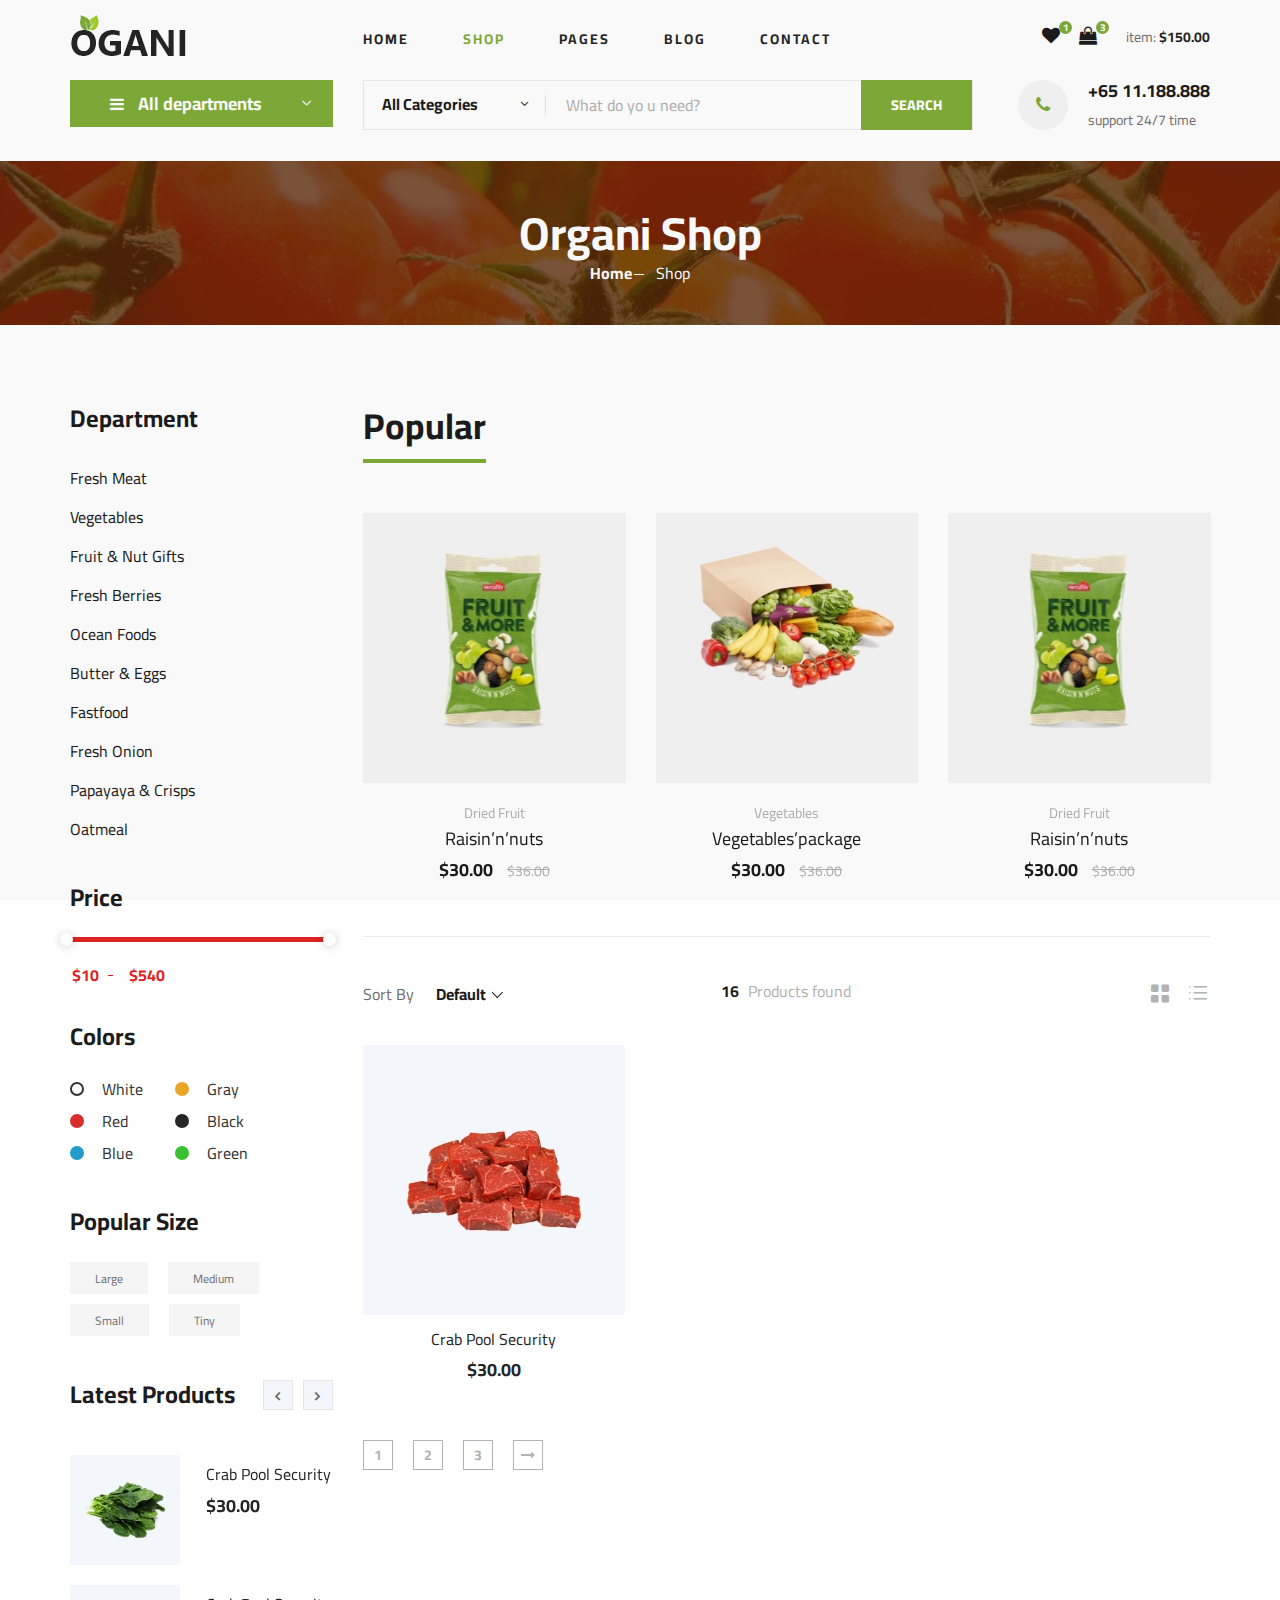
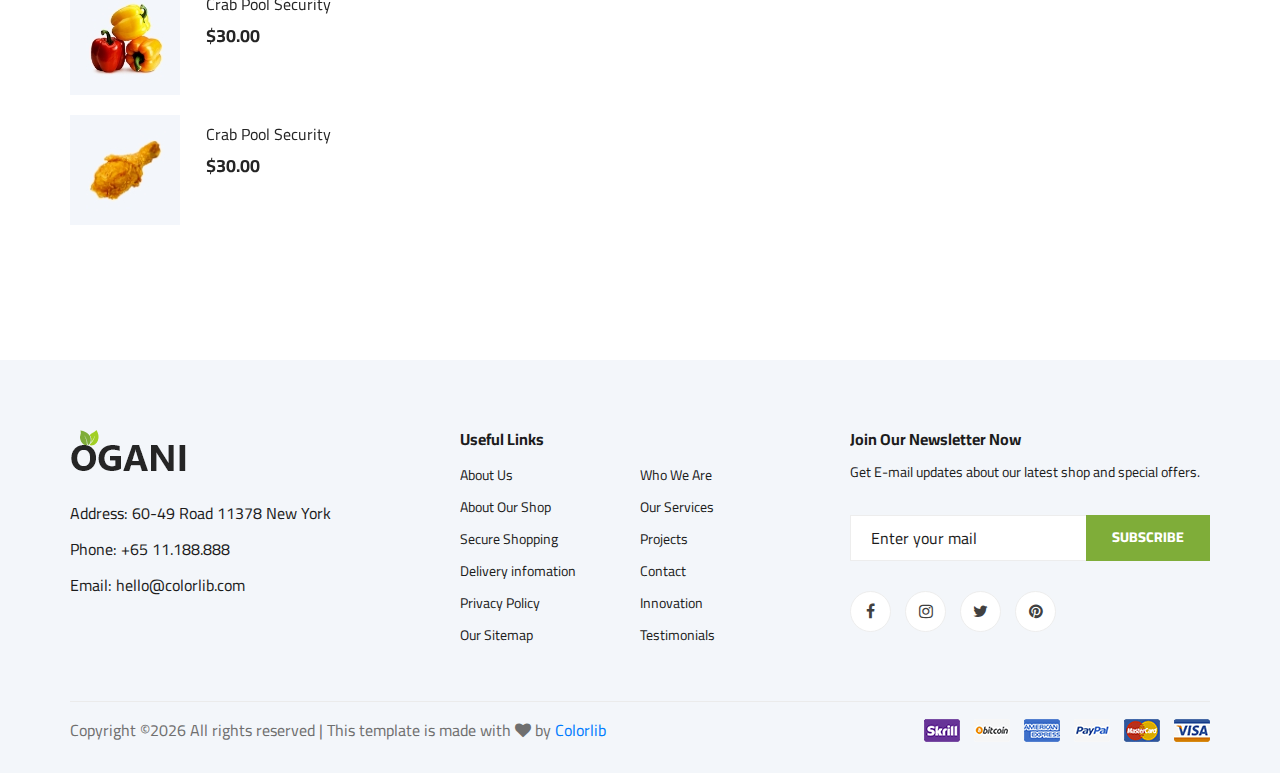
<file: src/main/resources/templates/ogani-master/ogani-master/shop-grid.html>
<!DOCTYPE html>
<html lang="zxx">

<head>
    <meta charset="UTF-8">
    <meta name="description" content="Ogani Template">
    <meta name="keywords" content="Ogani, unica, creative, html">
    <meta name="viewport" content="width=device-width, initial-scale=1.0">
    <meta http-equiv="X-UA-Compatible" content="ie=edge">
    <title>Ogani | Template</title>

    <!-- Google Font -->
    <link href="https://fonts.googleapis.com/css2?family=Cairo:wght@200;300;400;600;900&display=swap" rel="stylesheet">

    <!-- Css Styles -->
    <link rel="stylesheet" href="css/bootstrap.min.css" type="text/css">
    <link rel="stylesheet" href="css/font-awesome.min.css" type="text/css">
    <link rel="stylesheet" href="css/elegant-icons.css" type="text/css">
    <link rel="stylesheet" href="css/nice-select.css" type="text/css">
    <link rel="stylesheet" href="css/jquery-ui.min.css" type="text/css">
    <link rel="stylesheet" href="css/owl.carousel.min.css" type="text/css">
    <link rel="stylesheet" href="css/slicknav.min.css" type="text/css">
    <link rel="stylesheet" href="css/style.css" type="text/css">
</head>

<body>
    <!-- Page Preloder -->
    <div id="preloder">
        <div class="loader"></div>
    </div>

    <!-- Humberger Begin -->
    <div class="humberger__menu__overlay"></div>
    <div class="humberger__menu__wrapper">
        <div class="humberger__menu__logo">
            <a href="#"><img src="img/logo.png" alt=""></a>
        </div>
        <div class="humberger__menu__cart">
            <ul>
                <li><a href="#"><i class="fa fa-heart"></i> <span>1</span></a></li>
                <li><a href="#"><i class="fa fa-shopping-bag"></i> <span>3</span></a></li>
            </ul>
            <div class="header__cart__price">item: <span>$150.00</span></div>
        </div>
        <div class="humberger__menu__widget">
            <div class="header__top__right__language">
                <img src="img/language.png" alt="">
                <div>English</div>
                <span class="arrow_carrot-down"></span>
                <ul>
                    <li><a href="#">Spanis</a></li>
                    <li><a href="#">English</a></li>
                </ul>
            </div>
            <div class="header__top__right__auth">
                <a href="#"><i class="fa fa-user"></i> Login</a>
            </div>
        </div>
        <nav class="humberger__menu__nav mobile-menu">
            <ul>
                <li class="active"><a href="./index.html">Home</a></li>
                <li><a href="./shop-grid.html">Shop</a></li>
                <li><a href="#">Pages</a>
                    <ul class="header__menu__dropdown">
                        <li><a href="./shop-details.html">Shop Details</a></li>
                        <li><a href="./shoping-cart.html">Shoping Cart</a></li>
                        <li><a href="./checkout.html">Check Out</a></li>
                        <li><a href="./blog-details.html">Blog Details</a></li>
                    </ul>
                </li>
                <li><a href="./blog.html">Blog</a></li>
                <li><a href="./contact.html">Contact</a></li>
            </ul>
        </nav>
        <div id="mobile-menu-wrap"></div>
        <div class="header__top__right__social">
            <a href="#"><i class="fa fa-facebook"></i></a>
            <a href="#"><i class="fa fa-twitter"></i></a>
            <a href="#"><i class="fa fa-linkedin"></i></a>
            <a href="#"><i class="fa fa-pinterest-p"></i></a>
        </div>
        <div class="humberger__menu__contact">
            <ul>
                <li><i class="fa fa-envelope"></i> hello@colorlib.com</li>
                <li>Free Shipping for all Order of $99</li>
            </ul>
        </div>
    </div>
    <!-- Humberger End -->

    <!-- Header Section Begin -->
    <header class="header">
        <div class="container">
            <div class="row">
                <div class="col-lg-3">
                    <div class="header__logo">
                        <a href="./index.html"><img src="img/logo.png" alt=""></a>
                    </div>
                </div>
                <div class="col-lg-6">
                    <nav class="header__menu">
                        <ul>
                            <li><a href="./index.html">Home</a></li>
                            <li class="active"><a href="./shop-grid.html">Shop</a></li>
                            <li><a href="#">Pages</a>
                                <ul class="header__menu__dropdown">
                                    <li><a href="./shop-details.html">Shop Details</a></li>
                                    <li><a href="./shoping-cart.html">Shoping Cart</a></li>
                                    <li><a href="./checkout.html">Check Out</a></li>
                                    <li><a href="./blog-details.html">Blog Details</a></li>
                                </ul>
                            </li>
                            <li><a href="./blog.html">Blog</a></li>
                            <li><a href="./contact.html">Contact</a></li>
                        </ul>
                    </nav>
                </div>
                <div class="col-lg-3">
                    <div class="header__cart">
                        <ul>
                            <li><a href="#"><i class="fa fa-heart"></i> <span>1</span></a></li>
                            <li><a href="#"><i class="fa fa-shopping-bag"></i> <span>3</span></a></li>
                        </ul>
                        <div class="header__cart__price">item: <span>$150.00</span></div>
                    </div>
                </div>
            </div>
            <div class="humberger__open">
                <i class="fa fa-bars"></i>
            </div>
        </div>
    </header>
    <!-- Header Section End -->

    <!-- Hero Section Begin -->
    <section class="hero hero-normal">
        <div class="container">
            <div class="row">
                <div class="col-lg-3">
                    <div class="hero__categories">
                        <div class="hero__categories__all">
                            <i class="fa fa-bars"></i>
                            <span>All departments</span>
                        </div>
                        <ul>
                            <li><a href="#">Fresh Meat</a></li>
                            <li><a href="#">Vegetables</a></li>
                            <li><a href="#">Fruit & Nut Gifts</a></li>
                            <li><a href="#">Fresh Berries</a></li>
                            <li><a href="#">Ocean Foods</a></li>
                            <li><a href="#">Butter & Eggs</a></li>
                            <li><a href="#">Fastfood</a></li>
                            <li><a href="#">Fresh Onion</a></li>
                            <li><a href="#">Papayaya & Crisps</a></li>
                            <li><a href="#">Oatmeal</a></li>
                            <li><a href="#">Fresh Bananas</a></li>
                        </ul>
                    </div>
                </div>
                <div class="col-lg-9">
                    <div class="hero__search">
                        <div class="hero__search__form">
                            <form action="#">
                                <div class="hero__search__categories">
                                    All Categories
                                    <span class="arrow_carrot-down"></span>
                                </div>
                                <input type="text" placeholder="What do yo u need?">
                                <button type="submit" class="site-btn">SEARCH</button>
                            </form>
                        </div>
                        <div class="hero__search__phone">
                            <div class="hero__search__phone__icon">
                                <i class="fa fa-phone"></i>
                            </div>
                            <div class="hero__search__phone__text">
                                <h5>+65 11.188.888</h5>
                                <span>support 24/7 time</span>
                            </div>
                        </div>
                    </div>
                </div>
            </div>
        </div>
    </section>
    <!-- Hero Section End -->

    <!-- Breadcrumb Section Begin -->
    <section class="breadcrumb-section set-bg" data-setbg="img/breadcrumb.jpg">
        <div class="container">
            <div class="row">
                <div class="col-lg-12 text-center">
                    <div class="breadcrumb__text">
                        <h2>Organi Shop</h2>
                        <div class="breadcrumb__option">
                            <a href="./index.html">Home</a>
                            <span>Shop</span>
                        </div>
                    </div>
                </div>
            </div>
        </div>
    </section>
    <!-- Breadcrumb Section End -->

    <!-- Product Section Begin -->
    <section class="product spad">
        <div class="container">
            <div class="row">
                <div class="col-lg-3 col-md-5">
                    <div class="sidebar">
                        <div class="sidebar__item">
                            <h4>Department</h4>
                            <ul>
                                <li><a href="#">Fresh Meat</a></li>
                                <li><a href="#">Vegetables</a></li>
                                <li><a href="#">Fruit & Nut Gifts</a></li>
                                <li><a href="#">Fresh Berries</a></li>
                                <li><a href="#">Ocean Foods</a></li>
                                <li><a href="#">Butter & Eggs</a></li>
                                <li><a href="#">Fastfood</a></li>
                                <li><a href="#">Fresh Onion</a></li>
                                <li><a href="#">Papayaya & Crisps</a></li>
                                <li><a href="#">Oatmeal</a></li>
                            </ul>
                        </div>
                        <div class="sidebar__item">
                            <h4>Price</h4>
                            <div class="price-range-wrap">
                                <div class="price-range ui-slider ui-corner-all ui-slider-horizontal ui-widget ui-widget-content"
                                    data-min="10" data-max="540">
                                    <div class="ui-slider-range ui-corner-all ui-widget-header"></div>
                                    <span tabindex="0" class="ui-slider-handle ui-corner-all ui-state-default"></span>
                                    <span tabindex="0" class="ui-slider-handle ui-corner-all ui-state-default"></span>
                                </div>
                                <div class="range-slider">
                                    <div class="price-input">
                                        <input type="text" id="minamount">
                                        <input type="text" id="maxamount">
                                    </div>
                                </div>
                            </div>
                        </div>
                        <div class="sidebar__item sidebar__item__color--option">
                            <h4>Colors</h4>
                            <div class="sidebar__item__color sidebar__item__color--white">
                                <label for="white">
                                    White
                                    <input type="radio" id="white">
                                </label>
                            </div>
                            <div class="sidebar__item__color sidebar__item__color--gray">
                                <label for="gray">
                                    Gray
                                    <input type="radio" id="gray">
                                </label>
                            </div>
                            <div class="sidebar__item__color sidebar__item__color--red">
                                <label for="red">
                                    Red
                                    <input type="radio" id="red">
                                </label>
                            </div>
                            <div class="sidebar__item__color sidebar__item__color--black">
                                <label for="black">
                                    Black
                                    <input type="radio" id="black">
                                </label>
                            </div>
                            <div class="sidebar__item__color sidebar__item__color--blue">
                                <label for="blue">
                                    Blue
                                    <input type="radio" id="blue">
                                </label>
                            </div>
                            <div class="sidebar__item__color sidebar__item__color--green">
                                <label for="green">
                                    Green
                                    <input type="radio" id="green">
                                </label>
                            </div>
                        </div>
                        <div class="sidebar__item">
                            <h4>Popular Size</h4>
                            <div class="sidebar__item__size">
                                <label for="large">
                                    Large
                                    <input type="radio" id="large">
                                </label>
                            </div>
                            <div class="sidebar__item__size">
                                <label for="medium">
                                    Medium
                                    <input type="radio" id="medium">
                                </label>
                            </div>
                            <div class="sidebar__item__size">
                                <label for="small">
                                    Small
                                    <input type="radio" id="small">
                                </label>
                            </div>
                            <div class="sidebar__item__size">
                                <label for="tiny">
                                    Tiny
                                    <input type="radio" id="tiny">
                                </label>
                            </div>
                        </div>
                        <div class="sidebar__item">
                            <div class="latest-product__text">
                                <h4>Latest Products</h4>
                                <div class="latest-product__slider owl-carousel">
                                    <div class="latest-prdouct__slider__item">
                                        <a href="#" class="latest-product__item">
                                            <div class="latest-product__item__pic">
                                                <img src="img/latest-product/lp-1.jpg" alt="">
                                            </div>
                                            <div class="latest-product__item__text">
                                                <h6>Crab Pool Security</h6>
                                                <span>$30.00</span>
                                            </div>
                                        </a>
                                        <a href="#" class="latest-product__item">
                                            <div class="latest-product__item__pic">
                                                <img src="img/latest-product/lp-2.jpg" alt="">
                                            </div>
                                            <div class="latest-product__item__text">
                                                <h6>Crab Pool Security</h6>
                                                <span>$30.00</span>
                                            </div>
                                        </a>
                                        <a href="#" class="latest-product__item">
                                            <div class="latest-product__item__pic">
                                                <img src="img/latest-product/lp-3.jpg" alt="">
                                            </div>
                                            <div class="latest-product__item__text">
                                                <h6>Crab Pool Security</h6>
                                                <span>$30.00</span>
                                            </div>
                                        </a>
                                    </div>
                                    <div class="latest-prdouct__slider__item">
                                        <a href="#" class="latest-product__item">
                                            <div class="latest-product__item__pic">
                                                <img src="img/latest-product/lp-1.jpg" alt="">
                                            </div>
                                            <div class="latest-product__item__text">
                                                <h6>Crab Pool Security</h6>
                                                <span>$30.00</span>
                                            </div>
                                        </a>
                                        <a href="#" class="latest-product__item">
                                            <div class="latest-product__item__pic">
                                                <img src="img/latest-product/lp-2.jpg" alt="">
                                            </div>
                                            <div class="latest-product__item__text">
                                                <h6>Crab Pool Security</h6>
                                                <span>$30.00</span>
                                            </div>
                                        </a>
                                        <a href="#" class="latest-product__item">
                                            <div class="latest-product__item__pic">
                                                <img src="img/latest-product/lp-3.jpg" alt="">
                                            </div>
                                            <div class="latest-product__item__text">
                                                <h6>Crab Pool Security</h6>
                                                <span>$30.00</span>
                                            </div>
                                        </a>
                                    </div>
                                </div>
                            </div>
                        </div>
                    </div>
                </div>
                <div class="col-lg-9 col-md-7">

                    <div class="product__discount">
                        <div class="section-title product__discount__title">
                            <h2>Popular</h2>
                        </div>
                        <div class="row">
                            <div class="product__discount__slider owl-carousel">
                                <div class="col-lg-4">
                                    <div class="product__discount__item">
                                        <div class="product__discount__item__pic set-bg"
                                            data-setbg="img/product/discount/pd-1.jpg">
                                            <ul class="product__item__pic__hover">
                                                <li><a href="#"><i class="fa fa-heart"></i></a></li>
                                                <li><a href="#"><i class="fa fa-retweet"></i></a></li>
                                                <li><a href="#"><i class="fa fa-shopping-cart"></i></a></li>
                                            </ul>
                                        </div>
                                        <div class="product__discount__item__text">
                                            <span>Dried Fruit</span>
                                            <h5><a href="#">Raisin’n’nuts</a></h5>
                                            <div class="product__item__price">$30.00 <span>$36.00</span></div>
                                        </div>
                                    </div>
                                </div>
                                <div class="col-lg-4">
                                    <div class="product__discount__item">
                                        <div class="product__discount__item__pic set-bg"
                                            data-setbg="img/product/discount/pd-2.jpg">
                                            <ul class="product__item__pic__hover">
                                                <li><a href="#"><i class="fa fa-heart"></i></a></li>
                                                <li><a href="#"><i class="fa fa-retweet"></i></a></li>
                                                <li><a href="#"><i class="fa fa-shopping-cart"></i></a></li>
                                            </ul>
                                        </div>
                                        <div class="product__discount__item__text">
                                            <span>Vegetables</span>
                                            <h5><a href="#">Vegetables’package</a></h5>
                                            <div class="product__item__price">$30.00 <span>$36.00</span></div>
                                        </div>
                                    </div>
                                </div>
                            </div>
                        </div>
                    </div>

                    <div class="filter__item">
                        <div class="row">
                            <div class="col-lg-4 col-md-5">
                                <div class="filter__sort">
                                    <span>Sort By</span>
                                    <select>
                                        <option value="0">Default</option>
                                        <option value="0">Default</option>
                                    </select>
                                </div>
                            </div>
                            <div class="col-lg-4 col-md-4">
                                <div class="filter__found">
                                    <h6><span>16</span> Products found</h6>
                                </div>
                            </div>
                            <div class="col-lg-4 col-md-3">
                                <div class="filter__option">
                                    <span class="icon_grid-2x2"></span>
                                    <span class="icon_ul"></span>
                                </div>
                            </div>
                        </div>
                    </div>
                    <div class="row">
                        <div class="col-lg-4 col-md-6 col-sm-6">
                            <div class="product__item">
                                <div class="product__item__pic set-bg" data-setbg="img/product/product-1.jpg">
                                    <ul class="product__item__pic__hover">
                                        <li><a href="#"><i class="fa fa-heart"></i></a></li>
                                        <li><a href="#"><i class="fa fa-retweet"></i></a></li>
                                        <li><a href="#"><i class="fa fa-shopping-cart"></i></a></li>
                                    </ul>
                                </div>
                                <div class="product__item__text">
                                    <h6><a href="#">Crab Pool Security</a></h6>
                                    <h5>$30.00</h5>
                                </div>
                            </div>
                        </div>
                    </div>
                    <div class="product__pagination">
                        <a href="#">1</a>
                        <a href="#">2</a>
                        <a href="#">3</a>
                        <a href="#"><i class="fa fa-long-arrow-right"></i></a>
                    </div>
                </div>
            </div>
        </div>
    </section>
    <!-- Product Section End -->

    <!-- Footer Section Begin -->
    <footer class="footer spad">
        <div class="container">
            <div class="row">
                <div class="col-lg-3 col-md-6 col-sm-6">
                    <div class="footer__about">
                        <div class="footer__about__logo">
                            <a href="./index.html"><img src="img/logo.png" alt=""></a>
                        </div>
                        <ul>
                            <li>Address: 60-49 Road 11378 New York</li>
                            <li>Phone: +65 11.188.888</li>
                            <li>Email: hello@colorlib.com</li>
                        </ul>
                    </div>
                </div>
                <div class="col-lg-4 col-md-6 col-sm-6 offset-lg-1">
                    <div class="footer__widget">
                        <h6>Useful Links</h6>
                        <ul>
                            <li><a href="#">About Us</a></li>
                            <li><a href="#">About Our Shop</a></li>
                            <li><a href="#">Secure Shopping</a></li>
                            <li><a href="#">Delivery infomation</a></li>
                            <li><a href="#">Privacy Policy</a></li>
                            <li><a href="#">Our Sitemap</a></li>
                        </ul>
                        <ul>
                            <li><a href="#">Who We Are</a></li>
                            <li><a href="#">Our Services</a></li>
                            <li><a href="#">Projects</a></li>
                            <li><a href="#">Contact</a></li>
                            <li><a href="#">Innovation</a></li>
                            <li><a href="#">Testimonials</a></li>
                        </ul>
                    </div>
                </div>
                <div class="col-lg-4 col-md-12">
                    <div class="footer__widget">
                        <h6>Join Our Newsletter Now</h6>
                        <p>Get E-mail updates about our latest shop and special offers.</p>
                        <form action="#">
                            <input type="text" placeholder="Enter your mail">
                            <button type="submit" class="site-btn">Subscribe</button>
                        </form>
                        <div class="footer__widget__social">
                            <a href="#"><i class="fa fa-facebook"></i></a>
                            <a href="#"><i class="fa fa-instagram"></i></a>
                            <a href="#"><i class="fa fa-twitter"></i></a>
                            <a href="#"><i class="fa fa-pinterest"></i></a>
                        </div>
                    </div>
                </div>
            </div>
            <div class="row">
                <div class="col-lg-12">
                    <div class="footer__copyright">
                        <div class="footer__copyright__text"><p><!-- Link back to Colorlib can't be removed. Template is licensed under CC BY 3.0. -->
  Copyright &copy;<script>document.write(new Date().getFullYear());</script> All rights reserved | This template is made with <i class="fa fa-heart" aria-hidden="true"></i> by <a href="https://colorlib.com" target="_blank">Colorlib</a>
  <!-- Link back to Colorlib can't be removed. Template is licensed under CC BY 3.0. --></p></div>
                        <div class="footer__copyright__payment"><img src="img/payment-item.png" alt=""></div>
                    </div>
                </div>
            </div>
        </div>
    </footer>
    <!-- Footer Section End -->

    <!-- Js Plugins -->
    <script src="js/jquery-3.3.1.min.js"></script>
    <script src="js/bootstrap.min.js"></script>
    <script src="js/jquery.nice-select.min.js"></script>
    <script src="js/jquery-ui.min.js"></script>
    <script src="js/jquery.slicknav.js"></script>
    <script src="js/mixitup.min.js"></script>
    <script src="js/owl.carousel.min.js"></script>
    <script src="js/main.js"></script>



</body>

</html>
</file>
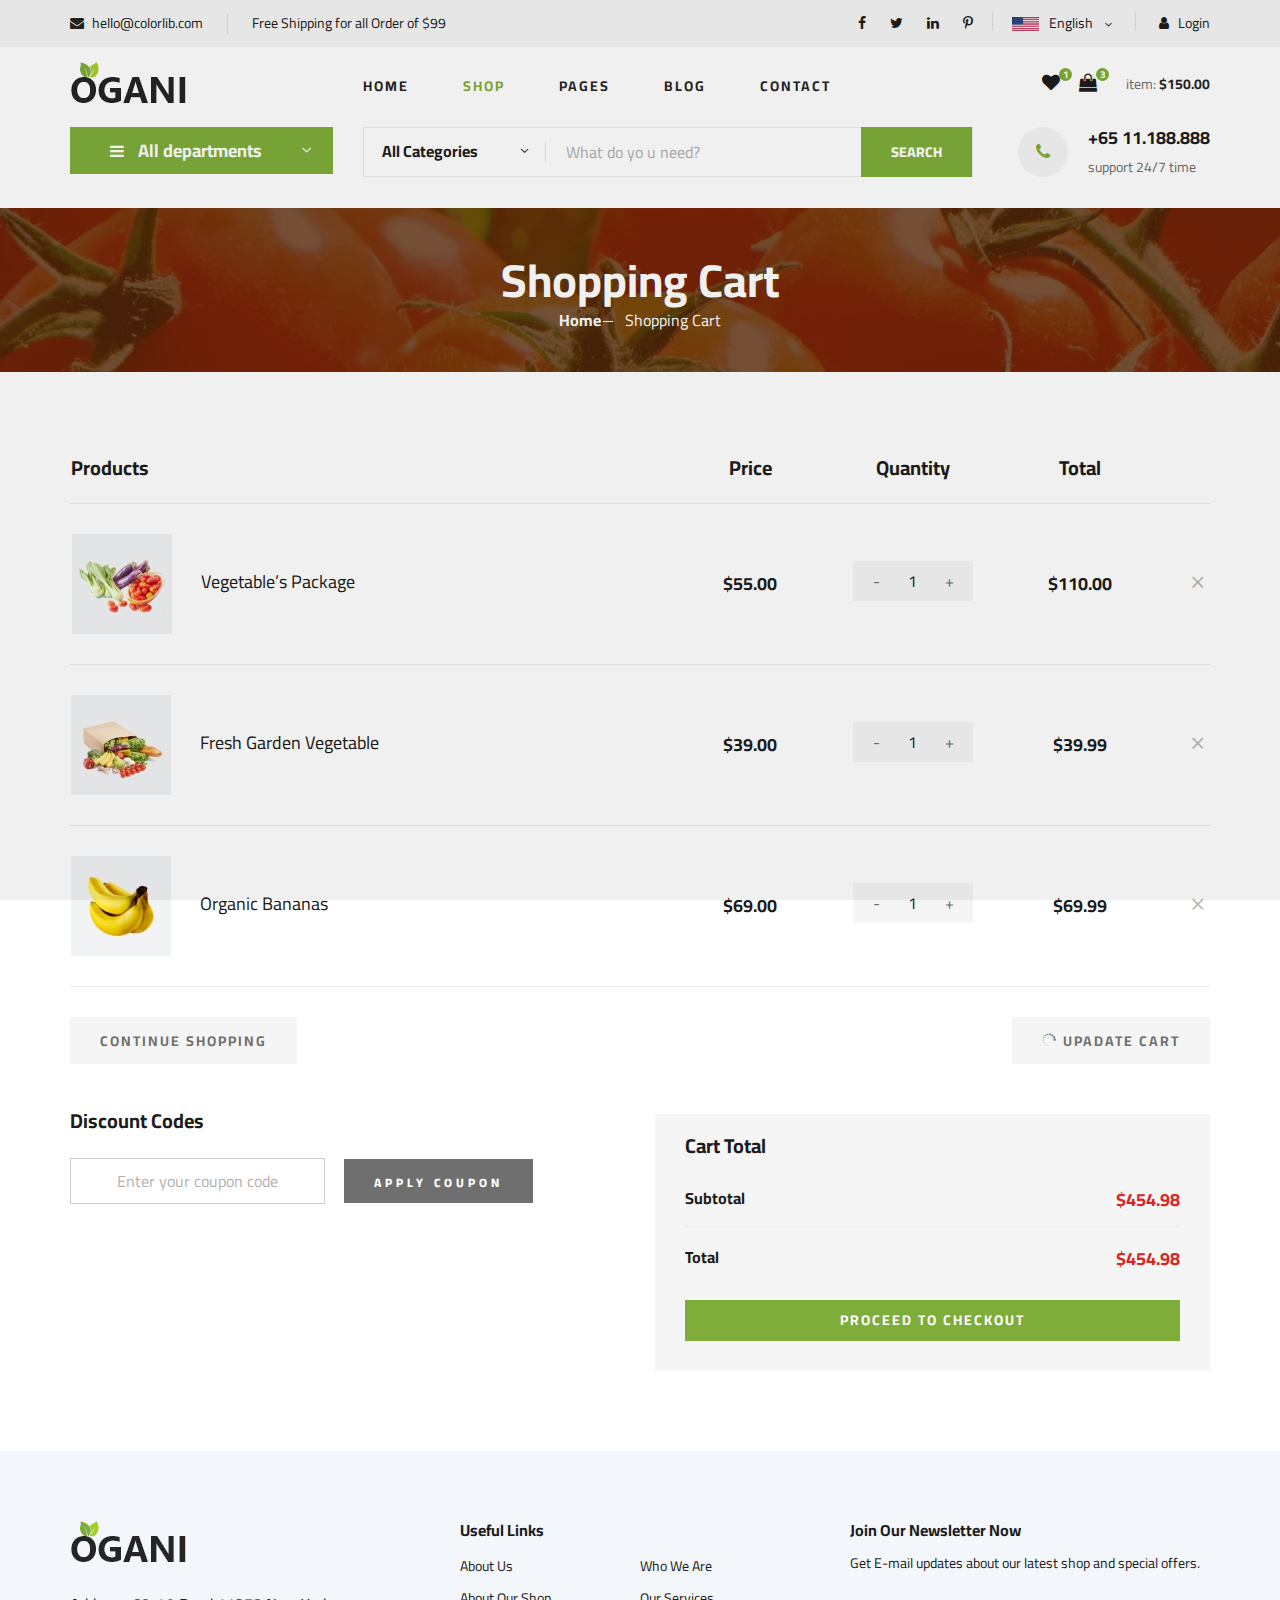
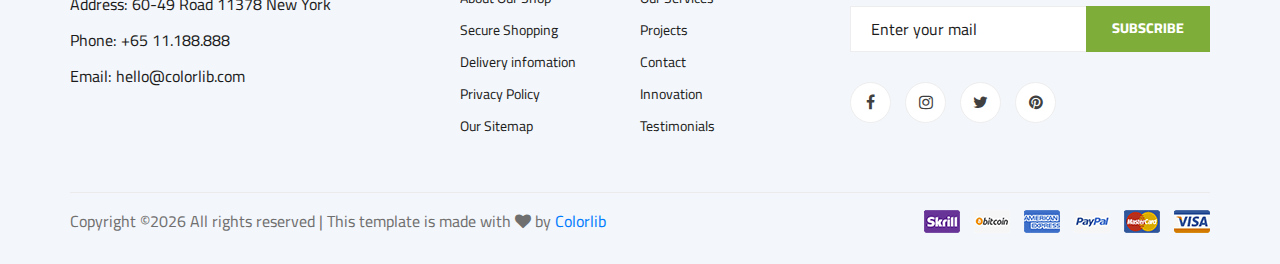
<file: src/main/resources/templates/ogani-master/ogani-master/shoping-cart.html>
<!DOCTYPE html>
<html lang="zxx">

<head>
    <meta charset="UTF-8">
    <meta name="description" content="Ogani Template">
    <meta name="keywords" content="Ogani, unica, creative, html">
    <meta name="viewport" content="width=device-width, initial-scale=1.0">
    <meta http-equiv="X-UA-Compatible" content="ie=edge">
    <title>Ogani | Template</title>

    <!-- Google Font -->
    <link href="https://fonts.googleapis.com/css2?family=Cairo:wght@200;300;400;600;900&display=swap" rel="stylesheet">

    <!-- Css Styles -->
    <link rel="stylesheet" href="css/bootstrap.min.css" type="text/css">
    <link rel="stylesheet" href="css/font-awesome.min.css" type="text/css">
    <link rel="stylesheet" href="css/elegant-icons.css" type="text/css">
    <link rel="stylesheet" href="css/nice-select.css" type="text/css">
    <link rel="stylesheet" href="css/jquery-ui.min.css" type="text/css">
    <link rel="stylesheet" href="css/owl.carousel.min.css" type="text/css">
    <link rel="stylesheet" href="css/slicknav.min.css" type="text/css">
    <link rel="stylesheet" href="css/style.css" type="text/css">
</head>

<body>
    <!-- Page Preloder -->
    <div id="preloder">
        <div class="loader"></div>
    </div>

    <!-- Humberger Begin -->
    <div class="humberger__menu__overlay"></div>
    <div class="humberger__menu__wrapper">
        <div class="humberger__menu__logo">
            <a href="#"><img src="img/logo.png" alt=""></a>
        </div>
        <div class="humberger__menu__cart">
            <ul>
                <li><a href="#"><i class="fa fa-heart"></i> <span>1</span></a></li>
                <li><a href="#"><i class="fa fa-shopping-bag"></i> <span>3</span></a></li>
            </ul>
            <div class="header__cart__price">item: <span>$150.00</span></div>
        </div>
        <div class="humberger__menu__widget">
            <div class="header__top__right__language">
                <img src="img/language.png" alt="">
                <div>English</div>
                <span class="arrow_carrot-down"></span>
                <ul>
                    <li><a href="#">Spanis</a></li>
                    <li><a href="#">English</a></li>
                </ul>
            </div>
            <div class="header__top__right__auth">
                <a href="#"><i class="fa fa-user"></i> Login</a>
            </div>
        </div>
        <nav class="humberger__menu__nav mobile-menu">
            <ul>
                <li class="active"><a href="./index.html">Home</a></li>
                <li><a href="./shop-grid.html">Shop</a></li>
                <li><a href="#">Pages</a>
                    <ul class="header__menu__dropdown">
                        <li><a href="./shop-details.html">Shop Details</a></li>
                        <li><a href="./shoping-cart.html">Shoping Cart</a></li>
                        <li><a href="./checkout.html">Check Out</a></li>
                        <li><a href="./blog-details.html">Blog Details</a></li>
                    </ul>
                </li>
                <li><a href="./blog.html">Blog</a></li>
                <li><a href="./contact.html">Contact</a></li>
            </ul>
        </nav>
        <div id="mobile-menu-wrap"></div>
        <div class="header__top__right__social">
            <a href="#"><i class="fa fa-facebook"></i></a>
            <a href="#"><i class="fa fa-twitter"></i></a>
            <a href="#"><i class="fa fa-linkedin"></i></a>
            <a href="#"><i class="fa fa-pinterest-p"></i></a>
        </div>
        <div class="humberger__menu__contact">
            <ul>
                <li><i class="fa fa-envelope"></i> hello@colorlib.com</li>
                <li>Free Shipping for all Order of $99</li>
            </ul>
        </div>
    </div>
    <!-- Humberger End -->

    <!-- Header Section Begin -->
    <header class="header">
        <div class="header__top">
            <div class="container">
                <div class="row">
                    <div class="col-lg-6">
                        <div class="header__top__left">
                            <ul>
                                <li><i class="fa fa-envelope"></i> hello@colorlib.com</li>
                                <li>Free Shipping for all Order of $99</li>
                            </ul>
                        </div>
                    </div>
                    <div class="col-lg-6">
                        <div class="header__top__right">
                            <div class="header__top__right__social">
                                <a href="#"><i class="fa fa-facebook"></i></a>
                                <a href="#"><i class="fa fa-twitter"></i></a>
                                <a href="#"><i class="fa fa-linkedin"></i></a>
                                <a href="#"><i class="fa fa-pinterest-p"></i></a>
                            </div>
                            <div class="header__top__right__language">
                                <img src="img/language.png" alt="">
                                <div>English</div>
                                <span class="arrow_carrot-down"></span>
                                <ul>
                                    <li><a href="#">Spanis</a></li>
                                    <li><a href="#">English</a></li>
                                </ul>
                            </div>
                            <div class="header__top__right__auth">
                                <a href="#"><i class="fa fa-user"></i> Login</a>
                            </div>
                        </div>
                    </div>
                </div>
            </div>
        </div>
        <div class="container">
            <div class="row">
                <div class="col-lg-3">
                    <div class="header__logo">
                        <a href="./index.html"><img src="img/logo.png" alt=""></a>
                    </div>
                </div>
                <div class="col-lg-6">
                    <nav class="header__menu">
                        <ul>
                            <li><a href="./index.html">Home</a></li>
                            <li class="active"><a href="./shop-grid.html">Shop</a></li>
                            <li><a href="#">Pages</a>
                                <ul class="header__menu__dropdown">
                                    <li><a href="./shop-details.html">Shop Details</a></li>
                                    <li><a href="./shoping-cart.html">Shoping Cart</a></li>
                                    <li><a href="./checkout.html">Check Out</a></li>
                                    <li><a href="./blog-details.html">Blog Details</a></li>
                                </ul>
                            </li>
                            <li><a href="./blog.html">Blog</a></li>
                            <li><a href="./contact.html">Contact</a></li>
                        </ul>
                    </nav>
                </div>
                <div class="col-lg-3">
                    <div class="header__cart">
                        <ul>
                            <li><a href="#"><i class="fa fa-heart"></i> <span>1</span></a></li>
                            <li><a href="#"><i class="fa fa-shopping-bag"></i> <span>3</span></a></li>
                        </ul>
                        <div class="header__cart__price">item: <span>$150.00</span></div>
                    </div>
                </div>
            </div>
            <div class="humberger__open">
                <i class="fa fa-bars"></i>
            </div>
        </div>
    </header>
    <!-- Header Section End -->

    <!-- Hero Section Begin -->
    <section class="hero hero-normal">
        <div class="container">
            <div class="row">
                <div class="col-lg-3">
                    <div class="hero__categories">
                        <div class="hero__categories__all">
                            <i class="fa fa-bars"></i>
                            <span>All departments</span>
                        </div>
                        <ul>
                            <li><a href="#">Fresh Meat</a></li>
                            <li><a href="#">Vegetables</a></li>
                            <li><a href="#">Fruit & Nut Gifts</a></li>
                            <li><a href="#">Fresh Berries</a></li>
                            <li><a href="#">Ocean Foods</a></li>
                            <li><a href="#">Butter & Eggs</a></li>
                            <li><a href="#">Fastfood</a></li>
                            <li><a href="#">Fresh Onion</a></li>
                            <li><a href="#">Papayaya & Crisps</a></li>
                            <li><a href="#">Oatmeal</a></li>
                            <li><a href="#">Fresh Bananas</a></li>
                        </ul>
                    </div>
                </div>
                <div class="col-lg-9">
                    <div class="hero__search">
                        <div class="hero__search__form">
                            <form action="#">
                                <div class="hero__search__categories">
                                    All Categories
                                    <span class="arrow_carrot-down"></span>
                                </div>
                                <input type="text" placeholder="What do yo u need?">
                                <button type="submit" class="site-btn">SEARCH</button>
                            </form>
                        </div>
                        <div class="hero__search__phone">
                            <div class="hero__search__phone__icon">
                                <i class="fa fa-phone"></i>
                            </div>
                            <div class="hero__search__phone__text">
                                <h5>+65 11.188.888</h5>
                                <span>support 24/7 time</span>
                            </div>
                        </div>
                    </div>
                </div>
            </div>
        </div>
    </section>
    <!-- Hero Section End -->

    <!-- Breadcrumb Section Begin -->
    <section class="breadcrumb-section set-bg" data-setbg="img/breadcrumb.jpg">
        <div class="container">
            <div class="row">
                <div class="col-lg-12 text-center">
                    <div class="breadcrumb__text">
                        <h2>Shopping Cart</h2>
                        <div class="breadcrumb__option">
                            <a href="./index.html">Home</a>
                            <span>Shopping Cart</span>
                        </div>
                    </div>
                </div>
            </div>
        </div>
    </section>
    <!-- Breadcrumb Section End -->

    <!-- Shoping Cart Section Begin -->
    <section class="shoping-cart spad">
        <div class="container">
            <div class="row">
                <div class="col-lg-12">
                    <div class="shoping__cart__table">
                        <table>
                            <thead>
                                <tr>
                                    <th class="shoping__product">Products</th>
                                    <th>Price</th>
                                    <th>Quantity</th>
                                    <th>Total</th>
                                    <th></th>
                                </tr>
                            </thead>
                            <tbody>
                                <tr>
                                    <td class="shoping__cart__item">
                                        <img src="img/cart/cart-1.jpg" alt="">
                                        <h5>Vegetable’s Package</h5>
                                    </td>
                                    <td class="shoping__cart__price">
                                        $55.00
                                    </td>
                                    <td class="shoping__cart__quantity">
                                        <div class="quantity">
                                            <div class="pro-qty">
                                                <input type="text" value="1">
                                            </div>
                                        </div>
                                    </td>
                                    <td class="shoping__cart__total">
                                        $110.00
                                    </td>
                                    <td class="shoping__cart__item__close">
                                        <span class="icon_close"></span>
                                    </td>
                                </tr>
                                <tr>
                                    <td class="shoping__cart__item">
                                        <img src="img/cart/cart-2.jpg" alt="">
                                        <h5>Fresh Garden Vegetable</h5>
                                    </td>
                                    <td class="shoping__cart__price">
                                        $39.00
                                    </td>
                                    <td class="shoping__cart__quantity">
                                        <div class="quantity">
                                            <div class="pro-qty">
                                                <input type="text" value="1">
                                            </div>
                                        </div>
                                    </td>
                                    <td class="shoping__cart__total">
                                        $39.99
                                    </td>
                                    <td class="shoping__cart__item__close">
                                        <span class="icon_close"></span>
                                    </td>
                                </tr>
                                <tr>
                                    <td class="shoping__cart__item">
                                        <img src="img/cart/cart-3.jpg" alt="">
                                        <h5>Organic Bananas</h5>
                                    </td>
                                    <td class="shoping__cart__price">
                                        $69.00
                                    </td>
                                    <td class="shoping__cart__quantity">
                                        <div class="quantity">
                                            <div class="pro-qty">
                                                <input type="text" value="1">
                                            </div>
                                        </div>
                                    </td>
                                    <td class="shoping__cart__total">
                                        $69.99
                                    </td>
                                    <td class="shoping__cart__item__close">
                                        <span class="icon_close"></span>
                                    </td>
                                </tr>
                            </tbody>
                        </table>
                    </div>
                </div>
            </div>
            <div class="row">
                <div class="col-lg-12">
                    <div class="shoping__cart__btns">
                        <a href="#" class="primary-btn cart-btn">CONTINUE SHOPPING</a>
                        <a href="#" class="primary-btn cart-btn cart-btn-right"><span class="icon_loading"></span>
                            Upadate Cart</a>
                    </div>
                </div>
                <div class="col-lg-6">
                    <div class="shoping__continue">
                        <div class="shoping__discount">
                            <h5>Discount Codes</h5>
                            <form action="#">
                                <input type="text" placeholder="Enter your coupon code">
                                <button type="submit" class="site-btn">APPLY COUPON</button>
                            </form>
                        </div>
                    </div>
                </div>
                <div class="col-lg-6">
                    <div class="shoping__checkout">
                        <h5>Cart Total</h5>
                        <ul>
                            <li>Subtotal <span>$454.98</span></li>
                            <li>Total <span>$454.98</span></li>
                        </ul>
                        <a href="#" class="primary-btn">PROCEED TO CHECKOUT</a>
                    </div>
                </div>
            </div>
        </div>
    </section>
    <!-- Shoping Cart Section End -->

    <!-- Footer Section Begin -->
    <footer class="footer spad">
        <div class="container">
            <div class="row">
                <div class="col-lg-3 col-md-6 col-sm-6">
                    <div class="footer__about">
                        <div class="footer__about__logo">
                            <a href="./index.html"><img src="img/logo.png" alt=""></a>
                        </div>
                        <ul>
                            <li>Address: 60-49 Road 11378 New York</li>
                            <li>Phone: +65 11.188.888</li>
                            <li>Email: hello@colorlib.com</li>
                        </ul>
                    </div>
                </div>
                <div class="col-lg-4 col-md-6 col-sm-6 offset-lg-1">
                    <div class="footer__widget">
                        <h6>Useful Links</h6>
                        <ul>
                            <li><a href="#">About Us</a></li>
                            <li><a href="#">About Our Shop</a></li>
                            <li><a href="#">Secure Shopping</a></li>
                            <li><a href="#">Delivery infomation</a></li>
                            <li><a href="#">Privacy Policy</a></li>
                            <li><a href="#">Our Sitemap</a></li>
                        </ul>
                        <ul>
                            <li><a href="#">Who We Are</a></li>
                            <li><a href="#">Our Services</a></li>
                            <li><a href="#">Projects</a></li>
                            <li><a href="#">Contact</a></li>
                            <li><a href="#">Innovation</a></li>
                            <li><a href="#">Testimonials</a></li>
                        </ul>
                    </div>
                </div>
                <div class="col-lg-4 col-md-12">
                    <div class="footer__widget">
                        <h6>Join Our Newsletter Now</h6>
                        <p>Get E-mail updates about our latest shop and special offers.</p>
                        <form action="#">
                            <input type="text" placeholder="Enter your mail">
                            <button type="submit" class="site-btn">Subscribe</button>
                        </form>
                        <div class="footer__widget__social">
                            <a href="#"><i class="fa fa-facebook"></i></a>
                            <a href="#"><i class="fa fa-instagram"></i></a>
                            <a href="#"><i class="fa fa-twitter"></i></a>
                            <a href="#"><i class="fa fa-pinterest"></i></a>
                        </div>
                    </div>
                </div>
            </div>
            <div class="row">
                <div class="col-lg-12">
                    <div class="footer__copyright">
                        <div class="footer__copyright__text"><p><!-- Link back to Colorlib can't be removed. Template is licensed under CC BY 3.0. -->
  Copyright &copy;<script>document.write(new Date().getFullYear());</script> All rights reserved | This template is made with <i class="fa fa-heart" aria-hidden="true"></i> by <a href="https://colorlib.com" target="_blank">Colorlib</a>
  <!-- Link back to Colorlib can't be removed. Template is licensed under CC BY 3.0. --></p></div>
                        <div class="footer__copyright__payment"><img src="img/payment-item.png" alt=""></div>
                    </div>
                </div>
            </div>
        </div>
    </footer>
    <!-- Footer Section End -->

    <!-- Js Plugins -->
    <script src="js/jquery-3.3.1.min.js"></script>
    <script src="js/bootstrap.min.js"></script>
    <script src="js/jquery.nice-select.min.js"></script>
    <script src="js/jquery-ui.min.js"></script>
    <script src="js/jquery.slicknav.js"></script>
    <script src="js/mixitup.min.js"></script>
    <script src="js/owl.carousel.min.js"></script>
    <script src="js/main.js"></script>


</body>

</html>
</file>
<file: src/main/resources/templates/ogani-master/ogani-master/css/elegant-icons.css>
@font-face {
	font-family: 'ElegantIcons';
	src:url('../fonts/ElegantIcons.eot');
	src:url('../fonts/ElegantIcons.eot?#iefix') format('embedded-opentype'),
		url('../fonts/ElegantIcons.woff') format('woff'),
		url('../fonts/ElegantIcons.ttf') format('truetype'),
		url('../fonts/ElegantIcons.svg#ElegantIcons') format('svg');
	font-weight: normal;
	font-style: normal;
}

/* Use the following CSS code if you want to use data attributes for inserting your icons */
[data-icon]:before {
	font-family: 'ElegantIcons';
	content: attr(data-icon);
	speak: none;
	font-weight: normal;
	font-variant: normal;
	text-transform: none;
	line-height: 1;
	-webkit-font-smoothing: antialiased;
	-moz-osx-font-smoothing: grayscale;
}

/* Use the following CSS code if you want to have a class per icon */
/*
Instead of a list of all class selectors,
you can use the generic selector below, but it's slower:
[class*="your-class-prefix"] {
*/
.arrow_up, .arrow_down, .arrow_left, .arrow_right, .arrow_left-up, .arrow_right-up, .arrow_right-down, .arrow_left-down, .arrow-up-down, .arrow_up-down_alt, .arrow_left-right_alt, .arrow_left-right, .arrow_expand_alt2, .arrow_expand_alt, .arrow_condense, .arrow_expand, .arrow_move, .arrow_carrot-up, .arrow_carrot-down, .arrow_carrot-left, .arrow_carrot-right, .arrow_carrot-2up, .arrow_carrot-2down, .arrow_carrot-2left, .arrow_carrot-2right, .arrow_carrot-up_alt2, .arrow_carrot-down_alt2, .arrow_carrot-left_alt2, .arrow_carrot-right_alt2, .arrow_carrot-2up_alt2, .arrow_carrot-2down_alt2, .arrow_carrot-2left_alt2, .arrow_carrot-2right_alt2, .arrow_triangle-up, .arrow_triangle-down, .arrow_triangle-left, .arrow_triangle-right, .arrow_triangle-up_alt2, .arrow_triangle-down_alt2, .arrow_triangle-left_alt2, .arrow_triangle-right_alt2, .arrow_back, .icon_minus-06, .icon_plus, .icon_close, .icon_check, .icon_minus_alt2, .icon_plus_alt2, .icon_close_alt2, .icon_check_alt2, .icon_zoom-out_alt, .icon_zoom-in_alt, .icon_search, .icon_box-empty, .icon_box-selected, .icon_minus-box, .icon_plus-box, .icon_box-checked, .icon_circle-empty, .icon_circle-slelected, .icon_stop_alt2, .icon_stop, .icon_pause_alt2, .icon_pause, .icon_menu, .icon_menu-square_alt2, .icon_menu-circle_alt2, .icon_ul, .icon_ol, .icon_adjust-horiz, .icon_adjust-vert, .icon_document_alt, .icon_documents_alt, .icon_pencil, .icon_pencil-edit_alt, .icon_pencil-edit, .icon_folder-alt, .icon_folder-open_alt, .icon_folder-add_alt, .icon_info_alt, .icon_error-oct_alt, .icon_error-circle_alt, .icon_error-triangle_alt, .icon_question_alt2, .icon_question, .icon_comment_alt, .icon_chat_alt, .icon_vol-mute_alt, .icon_volume-low_alt, .icon_volume-high_alt, .icon_quotations, .icon_quotations_alt2, .icon_clock_alt, .icon_lock_alt, .icon_lock-open_alt, .icon_key_alt, .icon_cloud_alt, .icon_cloud-upload_alt, .icon_cloud-download_alt, .icon_image, .icon_images, .icon_lightbulb_alt, .icon_gift_alt, .icon_house_alt, .icon_genius, .icon_mobile, .icon_tablet, .icon_laptop, .icon_desktop, .icon_camera_alt, .icon_mail_alt, .icon_cone_alt, .icon_ribbon_alt, .icon_bag_alt, .icon_creditcard, .icon_cart_alt, .icon_paperclip, .icon_tag_alt, .icon_tags_alt, .icon_trash_alt, .icon_cursor_alt, .icon_mic_alt, .icon_compass_alt, .icon_pin_alt, .icon_pushpin_alt, .icon_map_alt, .icon_drawer_alt, .icon_toolbox_alt, .icon_book_alt, .icon_calendar, .icon_film, .icon_table, .icon_contacts_alt, .icon_headphones, .icon_lifesaver, .icon_piechart, .icon_refresh, .icon_link_alt, .icon_link, .icon_loading, .icon_blocked, .icon_archive_alt, .icon_heart_alt, .icon_star_alt, .icon_star-half_alt, .icon_star, .icon_star-half, .icon_tools, .icon_tool, .icon_cog, .icon_cogs, .arrow_up_alt, .arrow_down_alt, .arrow_left_alt, .arrow_right_alt, .arrow_left-up_alt, .arrow_right-up_alt, .arrow_right-down_alt, .arrow_left-down_alt, .arrow_condense_alt, .arrow_expand_alt3, .arrow_carrot_up_alt, .arrow_carrot-down_alt, .arrow_carrot-left_alt, .arrow_carrot-right_alt, .arrow_carrot-2up_alt, .arrow_carrot-2dwnn_alt, .arrow_carrot-2left_alt, .arrow_carrot-2right_alt, .arrow_triangle-up_alt, .arrow_triangle-down_alt, .arrow_triangle-left_alt, .arrow_triangle-right_alt, .icon_minus_alt, .icon_plus_alt, .icon_close_alt, .icon_check_alt, .icon_zoom-out, .icon_zoom-in, .icon_stop_alt, .icon_menu-square_alt, .icon_menu-circle_alt, .icon_document, .icon_documents, .icon_pencil_alt, .icon_folder, .icon_folder-open, .icon_folder-add, .icon_folder_upload, .icon_folder_download, .icon_info, .icon_error-circle, .icon_error-oct, .icon_error-triangle, .icon_question_alt, .icon_comment, .icon_chat, .icon_vol-mute, .icon_volume-low, .icon_volume-high, .icon_quotations_alt, .icon_clock, .icon_lock, .icon_lock-open, .icon_key, .icon_cloud, .icon_cloud-upload, .icon_cloud-download, .icon_lightbulb, .icon_gift, .icon_house, .icon_camera, .icon_mail, .icon_cone, .icon_ribbon, .icon_bag, .icon_cart, .icon_tag, .icon_tags, .icon_trash, .icon_cursor, .icon_mic, .icon_compass, .icon_pin, .icon_pushpin, .icon_map, .icon_drawer, .icon_toolbox, .icon_book, .icon_contacts, .icon_archive, .icon_heart, .icon_profile, .icon_group, .icon_grid-2x2, .icon_grid-3x3, .icon_music, .icon_pause_alt, .icon_phone, .icon_upload, .icon_download, .social_facebook, .social_twitter, .social_pinterest, .social_googleplus, .social_tumblr, .social_tumbleupon, .social_wordpress, .social_instagram, .social_dribbble, .social_vimeo, .social_linkedin, .social_rss, .social_deviantart, .social_share, .social_myspace, .social_skype, .social_youtube, .social_picassa, .social_googledrive, .social_flickr, .social_blogger, .social_spotify, .social_delicious, .social_facebook_circle, .social_twitter_circle, .social_pinterest_circle, .social_googleplus_circle, .social_tumblr_circle, .social_stumbleupon_circle, .social_wordpress_circle, .social_instagram_circle, .social_dribbble_circle, .social_vimeo_circle, .social_linkedin_circle, .social_rss_circle, .social_deviantart_circle, .social_share_circle, .social_myspace_circle, .social_skype_circle, .social_youtube_circle, .social_picassa_circle, .social_googledrive_alt2, .social_flickr_circle, .social_blogger_circle, .social_spotify_circle, .social_delicious_circle, .social_facebook_square, .social_twitter_square, .social_pinterest_square, .social_googleplus_square, .social_tumblr_square, .social_stumbleupon_square, .social_wordpress_square, .social_instagram_square, .social_dribbble_square, .social_vimeo_square, .social_linkedin_square, .social_rss_square, .social_deviantart_square, .social_share_square, .social_myspace_square, .social_skype_square, .social_youtube_square, .social_picassa_square, .social_googledrive_square, .social_flickr_square, .social_blogger_square, .social_spotify_square, .social_delicious_square, .icon_printer, .icon_calulator, .icon_building, .icon_floppy, .icon_drive, .icon_search-2, .icon_id, .icon_id-2, .icon_puzzle, .icon_like, .icon_dislike, .icon_mug, .icon_currency, .icon_wallet, .icon_pens, .icon_easel, .icon_flowchart, .icon_datareport, .icon_briefcase, .icon_shield, .icon_percent, .icon_globe, .icon_globe-2, .icon_target, .icon_hourglass, .icon_balance, .icon_rook, .icon_printer-alt, .icon_calculator_alt, .icon_building_alt, .icon_floppy_alt, .icon_drive_alt, .icon_search_alt, .icon_id_alt, .icon_id-2_alt, .icon_puzzle_alt, .icon_like_alt, .icon_dislike_alt, .icon_mug_alt, .icon_currency_alt, .icon_wallet_alt, .icon_pens_alt, .icon_easel_alt, .icon_flowchart_alt, .icon_datareport_alt, .icon_briefcase_alt, .icon_shield_alt, .icon_percent_alt, .icon_globe_alt, .icon_clipboard {
	font-family: 'ElegantIcons';
	speak: none;
	font-style: normal;
	font-weight: normal;
	font-variant: normal;
	text-transform: none;
	line-height: 1;
	-webkit-font-smoothing: antialiased;
}
.arrow_up:before {
	content: "\21";
}
.arrow_down:before {
	content: "\22";
}
.arrow_left:before {
	content: "\23";
}
.arrow_right:before {
	content: "\24";
}
.arrow_left-up:before {
	content: "\25";
}
.arrow_right-up:before {
	content: "\26";
}
.arrow_right-down:before {
	content: "\27";
}
.arrow_left-down:before {
	content: "\28";
}
.arrow-up-down:before {
	content: "\29";
}
.arrow_up-down_alt:before {
	content: "\2a";
}
.arrow_left-right_alt:before {
	content: "\2b";
}
.arrow_left-right:before {
	content: "\2c";
}
.arrow_expand_alt2:before {
	content: "\2d";
}
.arrow_expand_alt:before {
	content: "\2e";
}
.arrow_condense:before {
	content: "\2f";
}
.arrow_expand:before {
	content: "\30";
}
.arrow_move:before {
	content: "\31";
}
.arrow_carrot-up:before {
	content: "\32";
}
.arrow_carrot-down:before {
	content: "\33";
}
.arrow_carrot-left:before {
	content: "\34";
}
.arrow_carrot-right:before {
	content: "\35";
}
.arrow_carrot-2up:before {
	content: "\36";
}
.arrow_carrot-2down:before {
	content: "\37";
}
.arrow_carrot-2left:before {
	content: "\38";
}
.arrow_carrot-2right:before {
	content: "\39";
}
.arrow_carrot-up_alt2:before {
	content: "\3a";
}
.arrow_carrot-down_alt2:before {
	content: "\3b";
}
.arrow_carrot-left_alt2:before {
	content: "\3c";
}
.arrow_carrot-right_alt2:before {
	content: "\3d";
}
.arrow_carrot-2up_alt2:before {
	content: "\3e";
}
.arrow_carrot-2down_alt2:before {
	content: "\3f";
}
.arrow_carrot-2left_alt2:before {
	content: "\40";
}
.arrow_carrot-2right_alt2:before {
	content: "\41";
}
.arrow_triangle-up:before {
	content: "\42";
}
.arrow_triangle-down:before {
	content: "\43";
}
.arrow_triangle-left:before {
	content: "\44";
}
.arrow_triangle-right:before {
	content: "\45";
}
.arrow_triangle-up_alt2:before {
	content: "\46";
}
.arrow_triangle-down_alt2:before {
	content: "\47";
}
.arrow_triangle-left_alt2:before {
	content: "\48";
}
.arrow_triangle-right_alt2:before {
	content: "\49";
}
.arrow_back:before {
	content: "\4a";
}
.icon_minus-06:before {
	content: "\4b";
}
.icon_plus:before {
	content: "\4c";
}
.icon_close:before {
	content: "\4d";
}
.icon_check:before {
	content: "\4e";
}
.icon_minus_alt2:before {
	content: "\4f";
}
.icon_plus_alt2:before {
	content: "\50";
}
.icon_close_alt2:before {
	content: "\51";
}
.icon_check_alt2:before {
	content: "\52";
}
.icon_zoom-out_alt:before {
	content: "\53";
}
.icon_zoom-in_alt:before {
	content: "\54";
}
.icon_search:before {
	content: "\55";
}
.icon_box-empty:before {
	content: "\56";
}
.icon_box-selected:before {
	content: "\57";
}
.icon_minus-box:before {
	content: "\58";
}
.icon_plus-box:before {
	content: "\59";
}
.icon_box-checked:before {
	content: "\5a";
}
.icon_circle-empty:before {
	content: "\5b";
}
.icon_circle-slelected:before {
	content: "\5c";
}
.icon_stop_alt2:before {
	content: "\5d";
}
.icon_stop:before {
	content: "\5e";
}
.icon_pause_alt2:before {
	content: "\5f";
}
.icon_pause:before {
	content: "\60";
}
.icon_menu:before {
	content: "\61";
}
.icon_menu-square_alt2:before {
	content: "\62";
}
.icon_menu-circle_alt2:before {
	content: "\63";
}
.icon_ul:before {
	content: "\64";
}
.icon_ol:before {
	content: "\65";
}
.icon_adjust-horiz:before {
	content: "\66";
}
.icon_adjust-vert:before {
	content: "\67";
}
.icon_document_alt:before {
	content: "\68";
}
.icon_documents_alt:before {
	content: "\69";
}
.icon_pencil:before {
	content: "\6a";
}
.icon_pencil-edit_alt:before {
	content: "\6b";
}
.icon_pencil-edit:before {
	content: "\6c";
}
.icon_folder-alt:before {
	content: "\6d";
}
.icon_folder-open_alt:before {
	content: "\6e";
}
.icon_folder-add_alt:before {
	content: "\6f";
}
.icon_info_alt:before {
	content: "\70";
}
.icon_error-oct_alt:before {
	content: "\71";
}
.icon_error-circle_alt:before {
	content: "\72";
}
.icon_error-triangle_alt:before {
	content: "\73";
}
.icon_question_alt2:before {
	content: "\74";
}
.icon_question:before {
	content: "\75";
}
.icon_comment_alt:before {
	content: "\76";
}
.icon_chat_alt:before {
	content: "\77";
}
.icon_vol-mute_alt:before {
	content: "\78";
}
.icon_volume-low_alt:before {
	content: "\79";
}
.icon_volume-high_alt:before {
	content: "\7a";
}
.icon_quotations:before {
	content: "\7b";
}
.icon_quotations_alt2:before {
	content: "\7c";
}
.icon_clock_alt:before {
	content: "\7d";
}
.icon_lock_alt:before {
	content: "\7e";
}
.icon_lock-open_alt:before {
	content: "\e000";
}
.icon_key_alt:before {
	content: "\e001";
}
.icon_cloud_alt:before {
	content: "\e002";
}
.icon_cloud-upload_alt:before {
	content: "\e003";
}
.icon_cloud-download_alt:before {
	content: "\e004";
}
.icon_image:before {
	content: "\e005";
}
.icon_images:before {
	content: "\e006";
}
.icon_lightbulb_alt:before {
	content: "\e007";
}
.icon_gift_alt:before {
	content: "\e008";
}
.icon_house_alt:before {
	content: "\e009";
}
.icon_genius:before {
	content: "\e00a";
}
.icon_mobile:before {
	content: "\e00b";
}
.icon_tablet:before {
	content: "\e00c";
}
.icon_laptop:before {
	content: "\e00d";
}
.icon_desktop:before {
	content: "\e00e";
}
.icon_camera_alt:before {
	content: "\e00f";
}
.icon_mail_alt:before {
	content: "\e010";
}
.icon_cone_alt:before {
	content: "\e011";
}
.icon_ribbon_alt:before {
	content: "\e012";
}
.icon_bag_alt:before {
	content: "\e013";
}
.icon_creditcard:before {
	content: "\e014";
}
.icon_cart_alt:before {
	content: "\e015";
}
.icon_paperclip:before {
	content: "\e016";
}
.icon_tag_alt:before {
	content: "\e017";
}
.icon_tags_alt:before {
	content: "\e018";
}
.icon_trash_alt:before {
	content: "\e019";
}
.icon_cursor_alt:before {
	content: "\e01a";
}
.icon_mic_alt:before {
	content: "\e01b";
}
.icon_compass_alt:before {
	content: "\e01c";
}
.icon_pin_alt:before {
	content: "\e01d";
}
.icon_pushpin_alt:before {
	content: "\e01e";
}
.icon_map_alt:before {
	content: "\e01f";
}
.icon_drawer_alt:before {
	content: "\e020";
}
.icon_toolbox_alt:before {
	content: "\e021";
}
.icon_book_alt:before {
	content: "\e022";
}
.icon_calendar:before {
	content: "\e023";
}
.icon_film:before {
	content: "\e024";
}
.icon_table:before {
	content: "\e025";
}
.icon_contacts_alt:before {
	content: "\e026";
}
.icon_headphones:before {
	content: "\e027";
}
.icon_lifesaver:before {
	content: "\e028";
}
.icon_piechart:before {
	content: "\e029";
}
.icon_refresh:before {
	content: "\e02a";
}
.icon_link_alt:before {
	content: "\e02b";
}
.icon_link:before {
	content: "\e02c";
}
.icon_loading:before {
	content: "\e02d";
}
.icon_blocked:before {
	content: "\e02e";
}
.icon_archive_alt:before {
	content: "\e02f";
}
.icon_heart_alt:before {
	content: "\e030";
}
.icon_star_alt:before {
	content: "\e031";
}
.icon_star-half_alt:before {
	content: "\e032";
}
.icon_star:before {
	content: "\e033";
}
.icon_star-half:before {
	content: "\e034";
}
.icon_tools:before {
	content: "\e035";
}
.icon_tool:before {
	content: "\e036";
}
.icon_cog:before {
	content: "\e037";
}
.icon_cogs:before {
	content: "\e038";
}
.arrow_up_alt:before {
	content: "\e039";
}
.arrow_down_alt:before {
	content: "\e03a";
}
.arrow_left_alt:before {
	content: "\e03b";
}
.arrow_right_alt:before {
	content: "\e03c";
}
.arrow_left-up_alt:before {
	content: "\e03d";
}
.arrow_right-up_alt:before {
	content: "\e03e";
}
.arrow_right-down_alt:before {
	content: "\e03f";
}
.arrow_left-down_alt:before {
	content: "\e040";
}
.arrow_condense_alt:before {
	content: "\e041";
}
.arrow_expand_alt3:before {
	content: "\e042";
}
.arrow_carrot_up_alt:before {
	content: "\e043";
}
.arrow_carrot-down_alt:before {
	content: "\e044";
}
.arrow_carrot-left_alt:before {
	content: "\e045";
}
.arrow_carrot-right_alt:before {
	content: "\e046";
}
.arrow_carrot-2up_alt:before {
	content: "\e047";
}
.arrow_carrot-2dwnn_alt:before {
	content: "\e048";
}
.arrow_carrot-2left_alt:before {
	content: "\e049";
}
.arrow_carrot-2right_alt:before {
	content: "\e04a";
}
.arrow_triangle-up_alt:before {
	content: "\e04b";
}
.arrow_triangle-down_alt:before {
	content: "\e04c";
}
.arrow_triangle-left_alt:before {
	content: "\e04d";
}
.arrow_triangle-right_alt:before {
	content: "\e04e";
}
.icon_minus_alt:before {
	content: "\e04f";
}
.icon_plus_alt:before {
	content: "\e050";
}
.icon_close_alt:before {
	content: "\e051";
}
.icon_check_alt:before {
	content: "\e052";
}
.icon_zoom-out:before {
	content: "\e053";
}
.icon_zoom-in:before {
	content: "\e054";
}
.icon_stop_alt:before {
	content: "\e055";
}
.icon_menu-square_alt:before {
	content: "\e056";
}
.icon_menu-circle_alt:before {
	content: "\e057";
}
.icon_document:before {
	content: "\e058";
}
.icon_documents:before {
	content: "\e059";
}
.icon_pencil_alt:before {
	content: "\e05a";
}
.icon_folder:before {
	content: "\e05b";
}
.icon_folder-open:before {
	content: "\e05c";
}
.icon_folder-add:before {
	content: "\e05d";
}
.icon_folder_upload:before {
	content: "\e05e";
}
.icon_folder_download:before {
	content: "\e05f";
}
.icon_info:before {
	content: "\e060";
}
.icon_error-circle:before {
	content: "\e061";
}
.icon_error-oct:before {
	content: "\e062";
}
.icon_error-triangle:before {
	content: "\e063";
}
.icon_question_alt:before {
	content: "\e064";
}
.icon_comment:before {
	content: "\e065";
}
.icon_chat:before {
	content: "\e066";
}
.icon_vol-mute:before {
	content: "\e067";
}
.icon_volume-low:before {
	content: "\e068";
}
.icon_volume-high:before {
	content: "\e069";
}
.icon_quotations_alt:before {
	content: "\e06a";
}
.icon_clock:before {
	content: "\e06b";
}
.icon_lock:before {
	content: "\e06c";
}
.icon_lock-open:before {
	content: "\e06d";
}
.icon_key:before {
	content: "\e06e";
}
.icon_cloud:before {
	content: "\e06f";
}
.icon_cloud-upload:before {
	content: "\e070";
}
.icon_cloud-download:before {
	content: "\e071";
}
.icon_lightbulb:before {
	content: "\e072";
}
.icon_gift:before {
	content: "\e073";
}
.icon_house:before {
	content: "\e074";
}
.icon_camera:before {
	content: "\e075";
}
.icon_mail:before {
	content: "\e076";
}
.icon_cone:before {
	content: "\e077";
}
.icon_ribbon:before {
	content: "\e078";
}
.icon_bag:before {
	content: "\e079";
}
.icon_cart:before {
	content: "\e07a";
}
.icon_tag:before {
	content: "\e07b";
}
.icon_tags:before {
	content: "\e07c";
}
.icon_trash:before {
	content: "\e07d";
}
.icon_cursor:before {
	content: "\e07e";
}
.icon_mic:before {
	content: "\e07f";
}
.icon_compass:before {
	content: "\e080";
}
.icon_pin:before {
	content: "\e081";
}
.icon_pushpin:before {
	content: "\e082";
}
.icon_map:before {
	content: "\e083";
}
.icon_drawer:before {
	content: "\e084";
}
.icon_toolbox:before {
	content: "\e085";
}
.icon_book:before {
	content: "\e086";
}
.icon_contacts:before {
	content: "\e087";
}
.icon_archive:before {
	content: "\e088";
}
.icon_heart:before {
	content: "\e089";
}
.icon_profile:before {
	content: "\e08a";
}
.icon_group:before {
	content: "\e08b";
}
.icon_grid-2x2:before {
	content: "\e08c";
}
.icon_grid-3x3:before {
	content: "\e08d";
}
.icon_music:before {
	content: "\e08e";
}
.icon_pause_alt:before {
	content: "\e08f";
}
.icon_phone:before {
	content: "\e090";
}
.icon_upload:before {
	content: "\e091";
}
.icon_download:before {
	content: "\e092";
}
.social_facebook:before {
	content: "\e093";
}
.social_twitter:before {
	content: "\e094";
}
.social_pinterest:before {
	content: "\e095";
}
.social_googleplus:before {
	content: "\e096";
}
.social_tumblr:before {
	content: "\e097";
}
.social_tumbleupon:before {
	content: "\e098";
}
.social_wordpress:before {
	content: "\e099";
}
.social_instagram:before {
	content: "\e09a";
}
.social_dribbble:before {
	content: "\e09b";
}
.social_vimeo:before {
	content: "\e09c";
}
.social_linkedin:before {
	content: "\e09d";
}
.social_rss:before {
	content: "\e09e";
}
.social_deviantart:before {
	content: "\e09f";
}
.social_share:before {
	content: "\e0a0";
}
.social_myspace:before {
	content: "\e0a1";
}
.social_skype:before {
	content: "\e0a2";
}
.social_youtube:before {
	content: "\e0a3";
}
.social_picassa:before {
	content: "\e0a4";
}
.social_googledrive:before {
	content: "\e0a5";
}
.social_flickr:before {
	content: "\e0a6";
}
.social_blogger:before {
	content: "\e0a7";
}
.social_spotify:before {
	content: "\e0a8";
}
.social_delicious:before {
	content: "\e0a9";
}
.social_facebook_circle:before {
	content: "\e0aa";
}
.social_twitter_circle:before {
	content: "\e0ab";
}
.social_pinterest_circle:before {
	content: "\e0ac";
}
.social_googleplus_circle:before {
	content: "\e0ad";
}
.social_tumblr_circle:before {
	content: "\e0ae";
}
.social_stumbleupon_circle:before {
	content: "\e0af";
}
.social_wordpress_circle:before {
	content: "\e0b0";
}
.social_instagram_circle:before {
	content: "\e0b1";
}
.social_dribbble_circle:before {
	content: "\e0b2";
}
.social_vimeo_circle:before {
	content: "\e0b3";
}
.social_linkedin_circle:before {
	content: "\e0b4";
}
.social_rss_circle:before {
	content: "\e0b5";
}
.social_deviantart_circle:before {
	content: "\e0b6";
}
.social_share_circle:before {
	content: "\e0b7";
}
.social_myspace_circle:before {
	content: "\e0b8";
}
.social_skype_circle:before {
	content: "\e0b9";
}
.social_youtube_circle:before {
	content: "\e0ba";
}
.social_picassa_circle:before {
	content: "\e0bb";
}
.social_googledrive_alt2:before {
	content: "\e0bc";
}
.social_flickr_circle:before {
	content: "\e0bd";
}
.social_blogger_circle:before {
	content: "\e0be";
}
.social_spotify_circle:before {
	content: "\e0bf";
}
.social_delicious_circle:before {
	content: "\e0c0";
}
.social_facebook_square:before {
	content: "\e0c1";
}
.social_twitter_square:before {
	content: "\e0c2";
}
.social_pinterest_square:before {
	content: "\e0c3";
}
.social_googleplus_square:before {
	content: "\e0c4";
}
.social_tumblr_square:before {
	content: "\e0c5";
}
.social_stumbleupon_square:before {
	content: "\e0c6";
}
.social_wordpress_square:before {
	content: "\e0c7";
}
.social_instagram_square:before {
	content: "\e0c8";
}
.social_dribbble_square:before {
	content: "\e0c9";
}
.social_vimeo_square:before {
	content: "\e0ca";
}
.social_linkedin_square:before {
	content: "\e0cb";
}
.social_rss_square:before {
	content: "\e0cc";
}
.social_deviantart_square:before {
	content: "\e0cd";
}
.social_share_square:before {
	content: "\e0ce";
}
.social_myspace_square:before {
	content: "\e0cf";
}
.social_skype_square:before {
	content: "\e0d0";
}
.social_youtube_square:before {
	content: "\e0d1";
}
.social_picassa_square:before {
	content: "\e0d2";
}
.social_googledrive_square:before {
	content: "\e0d3";
}
.social_flickr_square:before {
	content: "\e0d4";
}
.social_blogger_square:before {
	content: "\e0d5";
}
.social_spotify_square:before {
	content: "\e0d6";
}
.social_delicious_square:before {
	content: "\e0d7";
}
.icon_printer:before {
	content: "\e103";
}
.icon_calulator:before {
	content: "\e0ee";
}
.icon_building:before {
	content: "\e0ef";
}
.icon_floppy:before {
	content: "\e0e8";
}
.icon_drive:before {
	content: "\e0ea";
}
.icon_search-2:before {
	content: "\e101";
}
.icon_id:before {
	content: "\e107";
}
.icon_id-2:before {
	content: "\e108";
}
.icon_puzzle:before {
	content: "\e102";
}
.icon_like:before {
	content: "\e106";
}
.icon_dislike:before {
	content: "\e0eb";
}
.icon_mug:before {
	content: "\e105";
}
.icon_currency:before {
	content: "\e0ed";
}
.icon_wallet:before {
	content: "\e100";
}
.icon_pens:before {
	content: "\e104";
}
.icon_easel:before {
	content: "\e0e9";
}
.icon_flowchart:before {
	content: "\e109";
}
.icon_datareport:before {
	content: "\e0ec";
}
.icon_briefcase:before {
	content: "\e0fe";
}
.icon_shield:before {
	content: "\e0f6";
}
.icon_percent:before {
	content: "\e0fb";
}
.icon_globe:before {
	content: "\e0e2";
}
.icon_globe-2:before {
	content: "\e0e3";
}
.icon_target:before {
	content: "\e0f5";
}
.icon_hourglass:before {
	content: "\e0e1";
}
.icon_balance:before {
	content: "\e0ff";
}
.icon_rook:before {
	content: "\e0f8";
}
.icon_printer-alt:before {
	content: "\e0fa";
}
.icon_calculator_alt:before {
	content: "\e0e7";
}
.icon_building_alt:before {
	content: "\e0fd";
}
.icon_floppy_alt:before {
	content: "\e0e4";
}
.icon_drive_alt:before {
	content: "\e0e5";
}
.icon_search_alt:before {
	content: "\e0f7";
}
.icon_id_alt:before {
	content: "\e0e0";
}
.icon_id-2_alt:before {
	content: "\e0fc";
}
.icon_puzzle_alt:before {
	content: "\e0f9";
}
.icon_like_alt:before {
	content: "\e0dd";
}
.icon_dislike_alt:before {
	content: "\e0f1";
}
.icon_mug_alt:before {
	content: "\e0dc";
}
.icon_currency_alt:before {
	content: "\e0f3";
}
.icon_wallet_alt:before {
	content: "\e0d8";
}
.icon_pens_alt:before {
	content: "\e0db";
}
.icon_easel_alt:before {
	content: "\e0f0";
}
.icon_flowchart_alt:before {
	content: "\e0df";
}
.icon_datareport_alt:before {
	content: "\e0f2";
}
.icon_briefcase_alt:before {
	content: "\e0f4";
}
.icon_shield_alt:before {
	content: "\e0d9";
}
.icon_percent_alt:before {
	content: "\e0da";
}
.icon_globe_alt:before {
	content: "\e0de";
}
.icon_clipboard:before {
	content: "\e0e6";
}


	.glyph {
		float: left;
		text-align: center;
		padding: .75em;
		margin: .4em 1.5em .75em 0;
		width: 6em;
text-shadow: none;
	}
        .glyph_big {
        font-size: 128px;
        color: #59c5dc;
        float: left;
        margin-right: 20px;
        }

        .glyph div { padding-bottom: 10px;}

	.glyph input {
		font-family: consolas, monospace;
		font-size: 12px;
		width: 100%;
		text-align: center;
		border: 0;
		box-shadow: 0 0 0 1px #ccc;
		padding: .2em;
                -moz-border-radius: 5px;
                -webkit-border-radius: 5px;
	}
	.centered {
		margin-left: auto;
		margin-right: auto;
	}
	.glyph .fs1 {
		font-size: 2em;
	}
</file>
<file: src/main/resources/templates/ogani-master/ogani-master/css/nice-select.css>
.nice-select {
  -webkit-tap-highlight-color: transparent;
  background-color: #fff;
  border-radius: 5px;
  border: solid 1px #e8e8e8;
  box-sizing: border-box;
  clear: both;
  cursor: pointer;
  display: block;
  float: left;
  font-family: inherit;
  font-size: 14px;
  font-weight: normal;
  height: 42px;
  line-height: 40px;
  outline: none;
  padding-left: 18px;
  padding-right: 30px;
  position: relative;
  text-align: left !important;
  -webkit-transition: all 0.2s ease-in-out;
  transition: all 0.2s ease-in-out;
  -webkit-user-select: none;
     -moz-user-select: none;
      -ms-user-select: none;
          user-select: none;
  white-space: nowrap;
  width: auto; }
  .nice-select:hover {
    border-color: #dbdbdb; }
  .nice-select:active, .nice-select.open, .nice-select:focus {
    border-color: #999; }
  .nice-select:after {
    border-bottom: 2px solid #999;
    border-right: 2px solid #999;
    content: '';
    display: block;
    height: 5px;
    margin-top: -4px;
    pointer-events: none;
    position: absolute;
    right: 12px;
    top: 50%;
    -webkit-transform-origin: 66% 66%;
        -ms-transform-origin: 66% 66%;
            transform-origin: 66% 66%;
    -webkit-transform: rotate(45deg);
        -ms-transform: rotate(45deg);
            transform: rotate(45deg);
    -webkit-transition: all 0.15s ease-in-out;
    transition: all 0.15s ease-in-out;
    width: 5px; }
  .nice-select.open:after {
    -webkit-transform: rotate(-135deg);
        -ms-transform: rotate(-135deg);
            transform: rotate(-135deg); }
  .nice-select.open .list {
    opacity: 1;
    pointer-events: auto;
    -webkit-transform: scale(1) translateY(0);
        -ms-transform: scale(1) translateY(0);
            transform: scale(1) translateY(0); }
  .nice-select.disabled {
    border-color: #ededed;
    color: #999;
    pointer-events: none; }
    .nice-select.disabled:after {
      border-color: #cccccc; }
  .nice-select.wide {
    width: 100%; }
    .nice-select.wide .list {
      left: 0 !important;
      right: 0 !important; }
  .nice-select.right {
    float: right; }
    .nice-select.right .list {
      left: auto;
      right: 0; }
  .nice-select.small {
    font-size: 12px;
    height: 36px;
    line-height: 34px; }
    .nice-select.small:after {
      height: 4px;
      width: 4px; }
    .nice-select.small .option {
      line-height: 34px;
      min-height: 34px; }
  .nice-select .list {
    background-color: #fff;
    border-radius: 5px;
    box-shadow: 0 0 0 1px rgba(68, 68, 68, 0.11);
    box-sizing: border-box;
    margin-top: 4px;
    opacity: 0;
    overflow: hidden;
    padding: 0;
    pointer-events: none;
    position: absolute;
    top: 100%;
    left: 0;
    -webkit-transform-origin: 50% 0;
        -ms-transform-origin: 50% 0;
            transform-origin: 50% 0;
    -webkit-transform: scale(0.75) translateY(-21px);
        -ms-transform: scale(0.75) translateY(-21px);
            transform: scale(0.75) translateY(-21px);
    -webkit-transition: all 0.2s cubic-bezier(0.5, 0, 0, 1.25), opacity 0.15s ease-out;
    transition: all 0.2s cubic-bezier(0.5, 0, 0, 1.25), opacity 0.15s ease-out;
    z-index: 9; }
    .nice-select .list:hover .option:not(:hover) {
      background-color: transparent !important; }
  .nice-select .option {
    cursor: pointer;
    font-weight: 400;
    line-height: 40px;
    list-style: none;
    min-height: 40px;
    outline: none;
    padding-left: 18px;
    padding-right: 29px;
    text-align: left;
    -webkit-transition: all 0.2s;
    transition: all 0.2s; }
    .nice-select .option:hover, .nice-select .option.focus, .nice-select .option.selected.focus {
      background-color: #f6f6f6; }
    .nice-select .option.selected {
      font-weight: bold; }
    .nice-select .option.disabled {
      background-color: transparent;
      color: #999;
      cursor: default; }

.no-csspointerevents .nice-select .list {
  display: none; }

.no-csspointerevents .nice-select.open .list {
  display: block; }
</file>
<file: src/main/resources/templates/ogani-master/ogani-master/css/style.css>
/******************************************************************
  Template Name: Ogani
  Description:  Ogani eCommerce  HTML Template
  Author: Colorlib
  Author URI: https://colorlib.com
  Version: 1.0
  Created: Colorlib
******************************************************************/

/*------------------------------------------------------------------
[Table of contents]

1.  Template default CSS
	1.1	Variables
	1.2	Mixins
	1.3	Flexbox
	1.4	Reset
2.  Helper Css
3.  Header Section
4.  Hero Section
5.  Service Section
6.  Categories Section
7.  Featured Section
8.  Latest Product Section
9.  Contact
10.  Footer Style
-------------------------------------------------------------------*/

/*----------------------------------------*/
/* Template default CSS
/*----------------------------------------*/

html,
body {
	height: 100%;
	font-family: "Cairo", sans-serif;
	-webkit-font-smoothing: antialiased;
	font-smoothing: antialiased;
}

h1,
h2,
h3,
h4,
h5,
h6 {
	margin: 0;
	color: #111111;
	font-weight: 400;
	font-family: "Cairo", sans-serif;
}

h1 {
	font-size: 70px;
}

h2 {
	font-size: 36px;
}

h3 {
	font-size: 30px;
}

h4 {
	font-size: 24px;
}

h5 {
	font-size: 18px;
}

h6 {
	font-size: 16px;
}

p {
	font-size: 16px;
	font-family: "Cairo", sans-serif;
	color: #6f6f6f;
	font-weight: 400;
	line-height: 26px;
	margin: 0 0 15px 0;
}

img {
	max-width: 100%;
}

input:focus,
select:focus,
button:focus,
textarea:focus {
	outline: none;
}

a:hover,
a:focus {
	text-decoration: none;
	outline: none;
	color: #ffffff;
}

ul,
ol {
	padding: 0;
	margin: 0;
}

/*---------------------
  Helper CSS
-----------------------*/

.section-title {
	margin-bottom: 50px;
	text-align: center;
}

.section-title h2 {
	color: #1c1c1c;
	font-weight: 700;
	position: relative;
}

.section-title h2:after {
	position: absolute;
	left: 0;
	bottom: -15px;
	right: 0;
	height: 4px;
	width: 80px;
	background: #7fad39;
	content: "";
	margin: 0 auto;
}

.set-bg {
	background-repeat: no-repeat;
	background-size: cover;
	background-position: top center;
}

.spad {
	padding-top: 100px;
	padding-bottom: 100px;
}

.text-white h1,
.text-white h2,
.text-white h3,
.text-white h4,
.text-white h5,
.text-white h6,
.text-white p,
.text-white span,
.text-white li,
.text-white a {
	color: #fff;
}

/* buttons */

.primary-btn {
	display: inline-block;
	font-size: 14px;
	padding: 10px 28px 10px;
	color: #ffffff;
	text-transform: uppercase;
	font-weight: 700;
	background: #7fad39;
	letter-spacing: 2px;
}

.site-btn {
	font-size: 14px;
	color: #ffffff;
	font-weight: 800;
	text-transform: uppercase;
	display: inline-block;
	padding: 13px 30px 12px;
	background: #7fad39;
	border: none;
}

/* Preloder */

#preloder {
	position: fixed;
	width: 100%;
	height: 100%;
	top: 0;
	left: 0;
	z-index: 999999;
	background: #000;
}

.loader {
	width: 40px;
	height: 40px;
	position: absolute;
	top: 50%;
	left: 50%;
	margin-top: -13px;
	margin-left: -13px;
	border-radius: 60px;
	animation: loader 0.8s linear infinite;
	-webkit-animation: loader 0.8s linear infinite;
}

@keyframes loader {
	0% {
		-webkit-transform: rotate(0deg);
		transform: rotate(0deg);
		border: 4px solid #f44336;
		border-left-color: transparent;
	}
	50% {
		-webkit-transform: rotate(180deg);
		transform: rotate(180deg);
		border: 4px solid #673ab7;
		border-left-color: transparent;
	}
	100% {
		-webkit-transform: rotate(360deg);
		transform: rotate(360deg);
		border: 4px solid #f44336;
		border-left-color: transparent;
	}
}

@-webkit-keyframes loader {
	0% {
		-webkit-transform: rotate(0deg);
		border: 4px solid #f44336;
		border-left-color: transparent;
	}
	50% {
		-webkit-transform: rotate(180deg);
		border: 4px solid #673ab7;
		border-left-color: transparent;
	}
	100% {
		-webkit-transform: rotate(360deg);
		border: 4px solid #f44336;
		border-left-color: transparent;
	}
}

/*---------------------
  Header
-----------------------*/

.header__top {
	background: #f5f5f5;
}

.header__top__left {
	padding: 10px 0 13px;
}

.header__top__left ul li {
	font-size: 14px;
	color: #1c1c1c;
	display: inline-block;
	margin-right: 45px;
	position: relative;
}

.header__top__left ul li:after {
	position: absolute;
	right: -25px;
	top: 1px;
	height: 20px;
	width: 1px;
	background: #000000;
	opacity: 0.1;
	content: "";
}

.header__top__left ul li:last-child {
	margin-right: 0;
}

.header__top__left ul li:last-child:after {
	display: none;
}

.header__top__left ul li i {
	color: #252525;
	margin-right: 5px;
}

.header__top__right {
	text-align: right;
	padding: 10px 0 13px;
}

.header__top__right__social {
	position: relative;
	display: inline-block;
	margin-right: 35px;
}

.header__top__right__social:after {
	position: absolute;
	right: -20px;
	top: 1px;
	height: 20px;
	width: 1px;
	background: #000000;
	opacity: 0.1;
	content: "";
}

.header__top__right__social a {
	font-size: 14px;
	display: inline-block;
	color: #1c1c1c;
	margin-right: 20px;
}

.header__top__right__social a:last-child {
	margin-right: 0;
}

.header__top__right__language {
	position: relative;
	display: inline-block;
	margin-right: 40px;
	cursor: pointer;
}

.header__top__right__language:hover ul {
	top: 23px;
	opacity: 1;
	visibility: visible;
}

.header__top__right__language:after {
	position: absolute;
	right: -21px;
	top: 1px;
	height: 20px;
	width: 1px;
	background: #000000;
	opacity: 0.1;
	content: "";
}

.header__top__right__language img {
	margin-right: 6px;
}

.header__top__right__language div {
	font-size: 14px;
	color: #1c1c1c;
	display: inline-block;
	margin-right: 4px;
}

.header__top__right__language span {
	font-size: 14px;
	color: #1c1c1c;
	position: relative;
	top: 2px;
}

.header__top__right__language ul {
	background: #222222;
	width: 100px;
	text-align: left;
	padding: 5px 0;
	position: absolute;
	left: 0;
	top: 43px;
	z-index: 9;
	opacity: 0;
	visibility: hidden;
	-webkit-transition: all, 0.3s;
	-moz-transition: all, 0.3s;
	-ms-transition: all, 0.3s;
	-o-transition: all, 0.3s;
	transition: all, 0.3s;
}

.header__top__right__language ul li {
	list-style: none;
}

.header__top__right__language ul li a {
	font-size: 14px;
	color: #ffffff;
	padding: 5px 10px;
}

.header__top__right__auth {
	display: inline-block;
}

.header__top__right__auth a {
	display: block;
	font-size: 14px;
	color: #1c1c1c;
}

.header__top__right__auth a i {
	margin-right: 6px;
}

.header__logo {
	padding: 15px 0;
}

.header__logo a {
	display: inline-block;
}

.header__menu {
	padding: 24px 0;
}

.header__menu ul li {
	list-style: none;
	display: inline-block;
	margin-right: 50px;
	position: relative;
}

.header__menu ul li .header__menu__dropdown {
	position: absolute;
	left: 0;
	top: 50px;
	background: #222222;
	width: 180px;
	z-index: 9;
	padding: 5px 0;
	-webkit-transition: all, 0.3s;
	-moz-transition: all, 0.3s;
	-ms-transition: all, 0.3s;
	-o-transition: all, 0.3s;
	transition: all, 0.3s;
	opacity: 0;
	visibility: hidden;
}

.header__menu ul li .header__menu__dropdown li {
	margin-right: 0;
	display: block;
}

.header__menu ul li .header__menu__dropdown li:hover>a {
	color: #7fad39;
}

.header__menu ul li .header__menu__dropdown li a {
	text-transform: capitalize;
	color: #ffffff;
	font-weight: 400;
	padding: 5px 15px;
}

.header__menu ul li.active a {
	color: #7fad39;
}

.header__menu ul li:hover .header__menu__dropdown {
	top: 30px;
	opacity: 1;
	visibility: visible;
}

.header__menu ul li:hover>a {
	color: #7fad39;
}

.header__menu ul li:last-child {
	margin-right: 0;
}

.header__menu ul li a {
	font-size: 14px;
	color: #252525;
	text-transform: uppercase;
	font-weight: 700;
	letter-spacing: 2px;
	-webkit-transition: all, 0.3s;
	-moz-transition: all, 0.3s;
	-ms-transition: all, 0.3s;
	-o-transition: all, 0.3s;
	transition: all, 0.3s;
	padding: 5px 0;
	display: block;
}

.header__cart {
	text-align: right;
	padding: 24px 0;
}

.header__cart ul {
	display: inline-block;
	margin-right: 25px;
}

.header__cart ul li {
	list-style: none;
	display: inline-block;
	margin-right: 15px;
}

.header__cart ul li:last-child {
	margin-right: 0;
}

.header__cart ul li a {
	position: relative;
}

.header__cart ul li a i {
	font-size: 18px;
	color: #1c1c1c;
}

.header__cart ul li a span {
	height: 13px;
	width: 13px;
	background: #7fad39;
	font-size: 10px;
	color: #ffffff;
	line-height: 13px;
	text-align: center;
	font-weight: 700;
	display: inline-block;
	border-radius: 50%;
	position: absolute;
	top: 0;
	right: -12px;
}

.header__cart .header__cart__price {
	font-size: 14px;
	color: #6f6f6f;
	display: inline-block;
}

.header__cart .header__cart__price span {
	color: #252525;
	font-weight: 700;
}

.humberger__menu__wrapper {
	display: none;
}

.humberger__open {
	display: none;
}

/*---------------------
  Hero
-----------------------*/

.hero {
	padding-bottom: 50px;
}

.hero.hero-normal {
	padding-bottom: 30px;
}

.hero.hero-normal .hero__categories {
	position: relative;
}

.hero.hero-normal .hero__categories ul {
	display: none;
	position: absolute;
	left: 0;
	top: 46px;
	width: 100%;
	z-index: 9;
	background: #ffffff;
}

.hero.hero-normal .hero__search {
	margin-bottom: 0;
}

.hero__categories__all {
	background: #7fad39;
	position: relative;
	padding: 10px 25px 10px 40px;
	cursor: pointer;
}

.hero__categories__all i {
	font-size: 16px;
	color: #ffffff;
	margin-right: 10px;
}

.hero__categories__all span {
	font-size: 18px;
	font-weight: 700;
	color: #ffffff;
}

.hero__categories__all:after {
	position: absolute;
	right: 18px;
	top: 9px;
	content: "3";
	font-family: "ElegantIcons";
	font-size: 18px;
	color: #ffffff;
}

.hero__categories ul {
	border: 1px solid #ebebeb;
	padding-left: 40px;
	padding-top: 10px;
	padding-bottom: 12px;
}

.hero__categories ul li {
	list-style: none;
}

.hero__categories ul li a {
	font-size: 16px;
	color: #1c1c1c;
	line-height: 39px;
	display: block;
}

.hero__search {
	overflow: hidden;
	margin-bottom: 30px;
}

.hero__search__form {
	width: 610px;
	height: 50px;
	border: 1px solid #ebebeb;
	position: relative;
	float: left;
}

.hero__search__form form .hero__search__categories {
	width: 30%;
	float: left;
	font-size: 16px;
	color: #1c1c1c;
	font-weight: 700;
	padding-left: 18px;
	padding-top: 11px;
	position: relative;
}

.hero__search__form form .hero__search__categories:after {
	position: absolute;
	right: 0;
	top: 14px;
	height: 20px;
	width: 1px;
	background: #000000;
	opacity: 0.1;
	content: "";
}

.hero__search__form form .hero__search__categories span {
	position: absolute;
	right: 14px;
	top: 14px;
}

.hero__search__form form input {
	width: 70%;
	border: none;
	height: 48px;
	font-size: 16px;
	color: #b2b2b2;
	padding-left: 20px;
}

.hero__search__form form input::placeholder {
	color: #b2b2b2;
}

.hero__search__form form button {
	position: absolute;
	right: 0;
	top: -1px;
	height: 50px;
}

.hero__search__phone {
	float: right;
}

.hero__search__phone__icon {
	font-size: 18px;
	color: #7fad39;
	height: 50px;
	width: 50px;
	background: #f5f5f5;
	line-height: 50px;
	text-align: center;
	border-radius: 50%;
	float: left;
	margin-right: 20px;
}

.hero__search__phone__text {
	overflow: hidden;
}

.hero__search__phone__text h5 {
	color: #1c1c1c;
	font-weight: 700;
	margin-bottom: 5px;
}

.hero__search__phone__text span {
	font-size: 14px;
	color: #6f6f6f;
}

.hero__item {
	height: 431px;
	display: flex;
	align-items: center;
	padding-left: 75px;
}

.hero__text span {
	font-size: 14px;
	text-transform: uppercase;
	font-weight: 700;
	letter-spacing: 4px;
	color: #7fad39;
}

.hero__text h2 {
	font-size: 46px;
	color: #252525;
	line-height: 52px;
	font-weight: 700;
	margin: 10px 0;
}

.hero__text p {
	margin-bottom: 35px;
}

/*---------------------
  Categories
-----------------------*/

.categories__item {
	height: 270px;
	position: relative;
}

.categories__item h5 {
	position: absolute;
	left: 0;
	width: 100%;
	padding: 0 20px;
	bottom: 20px;
	text-align: center;
}

.categories__item h5 a {
	font-size: 18px;
	color: #1c1c1c;
	font-weight: 700;
	text-transform: uppercase;
	letter-spacing: 2px;
	padding: 12px 0 10px;
	background: #ffffff;
	display: block;
}

.categories__slider .col-lg-3 {
	max-width: 100%;
}

.categories__slider.owl-carousel .owl-nav button {
	font-size: 18px;
	color: #1c1c1c;
	height: 70px;
	width: 30px;
	line-height: 70px;
	text-align: center;
	border: 1px solid #ebebeb;
	position: absolute;
	left: -35px;
	top: 50%;
	-webkit-transform: translateY(-35px);
	background: #ffffff;
}

.categories__slider.owl-carousel .owl-nav button.owl-next {
	left: auto;
	right: -35px;
}

/*---------------------
  Featured
-----------------------*/

.featured {
	padding-top: 80px;
	padding-bottom: 40px;
}

.featured__controls {
	text-align: center;
	margin-bottom: 50px;
}

.featured__controls ul li {
	list-style: none;
	font-size: 18px;
	color: #1c1c1c;
	display: inline-block;
	margin-right: 25px;
	position: relative;
	cursor: pointer;
}

.featured__controls ul li.active:after {
	opacity: 1;
}

.featured__controls ul li:after {
	position: absolute;
	left: 0;
	bottom: -2px;
	width: 100%;
	height: 2px;
	background: #7fad39;
	content: "";
	opacity: 0;
}

.featured__controls ul li:last-child {
	margin-right: 0;
}

.featured__item {
	margin-bottom: 50px;
}

.featured__item:hover .featured__item__pic .featured__item__pic__hover {
	bottom: 20px;
}

.featured__item__pic {
	height: 270px;
	position: relative;
	overflow: hidden;
	background-position: center center;
}

.featured__item__pic__hover {
	position: absolute;
	left: 0;
	bottom: -50px;
	width: 100%;
	text-align: center;
	-webkit-transition: all, 0.5s;
	-moz-transition: all, 0.5s;
	-ms-transition: all, 0.5s;
	-o-transition: all, 0.5s;
	transition: all, 0.5s;
}

.featured__item__pic__hover li {
	list-style: none;
	display: inline-block;
	margin-right: 6px;
}

.featured__item__pic__hover li:last-child {
	margin-right: 0;
}

.featured__item__pic__hover li:hover a {
	background: #7fad39;
	border-color: #7fad39;
}

.featured__item__pic__hover li:hover a i {
	color: #ffffff;
	transform: rotate(360deg);
}

.featured__item__pic__hover li a {
	font-size: 16px;
	color: #1c1c1c;
	height: 40px;
	width: 40px;
	line-height: 40px;
	text-align: center;
	border: 1px solid #ebebeb;
	background: #ffffff;
	display: block;
	border-radius: 50%;
	-webkit-transition: all, 0.5s;
	-moz-transition: all, 0.5s;
	-ms-transition: all, 0.5s;
	-o-transition: all, 0.5s;
	transition: all, 0.5s;
}

.featured__item__pic__hover li a i {
	position: relative;
	transform: rotate(0);
	-webkit-transition: all, 0.3s;
	-moz-transition: all, 0.3s;
	-ms-transition: all, 0.3s;
	-o-transition: all, 0.3s;
	transition: all, 0.3s;
}

.featured__item__text {
	text-align: center;
	padding-top: 15px;
}

.featured__item__text h6 {
	margin-bottom: 10px;
}

.featured__item__text h6 a {
	color: #252525;
}

.featured__item__text h5 {
	color: #252525;
	font-weight: 700;
}

/*---------------------
  Latest Product
-----------------------*/

.latest-product {
	padding-top: 80px;
	padding-bottom: 0;
}

.latest-product__text h4 {
	font-weight: 700;
	color: #1c1c1c;
	margin-bottom: 45px;
}

.latest-product__slider.owl-carousel .owl-nav {
	position: absolute;
	right: 20px;
	top: -75px;
}

.latest-product__slider.owl-carousel .owl-nav button {
	height: 30px;
	width: 30px;
	background: #F3F6FA;
	border: 1px solid #e6e6e6;
	font-size: 14px;
	color: #636363;
	margin-right: 10px;
	line-height: 30px;
	text-align: center;
}

.latest-product__slider.owl-carousel .owl-nav button span {
	font-weight: 700;
}

.latest-product__slider.owl-carousel .owl-nav button:last-child {
	margin-right: 0;
}

.latest-product__item {
	margin-bottom: 20px;
	overflow: hidden;
	display: block;
}

.latest-product__item__pic {
	float: left;
	margin-right: 26px;
}

.latest-product__item__pic img {
	height: 110px;
	width: 110px;
}

.latest-product__item__text {
	overflow: hidden;
	padding-top: 10px;
}

.latest-product__item__text h6 {
	color: #252525;
	margin-bottom: 8px;
}

.latest-product__item__text span {
	font-size: 18px;
	display: block;
	color: #252525;
	font-weight: 700;
}

/*---------------------
  Form BLog
-----------------------*/

.from-blog {
	padding-top: 50px;
	padding-bottom: 50px;
}

.from-blog .blog__item {
	margin-bottom: 30px;
}

.from-blog__title {
	margin-bottom: 70px;
}

/*---------------------
  Breadcrumb
-----------------------*/

.breadcrumb-section {
	display: flex;
	align-items: center;
	padding: 45px 0 40px;
}

.breadcrumb__text h2 {
	font-size: 46px;
	color: #ffffff;
	font-weight: 700;
}

.breadcrumb__option a {
	display: inline-block;
	font-size: 16px;
	color: #ffffff;
	font-weight: 700;
	margin-right: 20px;
	position: relative;
}

.breadcrumb__option a:after {
	position: absolute;
	right: -12px;
	top: 13px;
	height: 1px;
	width: 10px;
	background: #ffffff;
	content: "";
}

.breadcrumb__option span {
	display: inline-block;
	font-size: 16px;
	color: #ffffff;
}

/*---------------------
  Sidebar
-----------------------*/

.sidebar__item {
	margin-bottom: 35px;
}

.sidebar__item.sidebar__item__color--option {
	overflow: hidden;
}

.sidebar__item h4 {
	color: #1c1c1c;
	font-weight: 700;
	margin-bottom: 25px;
}

.sidebar__item ul li {
	list-style: none;
}

.sidebar__item ul li a {
	font-size: 16px;
	color: #1c1c1c;
	line-height: 39px;
	display: block;
}

.sidebar__item .latest-product__text {
	position: relative;
}

.sidebar__item .latest-product__text h4 {
	margin-bottom: 45px;
}

.sidebar__item .latest-product__text .owl-carousel .owl-nav {
	right: 0;
}

.price-range-wrap .range-slider {
	margin-top: 20px;
}

.price-range-wrap .range-slider .price-input {
	position: relative;
}

.price-range-wrap .range-slider .price-input:after {
	position: absolute;
	left: 38px;
	top: 13px;
	height: 1px;
	width: 5px;
	background: #dd2222;
	content: "";
}

.price-range-wrap .range-slider .price-input input {
	font-size: 16px;
	color: #dd2222;
	font-weight: 700;
	max-width: 20%;
	border: none;
	display: inline-block;
}

.price-range-wrap .price-range {
	border-radius: 0;
}

.price-range-wrap .price-range.ui-widget-content {
	border: none;
	background: #ebebeb;
	height: 5px;
}

.price-range-wrap .price-range.ui-widget-content .ui-slider-handle {
	height: 13px;
	width: 13px;
	border-radius: 50%;
	background: #ffffff;
	border: none;
	-webkit-box-shadow: 0px 1px 10px rgba(0, 0, 0, 0.2);
	box-shadow: 0px 1px 10px rgba(0, 0, 0, 0.2);
	outline: none;
	cursor: pointer;
}

.price-range-wrap .price-range .ui-slider-range {
	background: #dd2222;
	border-radius: 0;
}

.price-range-wrap .price-range .ui-slider-range.ui-corner-all.ui-widget-header:last-child {
	background: #dd2222;
}

.sidebar__item__color {
	float: left;
	width: 40%;
}

.sidebar__item__color.sidebar__item__color--white label:after {
	border: 2px solid #333333;
	background: transparent;
}

.sidebar__item__color.sidebar__item__color--gray label:after {
	background: #E9A625;
}

.sidebar__item__color.sidebar__item__color--red label:after {
	background: #D62D2D;
}

.sidebar__item__color.sidebar__item__color--black label:after {
	background: #252525;
}

.sidebar__item__color.sidebar__item__color--blue label:after {
	background: #249BC8;
}

.sidebar__item__color.sidebar__item__color--green label:after {
	background: #3CC032;
}

.sidebar__item__color label {
	font-size: 16px;
	color: #333333;
	position: relative;
	padding-left: 32px;
	cursor: pointer;
}

.sidebar__item__color label input {
	position: absolute;
	visibility: hidden;
}

.sidebar__item__color label:after {
	position: absolute;
	left: 0;
	top: 5px;
	height: 14px;
	width: 14px;
	background: #222;
	content: "";
	border-radius: 50%;
}

.sidebar__item__size {
	display: inline-block;
	margin-right: 16px;
	margin-bottom: 10px;
}

.sidebar__item__size label {
	font-size: 12px;
	color: #6f6f6f;
	display: inline-block;
	padding: 8px 25px 6px;
	background: #f5f5f5;
	cursor: pointer;
	margin-bottom: 0;
}

.sidebar__item__size label input {
	position: absolute;
	visibility: hidden;
}

/*---------------------
  Shop Grid
-----------------------*/

.product {
	padding-top: 80px;
	padding-bottom: 80px;
}

.product__discount {
	padding-bottom: 50px;
}

.product__discount__title {
	text-align: left;
	margin-bottom: 65px;
}

.product__discount__title h2 {
	display: inline-block;
}

.product__discount__title h2:after {
	margin: 0;
	width: 100%;
}

.product__discount__item:hover .product__discount__item__pic .product__item__pic__hover {
	bottom: 20px;
}

.product__discount__item__pic {
	height: 270px;
	position: relative;
	overflow: hidden;
}

.product__discount__item__pic .product__discount__percent {
	height: 45px;
	width: 45px;
	background: #dd2222;
	border-radius: 50%;
	font-size: 14px;
	color: #ffffff;
	line-height: 45px;
	text-align: center;
	position: absolute;
	left: 15px;
	top: 15px;
}

.product__item__pic__hover {
	position: absolute;
	left: 0;
	bottom: -50px;
	width: 100%;
	text-align: center;
	-webkit-transition: all, 0.5s;
	-moz-transition: all, 0.5s;
	-ms-transition: all, 0.5s;
	-o-transition: all, 0.5s;
	transition: all, 0.5s;
}

.product__item__pic__hover li {
	list-style: none;
	display: inline-block;
	margin-right: 6px;
}

.product__item__pic__hover li:last-child {
	margin-right: 0;
}

.product__item__pic__hover li:hover a {
	background: #7fad39;
	border-color: #7fad39;
}

.product__item__pic__hover li:hover a i {
	color: #ffffff;
	transform: rotate(360deg);
}

.product__item__pic__hover li a {
	font-size: 16px;
	color: #1c1c1c;
	height: 40px;
	width: 40px;
	line-height: 40px;
	text-align: center;
	border: 1px solid #ebebeb;
	background: #ffffff;
	display: block;
	border-radius: 50%;
	-webkit-transition: all, 0.5s;
	-moz-transition: all, 0.5s;
	-ms-transition: all, 0.5s;
	-o-transition: all, 0.5s;
	transition: all, 0.5s;
}

.product__item__pic__hover li a i {
	position: relative;
	transform: rotate(0);
	-webkit-transition: all, 0.3s;
	-moz-transition: all, 0.3s;
	-ms-transition: all, 0.3s;
	-o-transition: all, 0.3s;
	transition: all, 0.3s;
}

.product__discount__item__text {
	text-align: center;
	padding-top: 20px;
}

.product__discount__item__text span {
	font-size: 14px;
	color: #b2b2b2;
	display: block;
	margin-bottom: 4px;
}

.product__discount__item__text h5 {
	margin-bottom: 6px;
}

.product__discount__item__text h5 a {
	color: #1c1c1c;
}

.product__discount__item__text .product__item__price {
	font-size: 18px;
	color: #1c1c1c;
	font-weight: 700;
}

.product__discount__item__text .product__item__price span {
	display: inline-block;
	font-weight: 400;
	text-decoration: line-through;
	margin-left: 10px;
}

.product__discount__slider .col-lg-4 {
	max-width: 100%;
}

.product__discount__slider.owl-carousel .owl-dots {
	text-align: center;
	margin-top: 30px;
}

.product__discount__slider.owl-carousel .owl-dots button {
	height: 12px;
	width: 12px;
	border: 1px solid #b2b2b2;
	border-radius: 50%;
	margin-right: 12px;
}

.product__discount__slider.owl-carousel .owl-dots button.active {
	background: #707070;
	border-color: #6f6f6f;
}

.product__discount__slider.owl-carousel .owl-dots button:last-child {
	margin-right: 0;
}

.filter__item {
	padding-top: 45px;
	border-top: 1px solid #ebebeb;
	padding-bottom: 20px;
}

.filter__sort {
	margin-bottom: 15px;
}

.filter__sort span {
	font-size: 16px;
	color: #6f6f6f;
	display: inline-block;
}

.filter__sort .nice-select {
	background-color: #fff;
	border-radius: 0;
	border: none;
	display: inline-block;
	float: none;
	height: 0;
	line-height: 0;
	padding-left: 18px;
	padding-right: 30px;
	font-size: 16px;
	color: #1c1c1c;
	font-weight: 700;
	cursor: pointer;
}

.filter__sort .nice-select span {
	color: #1c1c1c;
}

.filter__sort .nice-select:after {
	border-bottom: 1.5px solid #1c1c1c;
	border-right: 1.5px solid #1c1c1c;
	height: 8px;
	margin-top: 0;
	right: 16px;
	width: 8px;
	top: -5px;
}

.filter__sort .nice-select.open .list {
	opacity: 1;
	pointer-events: auto;
	-webkit-transform: scale(1) translateY(0);
	-ms-transform: scale(1) translateY(0);
	transform: scale(1) translateY(0);
}

.filter__sort .nice-select .list {
	border-radius: 0;
	margin-top: 0;
	top: 15px;
}

.filter__sort .nice-select .option {
	line-height: 30px;
	min-height: 30px;
}

.filter__found {
	text-align: center;
	margin-bottom: 15px;
}

.filter__found h6 {
	font-size: 16px;
	color: #b2b2b2;
}

.filter__found h6 span {
	color: #1c1c1c;
	font-weight: 700;
	margin-right: 5px;
}

.filter__option {
	text-align: right;
	margin-bottom: 15px;
}

.filter__option span {
	font-size: 24px;
	color: #b2b2b2;
	margin-right: 10px;
	cursor: pointer;
	-webkit-transition: all, 0.3s;
	-moz-transition: all, 0.3s;
	-ms-transition: all, 0.3s;
	-o-transition: all, 0.3s;
	transition: all, 0.3s;
}

.filter__option span:last-child {
	margin: 0;
}

.filter__option span:hover {
	color: #7fad39;
}

.product__item {
	margin-bottom: 50px;
}

.product__item:hover .product__item__pic .product__item__pic__hover {
	bottom: 20px;
}

.product__item__pic {
	height: 270px;
	position: relative;
	overflow: hidden;
}

.product__item__pic__hover {
	position: absolute;
	left: 0;
	bottom: -50px;
	width: 100%;
	text-align: center;
	-webkit-transition: all, 0.5s;
	-moz-transition: all, 0.5s;
	-ms-transition: all, 0.5s;
	-o-transition: all, 0.5s;
	transition: all, 0.5s;
}

.product__item__pic__hover li {
	list-style: none;
	display: inline-block;
	margin-right: 6px;
}

.product__item__pic__hover li:last-child {
	margin-right: 0;
}

.product__item__pic__hover li:hover a {
	background: #7fad39;
	border-color: #7fad39;
}

.product__item__pic__hover li:hover a i {
	color: #ffffff;
	transform: rotate(360deg);
}

.product__item__pic__hover li a {
	font-size: 16px;
	color: #1c1c1c;
	height: 40px;
	width: 40px;
	line-height: 40px;
	text-align: center;
	border: 1px solid #ebebeb;
	background: #ffffff;
	display: block;
	border-radius: 50%;
	-webkit-transition: all, 0.5s;
	-moz-transition: all, 0.5s;
	-ms-transition: all, 0.5s;
	-o-transition: all, 0.5s;
	transition: all, 0.5s;
}

.product__item__pic__hover li a i {
	position: relative;
	transform: rotate(0);
	-webkit-transition: all, 0.3s;
	-moz-transition: all, 0.3s;
	-ms-transition: all, 0.3s;
	-o-transition: all, 0.3s;
	transition: all, 0.3s;
}

.product__item__text {
	text-align: center;
	padding-top: 15px;
}

.product__item__text h6 {
	margin-bottom: 10px;
}

.product__item__text h6 a {
	color: #252525;
}

.product__item__text h5 {
	color: #252525;
	font-weight: 700;
}

.product__pagination,
.blog__pagination {
	padding-top: 10px;
}

.product__pagination a,
.blog__pagination a {
	display: inline-block;
	width: 30px;
	height: 30px;
	border: 1px solid #b2b2b2;
	font-size: 14px;
	color: #b2b2b2;
	font-weight: 700;
	line-height: 28px;
	text-align: center;
	margin-right: 16px;
	-webkit-transition: all, 0.3s;
	-moz-transition: all, 0.3s;
	-ms-transition: all, 0.3s;
	-o-transition: all, 0.3s;
	transition: all, 0.3s;
}

.product__pagination a:hover,
.blog__pagination a:hover {
	background: #7fad39;
	border-color: #7fad39;
	color: #ffffff;
}

.product__pagination a:last-child,
.blog__pagination a:last-child {
	margin-right: 0;
}

/*---------------------
  Shop Details
-----------------------*/

.product-details {
	padding-top: 80px;
}

.product__details__pic__item {
	margin-bottom: 20px;
}

.product__details__pic__item img {
	min-width: 100%;
}

.product__details__pic__slider img {
	cursor: pointer;
}

.product__details__pic__slider.owl-carousel .owl-item img {
	width: auto;
}

.product__details__text h3 {
	color: #252525;
	font-weight: 700;
	margin-bottom: 16px;
}

.product__details__text .product__details__rating {
	font-size: 14px;
	margin-bottom: 12px;
}

.product__details__text .product__details__rating i {
	margin-right: -2px;
	color: #EDBB0E;
}

.product__details__text .product__details__rating span {
	color: #dd2222;
	margin-left: 4px;
}

.product__details__text .product__details__price {
	font-size: 30px;
	color: #dd2222;
	font-weight: 600;
	margin-bottom: 15px;
}

.product__details__text p {
	margin-bottom: 45px;
}

.product__details__text .primary-btn {
	padding: 16px 28px 14px;
	margin-right: 6px;
	margin-bottom: 5px;
}

.product__details__text .heart-icon {
	display: inline-block;
	font-size: 16px;
	color: #6f6f6f;
	padding: 13px 16px 13px;
	background: #f5f5f5;
}

.product__details__text ul {
	border-top: 1px solid #ebebeb;
	padding-top: 40px;
	margin-top: 50px;
}

.product__details__text ul li {
	font-size: 16px;
	color: #1c1c1c;
	list-style: none;
	line-height: 36px;
}

.product__details__text ul li b {
	font-weight: 700;
	width: 170px;
	display: inline-block;
}

.product__details__text ul li span samp {
	color: #dd2222;
}

.product__details__text ul li .share {
	display: inline-block;
}

.product__details__text ul li .share a {
	display: inline-block;
	font-size: 15px;
	color: #1c1c1c;
	margin-right: 25px;
}

.product__details__text ul li .share a:last-child {
	margin-right: 0;
}

.product__details__quantity {
	display: inline-block;
	margin-right: 6px;
}

.pro-qty {
	width: 140px;
	height: 50px;
	display: inline-block;
	position: relative;
	text-align: center;
	background: #f5f5f5;
	margin-bottom: 5px;
}

.pro-qty input {
	height: 100%;
	width: 100%;
	font-size: 16px;
	color: #6f6f6f;
	width: 50px;
	border: none;
	background: #f5f5f5;
	text-align: center;
}

.pro-qty .qtybtn {
	width: 35px;
	font-size: 16px;
	color: #6f6f6f;
	cursor: pointer;
	display: inline-block;
}

.product__details__tab {
	padding-top: 85px;
}

.product__details__tab .nav-tabs {
	border-bottom: none;
	justify-content: center;
	position: relative;
}

.product__details__tab .nav-tabs:before {
	position: absolute;
	left: 0;
	top: 12px;
	height: 1px;
	width: 370px;
	background: #ebebeb;
	content: "";
}

.product__details__tab .nav-tabs:after {
	position: absolute;
	right: 0;
	top: 12px;
	height: 1px;
	width: 370px;
	background: #ebebeb;
	content: "";
}

.product__details__tab .nav-tabs li {
	margin-bottom: 0;
	margin-right: 65px;
}

.product__details__tab .nav-tabs li:last-child {
	margin-right: 0;
}

.product__details__tab .nav-tabs li a {
	font-size: 16px;
	color: #999999;
	font-weight: 700;
	border: none;
	border-top-left-radius: 0;
	border-top-right-radius: 0;
	padding: 0;
}

.product__details__tab .product__details__tab__desc {
	padding-top: 44px;
}

.product__details__tab .product__details__tab__desc h6 {
	font-weight: 700;
	color: #333333;
	margin-bottom: 26px;
}

.product__details__tab .product__details__tab__desc p {
	color: #666666;
}

/*---------------------
  Shop Details
-----------------------*/

.related-product {
	padding-bottom: 30px;
}

.related__product__title {
	margin-bottom: 70px;
}

/*---------------------
  Shop Cart
-----------------------*/

.shoping-cart {
	padding-top: 80px;
	padding-bottom: 80px;
}

.shoping__cart__table {
	margin-bottom: 30px;
}

.shoping__cart__table table {
	width: 100%;
	text-align: center;
}

.shoping__cart__table table thead tr {
	border-bottom: 1px solid #ebebeb;
}

.shoping__cart__table table thead th {
	font-size: 20px;
	font-weight: 700;
	color: #1c1c1c;
	padding-bottom: 20px;
}

.shoping__cart__table table thead th.shoping__product {
	text-align: left;
}

.shoping__cart__table table tbody tr td {
	padding-top: 30px;
	padding-bottom: 30px;
	border-bottom: 1px solid #ebebeb;
}

.shoping__cart__table table tbody tr td.shoping__cart__item {
	width: 630px;
	text-align: left;
}

.shoping__cart__table table tbody tr td.shoping__cart__item img {
	display: inline-block;
	margin-right: 25px;
}

.shoping__cart__table table tbody tr td.shoping__cart__item h5 {
	color: #1c1c1c;
	display: inline-block;
}

.shoping__cart__table table tbody tr td.shoping__cart__price {
	font-size: 18px;
	color: #1c1c1c;
	font-weight: 700;
	width: 100px;
}

.shoping__cart__table table tbody tr td.shoping__cart__total {
	font-size: 18px;
	color: #1c1c1c;
	font-weight: 700;
	width: 110px;
}

.shoping__cart__table table tbody tr td.shoping__cart__item__close {
	text-align: right;
}

.shoping__cart__table table tbody tr td.shoping__cart__item__close span {
	font-size: 24px;
	color: #b2b2b2;
	cursor: pointer;
}

.shoping__cart__table table tbody tr td.shoping__cart__quantity {
	width: 225px;
}

.shoping__cart__table table tbody tr td.shoping__cart__quantity .pro-qty {
	width: 120px;
	height: 40px;
}

.shoping__cart__table table tbody tr td.shoping__cart__quantity .pro-qty input {
	color: #1c1c1c;
}

.shoping__cart__table table tbody tr td.shoping__cart__quantity .pro-qty input::placeholder {
	color: #1c1c1c;
}

.shoping__cart__table table tbody tr td.shoping__cart__quantity .pro-qty .qtybtn {
	width: 15px;
}

.primary-btn.cart-btn {
	color: #6f6f6f;
	padding: 14px 30px 12px;
	background: #f5f5f5;
}

.primary-btn.cart-btn span {
	font-size: 14px;
}

.primary-btn.cart-btn.cart-btn-right {
	float: right;
}

.shoping__discount {
	margin-top: 45px;
}

.shoping__discount h5 {
	font-size: 20px;
	color: #1c1c1c;
	font-weight: 700;
	margin-bottom: 25px;
}

.shoping__discount form input {
	width: 255px;
	height: 46px;
	border: 1px solid #cccccc;
	font-size: 16px;
	color: #b2b2b2;
	text-align: center;
	display: inline-block;
	margin-right: 15px;
}

.shoping__discount form input::placeholder {
	color: #b2b2b2;
}

.shoping__discount form button {
	padding: 15px 30px 11px;
	font-size: 12px;
	letter-spacing: 4px;
	background: #6f6f6f;
}

.shoping__checkout {
	background: #f5f5f5;
	padding: 30px;
	padding-top: 20px;
	margin-top: 50px;
}

.shoping__checkout h5 {
	color: #1c1c1c;
	font-weight: 700;
	font-size: 20px;
	margin-bottom: 28px;
}

.shoping__checkout ul {
	margin-bottom: 28px;
}

.shoping__checkout ul li {
	font-size: 16px;
	color: #1c1c1c;
	font-weight: 700;
	list-style: none;
	overflow: hidden;
	border-bottom: 1px solid #ebebeb;
	padding-bottom: 13px;
	margin-bottom: 18px;
}

.shoping__checkout ul li:last-child {
	padding-bottom: 0;
	border-bottom: none;
	margin-bottom: 0;
}

.shoping__checkout ul li span {
	font-size: 18px;
	color: #dd2222;
	float: right;
}

.shoping__checkout .primary-btn {
	display: block;
	text-align: center;
}

/*---------------------
  Checkout
-----------------------*/

.checkout {
	padding-top: 80px;
	padding-bottom: 60px;
}

.checkout h6 {
	color: #999999;
	text-align: center;
	background: #f5f5f5;
	border-top: 1px solid #6AB963;
	padding: 12px 0 12px;
	margin-bottom: 75px;
}

.checkout h6 span {
	font-size: 16px;
	color: #6AB963;
	margin-right: 5px;
}

.checkout h6 a {
	text-decoration: underline;
	color: #999999;
}

.checkout__form h4 {
	color: #1c1c1c;
	font-weight: 700;
	border-bottom: 1px solid #e1e1e1;
	padding-bottom: 20px;
	margin-bottom: 25px;
}

.checkout__form p {
	column-rule: #b2b2b2;
}

.checkout__input {
	margin-bottom: 24px;
}

.checkout__input p {
	color: #1c1c1c;
	margin-bottom: 20px;
}

.checkout__input p span {
	color: #dd2222;
}

.checkout__input input {
	width: 100%;
	height: 46px;
	border: 1px solid #ebebeb;
	padding-left: 20px;
	font-size: 16px;
	color: #b2b2b2;
	border-radius: 4px;
}

.checkout__input input.checkout__input__add {
	margin-bottom: 20px;
}

.checkout__input input::placeholder {
	color: #b2b2b2;
}

.checkout__input__checkbox {
	margin-bottom: 10px;
}

.checkout__input__checkbox label {
	position: relative;
	font-size: 16px;
	color: #1c1c1c;
	padding-left: 40px;
	cursor: pointer;
}

.checkout__input__checkbox label input {
	position: absolute;
	visibility: hidden;
}

.checkout__input__checkbox label input:checked~.checkmark {
	background: #7fad39;
	border-color: #7fad39;
}

.checkout__input__checkbox label input:checked~.checkmark:after {
	opacity: 1;
}

.checkout__input__checkbox label .checkmark {
	position: absolute;
	left: 0;
	top: 4px;
	height: 16px;
	width: 14px;
	border: 1px solid #a6a6a6;
	content: "";
	border-radius: 4px;
}

.checkout__input__checkbox label .checkmark:after {
	position: absolute;
	left: 1px;
	top: 1px;
	width: 10px;
	height: 8px;
	border: solid white;
	border-width: 3px 3px 0px 0px;
	-webkit-transform: rotate(127deg);
	-ms-transform: rotate(127deg);
	transform: rotate(127deg);
	content: "";
	opacity: 0;
}

.checkout__order {
	background: #f5f5f5;
	padding: 40px;
	padding-top: 30px;
}

.checkout__order h4 {
	color: #1c1c1c;
	font-weight: 700;
	border-bottom: 1px solid #e1e1e1;
	padding-bottom: 20px;
	margin-bottom: 20px;
}

.checkout__order .checkout__order__products {
	font-size: 18px;
	color: #1c1c1c;
	font-weight: 700;
	margin-bottom: 10px;
}

.checkout__order .checkout__order__products span {
	float: right;
}

.checkout__order ul {
	margin-bottom: 12px;
}

.checkout__order ul li {
	font-size: 16px;
	color: #6f6f6f;
	line-height: 40px;
	list-style: none;
}

.checkout__order ul li span {
	font-weight: 700;
	float: right;
}

.checkout__order .checkout__order__subtotal {
	font-size: 18px;
	color: #1c1c1c;
	font-weight: 700;
	border-bottom: 1px solid #e1e1e1;
	border-top: 1px solid #e1e1e1;
	padding-bottom: 15px;
	margin-bottom: 15px;
	padding-top: 15px;
}

.checkout__order .checkout__order__subtotal span {
	float: right;
}

.checkout__order .checkout__input__checkbox label {
	padding-left: 20px;
}

.checkout__order .checkout__order__total {
	font-size: 18px;
	color: #1c1c1c;
	font-weight: 700;
	border-bottom: 1px solid #e1e1e1;
	padding-bottom: 15px;
	margin-bottom: 25px;
}

.checkout__order .checkout__order__total span {
	float: right;
	color: #dd2222;
}

.checkout__order button {
	font-size: 18px;
	letter-spacing: 2px;
	width: 100%;
	margin-top: 10px;
}

/*---------------------
  Blog
-----------------------*/

.blog__item {
	margin-bottom: 60px;
}

.blog__item__pic img {
	min-width: 100%;
}

.blog__item__text {
	padding-top: 25px;
}

.blog__item__text ul {
	margin-bottom: 15px;
}

.blog__item__text ul li {
	font-size: 16px;
	color: #b2b2b2;
	list-style: none;
	display: inline-block;
	margin-right: 15px;
}

.blog__item__text ul li:last-child {
	margin-right: 0;
}

.blog__item__text h5 {
	margin-bottom: 12px;
}

.blog__item__text h5 a {
	font-size: 20px;
	color: #1c1c1c;
	font-weight: 700;
}

.blog__item__text p {
	margin-bottom: 25px;
}

.blog__item__text .blog__btn {
	display: inline-block;
	font-size: 14px;
	color: #1c1c1c;
	text-transform: uppercase;
	letter-spacing: 1px;
	border: 1px solid #b2b2b2;
	padding: 14px 20px 12px;
	border-radius: 25px;
}

.blog__item__text .blog__btn span {
	position: relative;
	top: 1px;
	margin-left: 5px;
}

.blog__pagination {
	padding-top: 5px;
	position: relative;
}

.blog__pagination:before {
	position: absolute;
	left: 0;
	top: -29px;
	height: 1px;
	width: 100%;
	background: #000000;
	opacity: 0.1;
	content: "";
}

/*---------------------
  Blog Sidebar
-----------------------*/

.blog__sidebar {
	padding-top: 50px;
}

.blog__sidebar__item {
	margin-bottom: 50px;
}

.blog__sidebar__item h4 {
	color: #1c1c1c;
	font-weight: 700;
	margin-bottom: 25px;
}

.blog__sidebar__item ul li {
	list-style: none;
}

.blog__sidebar__item ul li a {
	font-size: 16px;
	color: #666666;
	line-height: 48px;
	-webkit-transition: all, 0.3s;
	-moz-transition: all, 0.3s;
	-ms-transition: all, 0.3s;
	-o-transition: all, 0.3s;
	transition: all, 0.3s;
}

.blog__sidebar__item ul li a:hover {
	color: #7fad39;
}

.blog__sidebar__search {
	margin-bottom: 50px;
}

.blog__sidebar__search form {
	position: relative;
}

.blog__sidebar__search form input {
	width: 100%;
	height: 46px;
	font-size: 16px;
	color: #6f6f6f;
	padding-left: 15px;
	border: 1px solid #e1e1e1;
	border-radius: 20px;
}

.blog__sidebar__search form input::placeholder {
	color: #6f6f6f;
}

.blog__sidebar__search form button {
	font-size: 16px;
	color: #6f6f6f;
	background: transparent;
	border: none;
	position: absolute;
	right: 0;
	top: 0;
	height: 100%;
	padding: 0px 18px;
}

.blog__sidebar__recent .blog__sidebar__recent__item {
	display: block;
}

.blog__sidebar__recent .blog__sidebar__recent__item:last-child {
	margin-bottom: 0;
}

.blog__sidebar__recent__item {
	overflow: hidden;
	margin-bottom: 20px;
}

.blog__sidebar__recent__item__pic {
	float: left;
	margin-right: 20px;
}

.blog__sidebar__recent__item__text {
	overflow: hidden;
}

.blog__sidebar__recent__item__text h6 {
	font-weight: 700;
	color: #333333;
	line-height: 20px;
	margin-bottom: 5px;
}

.blog__sidebar__recent__item__text span {
	font-size: 12px;
	color: #999999;
	text-transform: uppercase;
}

.blog__sidebar__item__tags a {
	font-size: 16px;
	color: #6f6f6f;
	background: #f5f5f5;
	display: inline-block;
	padding: 7px 26px 5px;
	margin-right: 6px;
	margin-bottom: 10px;
}

/*---------------------
  Blog Details Hero
-----------------------*/

.blog-details-hero {
	height: 350px;
	display: flex;
	align-items: center;
}

.blog__details__hero__text {
	text-align: center;
}

.blog__details__hero__text h2 {
	font-size: 46px;
	color: #ffffff;
	font-weight: 700;
	margin-bottom: 10px;
}

.blog__details__hero__text ul li {
	font-size: 16px;
	color: #ffffff;
	list-style: none;
	display: inline-block;
	margin-right: 45px;
	position: relative;
}

.blog__details__hero__text ul li:after {
	position: absolute;
	right: -26px;
	top: 0;
	content: "|";
}

.blog__details__hero__text ul li:last-child {
	margin-right: 0;
}

.blog__details__hero__text ul li:last-child:after {
	display: none;
}

/*---------------------
  Blog Details
-----------------------*/

.related-blog {
	padding-top: 70px;
	padding-bottom: 10px;
}

.related-blog-title {
	margin-bottom: 70px;
}

.blog-details {
	padding-bottom: 75px;
	border-bottom: 1px solid #e1e1e1;
}

.blog__details__text {
	margin-bottom: 45px;
}

.blog__details__text img {
	margin-bottom: 30px;
}

.blog__details__text p {
	font-size: 18px;
	line-height: 30px;
}

.blog__details__text h3 {
	color: #333333;
	font-weight: 700;
	line-height: 30px;
	margin-bottom: 30px;
}

.blog__details__author__pic {
	float: left;
	margin-right: 15px;
}

.blog__details__author__pic img {
	height: 92px;
	width: 92px;
	border-radius: 50%;
}

.blog__details__author__text {
	overflow: hidden;
	padding-top: 30px;
}

.blog__details__author__text h6 {
	color: #1c1c1c;
	font-weight: 700;
}

.blog__details__author__text span {
	font-size: 16px;
	color: #6f6f6f;
}

.blog__details__widget ul {
	margin-bottom: 5px;
}

.blog__details__widget ul li {
	font-size: 16px;
	color: #6f6f6f;
	list-style: none;
	line-height: 30px;
}

.blog__details__widget ul li span {
	color: #1c1c1c;
	font-weight: 700;
}

.blog__details__widget .blog__details__social a {
	display: inline-block;
	font-size: 20px;
	color: #6f6f6f;
	margin-right: 24px;
	-webkit-transition: all, 0.3s;
	-moz-transition: all, 0.3s;
	-ms-transition: all, 0.3s;
	-o-transition: all, 0.3s;
	transition: all, 0.3s;
}

.blog__details__widget .blog__details__social a:hover {
	color: #7fad39;
}

.blog__details__widget .blog__details__social a:last-child {
	margin-right: 0;
}

/*---------------------
  Footer
-----------------------*/

.footer {
	background: #F3F6FA;
	padding-top: 70px;
	padding-bottom: 0;
}

.footer__about {
	margin-bottom: 30px;
}

.footer__about ul li {
	font-size: 16px;
	color: #1c1c1c;
	line-height: 36px;
	list-style: none;
}

.footer__about__logo {
	margin-bottom: 15px;
}

.footer__about__logo a {
	display: inline-block;
}

.footer__widget {
	margin-bottom: 30px;
	overflow: hidden;
}

.footer__widget h6 {
	color: #1c1c1c;
	font-weight: 700;
	margin-bottom: 10px;
}

.footer__widget ul {
	width: 50%;
	float: left;
}

.footer__widget ul li {
	list-style: none;
}

.footer__widget ul li a {
	color: #1c1c1c;
	font-size: 14px;
	line-height: 32px;
}

.footer__widget p {
	font-size: 14px;
	color: #1c1c1c;
	margin-bottom: 30px;
}

.footer__widget form {
	position: relative;
	margin-bottom: 30px;
}

.footer__widget form input {
	width: 100%;
	font-size: 16px;
	padding-left: 20px;
	color: #1c1c1c;
	height: 46px;
	border: 1px solid #ededed;
}

.footer__widget form input::placeholder {
	color: #1c1c1c;
}

.footer__widget form button {
	position: absolute;
	right: 0;
	top: 0;
	padding: 0 26px;
	height: 100%;
}

.footer__widget .footer__widget__social a {
	display: inline-block;
	height: 41px;
	width: 41px;
	font-size: 16px;
	color: #404040;
	border: 1px solid #ededed;
	border-radius: 50%;
	line-height: 38px;
	text-align: center;
	background: #ffffff;
	-webkit-transition: all, 0.3s;
	-moz-transition: all, 0.3s;
	-ms-transition: all, 0.3s;
	-o-transition: all, 0.3s;
	transition: all, 0.3s;
	margin-right: 10px;
}

.footer__widget .footer__widget__social a:last-child {
	margin-right: 0;
}

.footer__widget .footer__widget__social a:hover {
	background: #7fad39;
	color: #ffffff;
	border-color: #ffffff;
}

.footer__copyright {
	border-top: 1px solid #ebebeb;
	padding: 15px 0;
	overflow: hidden;
	margin-top: 20px;
}

.footer__copyright__text {
	font-size: 14px;
	color: #1c1c1c;
	float: left;
	line-height: 25px;
}

.footer__copyright__payment {
	float: right;
}

/*---------------------
  Contact
-----------------------*/

.contact {
	padding-top: 80px;
	padding-bottom: 50px;
}

.contact__widget {
	margin-bottom: 30px;
}

.contact__widget span {
	font-size: 36px;
	color: #7fad39;
}

.contact__widget h4 {
	color: #1c1c1c;
	font-weight: 700;
	margin-bottom: 6px;
	margin-top: 18px;
}

.contact__widget p {
	color: #666666;
	margin-bottom: 0;
}

/*---------------------
  Map
-----------------------*/

.map {
	height: 500px;
	position: relative;
}

.map iframe {
	width: 100%;
}

.map .map-inside {
	position: absolute;
	left: 50%;
	top: 160px;
	-webkit-transform: translateX(-175px);
	-ms-transform: translateX(-175px);
	transform: translateX(-175px);
}

.map .map-inside i {
	font-size: 48px;
	color: #7fad39;
	position: absolute;
	bottom: -75px;
	left: 50%;
	-webkit-transform: translateX(-18px);
	-ms-transform: translateX(-18px);
	transform: translateX(-18px);
}

.map .map-inside .inside-widget {
	width: 350px;
	background: #ffffff;
	text-align: center;
	padding: 23px 0;
	position: relative;
	z-index: 1;
	-webkit-box-shadow: 0 0 20px 5px rgba(12, 7, 26, 0.15);
	box-shadow: 0 0 20px 5px rgba(12, 7, 26, 0.15);
}

.map .map-inside .inside-widget:after {
	position: absolute;
	left: 50%;
	bottom: -30px;
	-webkit-transform: translateX(-6px);
	-ms-transform: translateX(-6px);
	transform: translateX(-6px);
	border: 12px solid transparent;
	border-top: 30px solid #ffffff;
	content: "";
	z-index: -1;
}

.map .map-inside .inside-widget h4 {
	font-size: 22px;
	font-weight: 700;
	color: #1c1c1c;
	margin-bottom: 4px;
}

.map .map-inside .inside-widget ul li {
	list-style: none;
	font-size: 16px;
	color: #666666;
	line-height: 26px;
}

/*---------------------
  Contact Form
-----------------------*/

.contact__form__title {
	margin-bottom: 50px;
	text-align: center;
}

.contact__form__title h2 {
	color: #1c1c1c;
	font-weight: 700;
}

.contact-form {
	padding-top: 80px;
	padding-bottom: 80px;
}

.contact-form form input {
	width: 100%;
	height: 50px;
	font-size: 16px;
	color: #6f6f6f;
	padding-left: 20px;
	margin-bottom: 30px;
	border: 1px solid #ebebeb;
	border-radius: 4px;
}

.contact-form form input::placeholder {
	color: #6f6f6f;
}

.contact-form form textarea {
	width: 100%;
	height: 150px;
	font-size: 16px;
	color: #6f6f6f;
	padding-left: 20px;
	margin-bottom: 24px;
	border: 1px solid #ebebeb;
	border-radius: 4px;
	padding-top: 12px;
	resize: none;
}

.contact-form form textarea::placeholder {
	color: #6f6f6f;
}

.contact-form form button {
	font-size: 18px;
	letter-spacing: 2px;
}

/*--------------------------------- Responsive Media Quaries -----------------------------*/

@media only screen and (min-width: 1200px) {
	.container {
		max-width: 1170px;
	}
}

/* Medium Device = 1200px */

@media only screen and (min-width: 992px) and (max-width: 1199px) {
	.header__menu ul li {
		margin-right: 45px;
	}
	.hero__search__form {
		width: 490px;
	}
	.hero__categories__all {
		padding: 10px 25px 10px 20px;
	}
	.hero__categories ul {
		padding-left: 20px;
	}
	.latest-product__slider.owl-carousel .owl-nav {
		right: 0;
	}
	.product__details__tab .nav-tabs:before {
		width: 265px;
	}
	.product__details__tab .nav-tabs:after {
		width: 265px;
	}
	.shoping__discount form input {
		width: 240px;
	}
}

/* Tablet Device = 768px */

@media only screen and (min-width: 768px) and (max-width: 991px) {
	.hero__categories {
		margin-bottom: 30px;
	}
	.hero__search__form {
		width: 485px;
	}
	.categories__slider.owl-carousel .owl-nav button {
		left: -20px;
	}
	.categories__slider.owl-carousel .owl-nav button.owl-next {
		right: -20px;
	}
	.filter__sort .nice-select {
		padding-left: 5px;
		padding-right: 28px;
	}
	.product__details__quantity {
		margin-bottom: 10px;
	}
	.product__details__text .primary-btn {
		margin-bottom: 10px;
	}
	.product__details__tab .nav-tabs:before {
		width: 150px;
	}
	.product__details__tab .nav-tabs:after {
		width: 150px;
	}
	.blog__details__author {
		overflow: hidden;
		margin-bottom: 25px;
	}
	.humberger__open {
		display: block;
		font-size: 22px;
		color: #1c1c1c;
		height: 35px;
		width: 35px;
		line-height: 33px;
		text-align: center;
		border: 1px solid #1c1c1c;
		cursor: pointer;
		position: absolute;
		right: 15px;
		top: 22px;
	}
	.header .container {
		position: relative;
	}
	.humberger__menu__wrapper {
		width: 300px;
		background: #ffffff;
		position: fixed;
		left: -300px;
		top: 0;
		height: 100%;
		overflow-y: auto;
		z-index: 99;
		padding: 30px;
		padding-top: 50px;
		opacity: 0;
		display: block;
		-webkit-transition: all, 0.6s;
		-moz-transition: all, 0.6s;
		-ms-transition: all, 0.6s;
		-o-transition: all, 0.6s;
		transition: all, 0.6s;
	}
	.humberger__menu__wrapper.show__humberger__menu__wrapper {
		opacity: 1;
		left: 0;
	}
	.humberger__menu__logo {
		margin-bottom: 30px;
	}
	.humberger__menu__logo a {
		display: inline-block;
	}
	.humberger__menu__contact {
		padding: 10px 0 13px;
	}
	.humberger__menu__contact ul li {
		font-size: 14px;
		color: #1c1c1c;
		position: relative;
		line-height: 30px;
		list-style: none;
	}
	.humberger__menu__contact ul li i {
		color: #252525;
		margin-right: 5px;
	}
	.humberger__menu__cart ul {
		display: inline-block;
		margin-right: 25px;
	}
	.humberger__menu__cart ul li {
		list-style: none;
		display: inline-block;
		margin-right: 15px;
	}
	.humberger__menu__cart ul li:last-child {
		margin-right: 0;
	}
	.humberger__menu__cart ul li a {
		position: relative;
	}
	.humberger__menu__cart ul li a i {
		font-size: 18px;
		color: #1c1c1c;
	}
	.humberger__menu__cart ul li a span {
		height: 13px;
		width: 13px;
		background: #7fad39;
		font-size: 10px;
		color: #ffffff;
		line-height: 13px;
		text-align: center;
		font-weight: 700;
		display: inline-block;
		border-radius: 50%;
		position: absolute;
		top: 0;
		right: -12px;
	}
	.humberger__menu__cart .header__cart__price {
		font-size: 14px;
		color: #6f6f6f;
		display: inline-block;
	}
	.humberger__menu__cart .header__cart__price span {
		color: #252525;
		font-weight: 700;
	}
	.humberger__menu__cart {
		margin-bottom: 25px;
	}
	.humberger__menu__widget {
		margin-bottom: 20px;
	}
	.humberger__menu__widget .header__top__right__language {
		margin-right: 20px;
	}
	.humberger__menu__nav {
		display: none;
	}
	.humberger__menu__wrapper .header__top__right__social {
		display: block;
		margin-right: 0;
		margin-bottom: 20px;
	}
	.humberger__menu__wrapper .slicknav_btn {
		display: none;
	}
	.humberger__menu__wrapper .slicknav_nav .slicknav_item a {
		border-bottom: none !important;
	}
	.humberger__menu__wrapper .slicknav_nav {
		display: block !important;
	}
	.humberger__menu__wrapper .slicknav_menu {
		background: transparent;
		padding: 0;
		margin-bottom: 30px;
	}
	.humberger__menu__wrapper .slicknav_nav ul {
		margin: 0;
	}
	.humberger__menu__wrapper .slicknav_nav a {
		color: #1c1c1c;
		font-size: 16px;
		font-weight: 600;
		margin: 0;
		border-bottom: 1px solid #e1e1e1;
	}
	.humberger__menu__wrapper .slicknav_nav a:hover {
		-webkit-border-radius: 0;
		border-radius: 0;
		background: transparent;
		color: #7fad39;
	}
	.humberger__menu__wrapper .slicknav_nav .slicknav_row,
	.humberger__menu__wrapper .slicknav_nav a {
		padding: 8px 0;
	}
	.humberger__menu__overlay {
		position: fixed;
		left: 0;
		top: 0;
		height: 100%;
		width: 100%;
		background: rgba(0, 0, 0, 0.5);
		content: "";
		z-index: 98;
		visibility: hidden;
		-webkit-transition: all, 0.6s;
		-moz-transition: all, 0.6s;
		-ms-transition: all, 0.6s;
		-o-transition: all, 0.6s;
		transition: all, 0.6s;
	}
	.humberger__menu__overlay.active {
		visibility: visible;
	}
	.header__top {
		display: none;
	}
	.header__menu {
		display: none;
	}
	.header__cart {
		text-align: center;
		padding: 10px 0 24px;
	}
	.over_hid {
		overflow: hidden;
	}
}

/* Wide Mobile = 480px */

@media only screen and (max-width: 767px) {
	.hero__categories {
		margin-bottom: 30px;
	}
	.hero__search {
		margin-bottom: 30px;
	}
	.hero__search__form {
		width: 100%;
	}
	.hero__search__form form input {
		width: 100%;
	}
	.hero__search__form form .hero__search__categories {
		display: none;
	}
	.hero__search__phone {
		float: left;
		margin-top: 30px;
	}
	.categories__slider.owl-carousel .owl-nav {
		text-align: center;
		margin-top: 40px;
	}
	.categories__slider.owl-carousel .owl-nav button {
		position: relative;
		left: 0;
		top: 0;
		-webkit-transform: translateY(0);
	}
	.categories__slider.owl-carousel .owl-nav button.owl-next {
		right: -10px;
	}
	.footer__copyright {
		text-align: center;
	}
	.footer__copyright__text {
		float: none;
		margin-bottom: 25px;
	}
	.footer__copyright__payment {
		float: none;
	}
	.filter__item {
		text-align: center;
	}
	.filter__option {
		text-align: center;
	}
	.product__details__pic {
		margin-bottom: 40px;
	}
	.product__details__tab .nav-tabs:before {
		display: none;
	}
	.product__details__tab .nav-tabs:after {
		display: none;
	}
	.shoping__cart__table {
		overflow-y: auto;
	}
	.shoping__discount form input {
		margin-bottom: 15px;
	}
	.blog__details__author {
		overflow: hidden;
		margin-bottom: 25px;
	}
	.humberger__open {
		display: block;
		font-size: 22px;
		color: #1c1c1c;
		height: 35px;
		width: 35px;
		line-height: 33px;
		text-align: center;
		border: 1px solid #1c1c1c;
		cursor: pointer;
		position: absolute;
		right: 15px;
		top: 22px;
	}
	.header .container {
		position: relative;
	}
	.humberger__menu__wrapper {
		width: 300px;
		background: #ffffff;
		position: fixed;
		left: -300px;
		top: 0;
		height: 100%;
		overflow-y: auto;
		z-index: 99;
		padding: 30px;
		padding-top: 50px;
		opacity: 0;
		display: block;
		-webkit-transition: all, 0.6s;
		-moz-transition: all, 0.6s;
		-ms-transition: all, 0.6s;
		-o-transition: all, 0.6s;
		transition: all, 0.6s;
	}
	.humberger__menu__wrapper.show__humberger__menu__wrapper {
		opacity: 1;
		left: 0;
	}
	.humberger__menu__logo {
		margin-bottom: 30px;
	}
	.humberger__menu__logo a {
		display: inline-block;
	}
	.humberger__menu__contact {
		padding: 10px 0 13px;
	}
	.humberger__menu__contact ul li {
		font-size: 14px;
		color: #1c1c1c;
		position: relative;
		line-height: 30px;
		list-style: none;
	}
	.humberger__menu__contact ul li i {
		color: #252525;
		margin-right: 5px;
	}
	.humberger__menu__cart ul {
		display: inline-block;
		margin-right: 25px;
	}
	.humberger__menu__cart ul li {
		list-style: none;
		display: inline-block;
		margin-right: 15px;
	}
	.humberger__menu__cart ul li:last-child {
		margin-right: 0;
	}
	.humberger__menu__cart ul li a {
		position: relative;
	}
	.humberger__menu__cart ul li a i {
		font-size: 18px;
		color: #1c1c1c;
	}
	.humberger__menu__cart ul li a span {
		height: 13px;
		width: 13px;
		background: #7fad39;
		font-size: 10px;
		color: #ffffff;
		line-height: 13px;
		text-align: center;
		font-weight: 700;
		display: inline-block;
		border-radius: 50%;
		position: absolute;
		top: 0;
		right: -12px;
	}
	.humberger__menu__cart .header__cart__price {
		font-size: 14px;
		color: #6f6f6f;
		display: inline-block;
	}
	.humberger__menu__cart .header__cart__price span {
		color: #252525;
		font-weight: 700;
	}
	.humberger__menu__cart {
		margin-bottom: 25px;
	}
	.humberger__menu__widget {
		margin-bottom: 20px;
	}
	.humberger__menu__widget .header__top__right__language {
		margin-right: 20px;
	}
	.humberger__menu__nav {
		display: none;
	}
	.humberger__menu__wrapper .header__top__right__social {
		display: block;
		margin-right: 0;
		margin-bottom: 20px;
	}
	.humberger__menu__wrapper .slicknav_btn {
		display: none;
	}
	.humberger__menu__wrapper .slicknav_nav .slicknav_item a {
		border-bottom: none !important;
	}
	.humberger__menu__wrapper .slicknav_nav {
		display: block !important;
	}
	.humberger__menu__wrapper .slicknav_menu {
		background: transparent;
		padding: 0;
		margin-bottom: 30px;
	}
	.humberger__menu__wrapper .slicknav_nav ul {
		margin: 0;
	}
	.humberger__menu__wrapper .slicknav_nav a {
		color: #1c1c1c;
		font-size: 16px;
		font-weight: 600;
		margin: 0;
		border-bottom: 1px solid #e1e1e1;
	}
	.humberger__menu__wrapper .slicknav_nav a:hover {
		-webkit-border-radius: 0;
		border-radius: 0;
		background: transparent;
		color: #7fad39;
	}
	.humberger__menu__wrapper .slicknav_nav .slicknav_row,
	.humberger__menu__wrapper .slicknav_nav a {
		padding: 8px 0;
	}
	.humberger__menu__overlay {
		position: fixed;
		left: 0;
		top: 0;
		height: 100%;
		width: 100%;
		background: rgba(0, 0, 0, 0.5);
		content: "";
		z-index: 98;
		visibility: hidden;
		-webkit-transition: all, 0.6s;
		-moz-transition: all, 0.6s;
		-ms-transition: all, 0.6s;
		-o-transition: all, 0.6s;
		transition: all, 0.6s;
	}
	.humberger__menu__overlay.active {
		visibility: visible;
	}
	.header__top {
		display: none;
	}
	.header__menu {
		display: none;
	}
	.header__cart {
		text-align: center;
		padding: 10px 0 24px;
	}
	.over_hid {
		overflow: hidden;
	}
}

/* Small Device = 320px */

@media only screen and (max-width: 479px) {
	.hero__search__form form .hero__search__categories {
		display: none;
	}
	.featured__controls ul li {
		margin-bottom: 10px;
	}
	.product__details__text ul li b {
		width: 100px;
	}
	.product__details__tab .nav-tabs li {
		margin-right: 20px;
	}
	.shoping__cart__btns {
		text-align: center;
	}
	.primary-btn.cart-btn.cart-btn-right {
		float: none;
		margin-top: 10px;
	}
	.shoping__checkout .primary-btn {
		display: block;
		text-align: center;
		padding: 10px 15px 10px;
	}
	.map .map-inside {
		-webkit-transform: translateX(-125px);
		-ms-transform: translateX(-125px);
		transform: translateX(-125px);
	}
	.map .map-inside .inside-widget {
		width: 250px;
	}
	.product__details__tab .nav-tabs li {
		margin-right: 15px;
	}
	.shoping__discount form input {
		width: 100%;
	}
	.checkout__order {
		padding: 20px;
	}
	.blog__details__hero__text h2 {
		font-size: 24px;
	}
}
</file>
<file: src/main/resources/templates/ogani-master/ogani-master/css/login.css>
/* Importing fonts from Google */
@import url('https://fonts.googleapis.com/css2?family=Poppins:wght@300;400;500;600;700;800;900&display=swap');

/* Reseting */
* {
    margin: 0;
    padding: 0;
    box-sizing: border-box;
    font-family: 'Poppins', sans-serif;
}

body {
    background: #ecf0f3;
}

.wrapper {
    max-width: 350px;
    min-height: 500px;
    margin: 80px auto;
    padding: 40px 30px 30px 30px;
    background-color: #ecf0f3;
    border-radius: 15px;
    box-shadow: 13px 13px 20px #cbced1, -13px -13px 20px #fff;
}

.logo {
    width: 80px;
    margin: auto;
}

.logo img {
    width: 100%;
    height: 80px;
    object-fit: cover;
    border-radius: 50%;
    box-shadow: 0px 0px 3px #5f5f5f,
        0px 0px 0px 5px #ecf0f3,
        8px 8px 15px #a7aaa7,
        -8px -8px 15px #fff;
}

.wrapper .name {
    font-weight: 600;
    font-size: 1.4rem;
    letter-spacing: 1.3px;
    padding-left: 10px;
    color: #555;
}

.wrapper .form-field input {
    width: 100%;
    display: block;
    border: none;
    outline: none;
    background: none;
    font-size: 1.2rem;
    color: #666;
    padding: 10px 15px 10px 10px;
    /* border: 1px solid red; */
}

.wrapper .form-field {
    padding-left: 10px;
    margin-bottom: 20px;
    border-radius: 20px;
    box-shadow: inset 8px 8px 8px #cbced1, inset -8px -8px 8px #fff;
}

.wrapper .form-field .fas {
    color: #555;
}

.wrapper .btn {
    box-shadow: none;
    width: 100%;
    height: 40px;
    background-color: #7Fad39;
    color: #fff;
    border-radius: 25px;
    box-shadow: 3px 3px 3px #b1b1b1,
        -3px -3px 3px #fff;
    letter-spacing: 1.3px;
}

.wrapper .btn:hover {
    background-color: #7Fad39;
}

.wrapper a {
    text-decoration: none;
    font-size: 0.8rem;
    color: #7Fad40;
}

.wrapper a:hover {
    color: #7Fad39;
}

@media(max-width: 380px) {
    .wrapper {
        margin: 30px 20px;
        padding: 40px 15px 15px 15px;
    }
}
</file>
